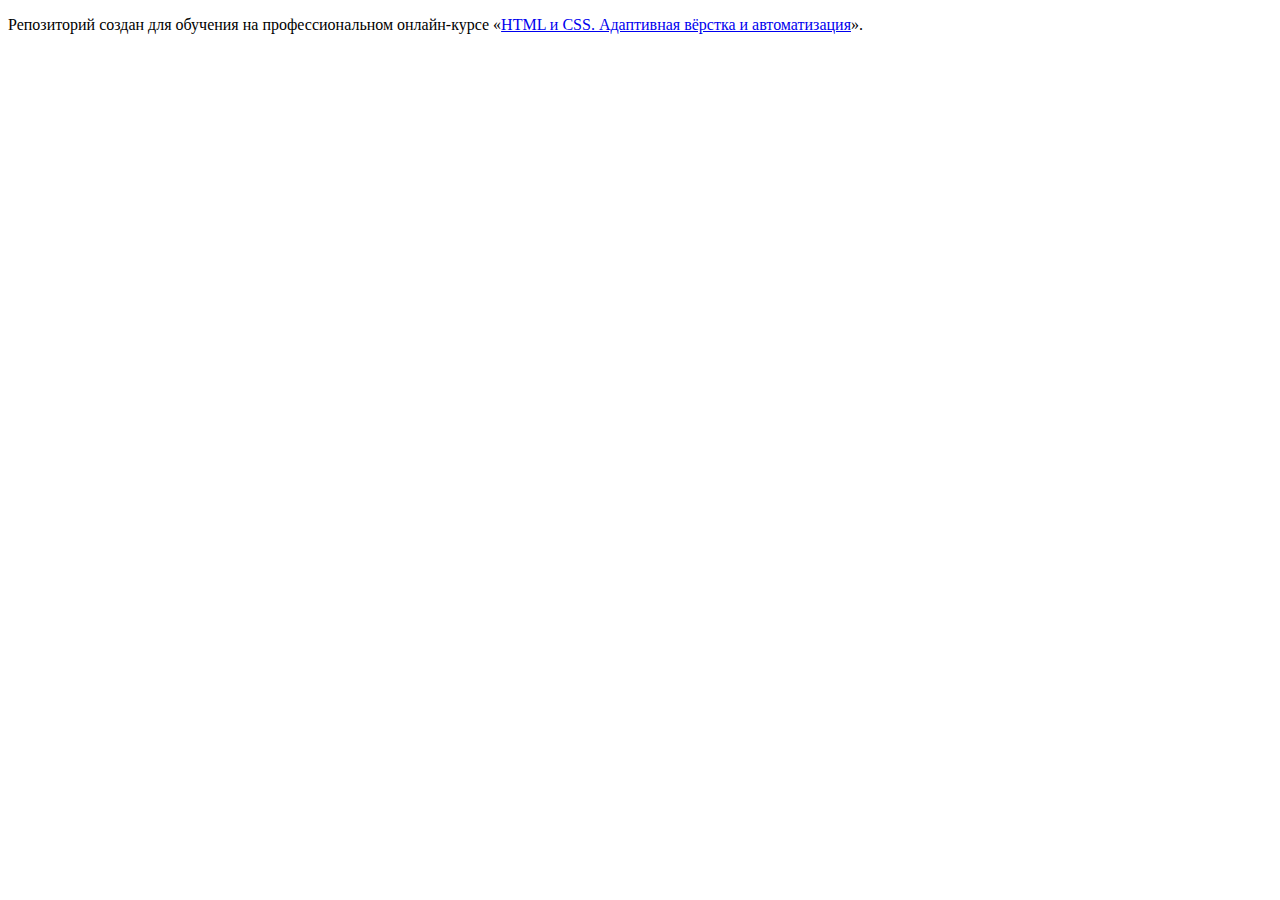
<file: 1/index.html>
<!DOCTYPE html>
<html lang="ru">
  <head>
    <meta charset="utf-8">
    <title>HTML Academy: Погнали</title>
    <base href="https://htmlacademy-adaptive.github.io/1422495-pognali-25/1/">
</head>
  <body>

    <p>Репозиторий создан для обучения на профессиональном онлайн‑курсе «<a href="https://htmlacademy.ru/intensive/adaptive">HTML и CSS. Адаптивная вёрстка и автоматизация</a>».</p>

  </body>
</html>
</file>
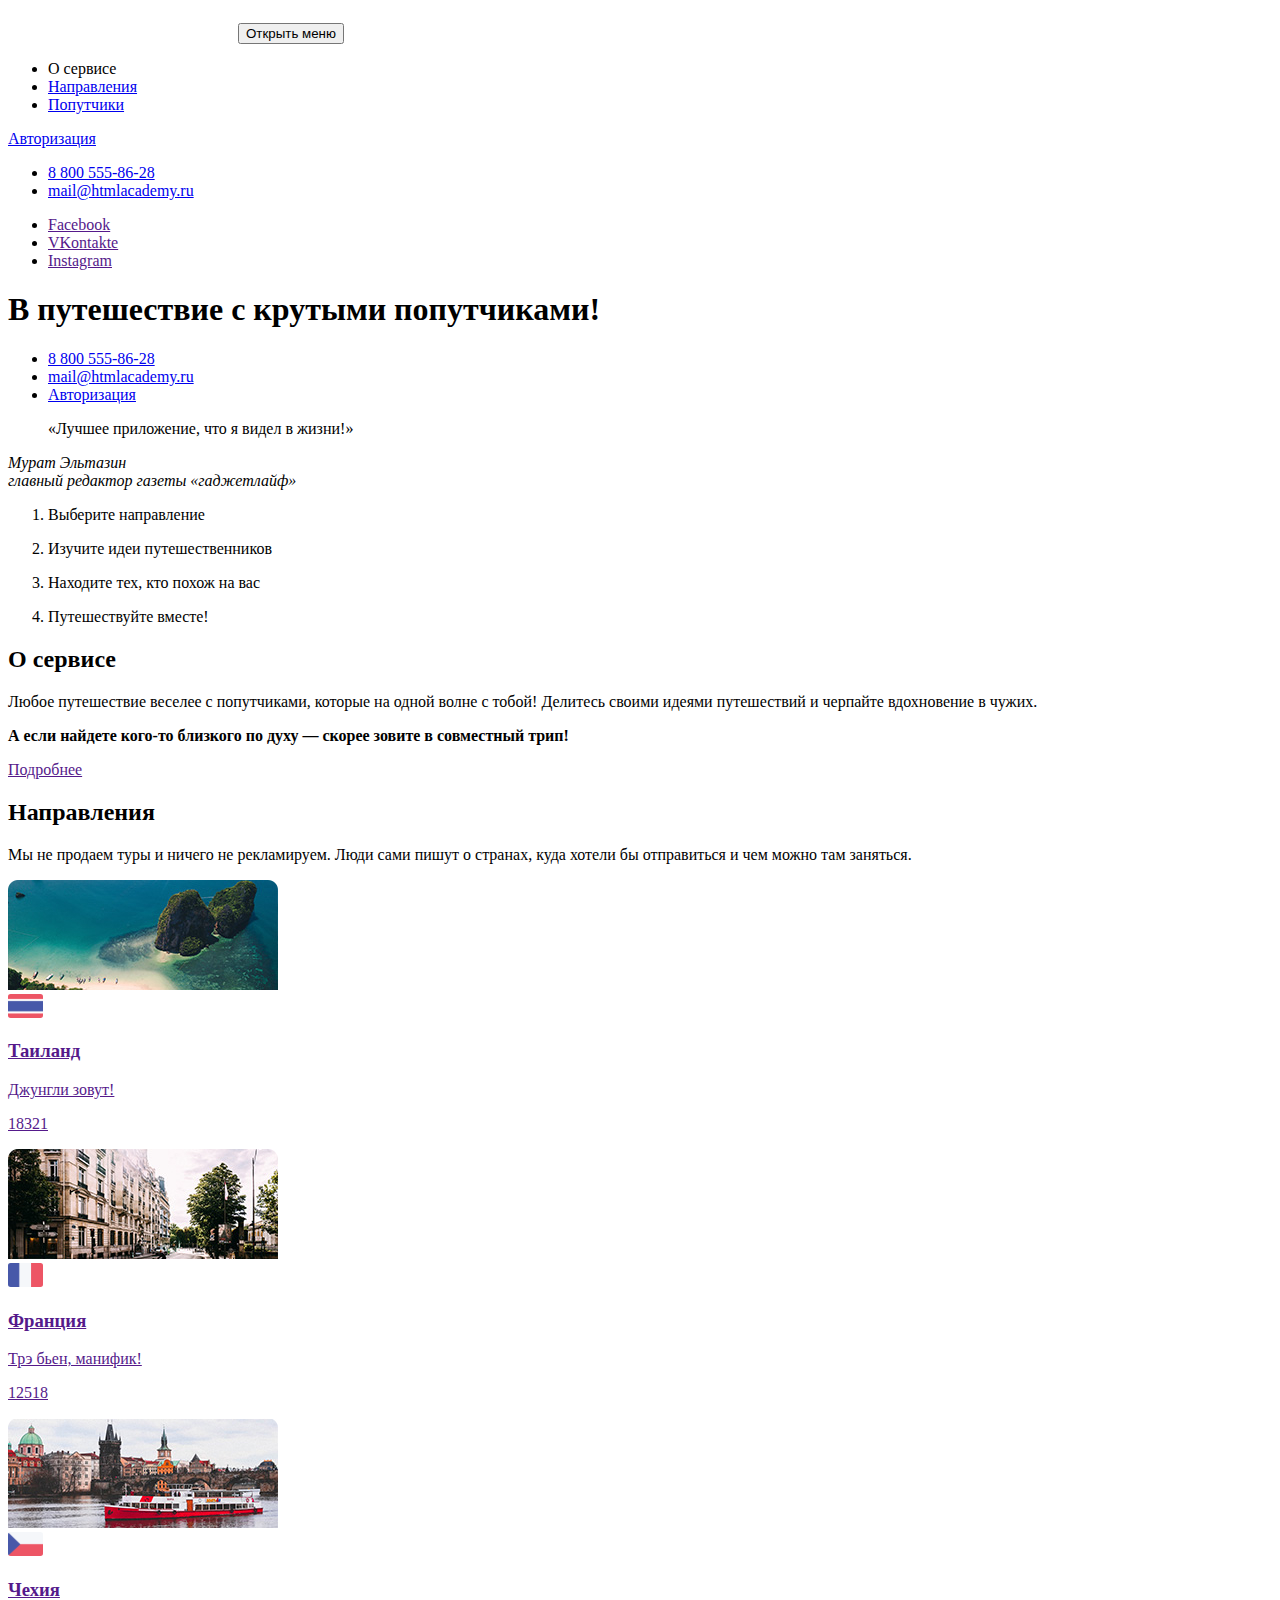
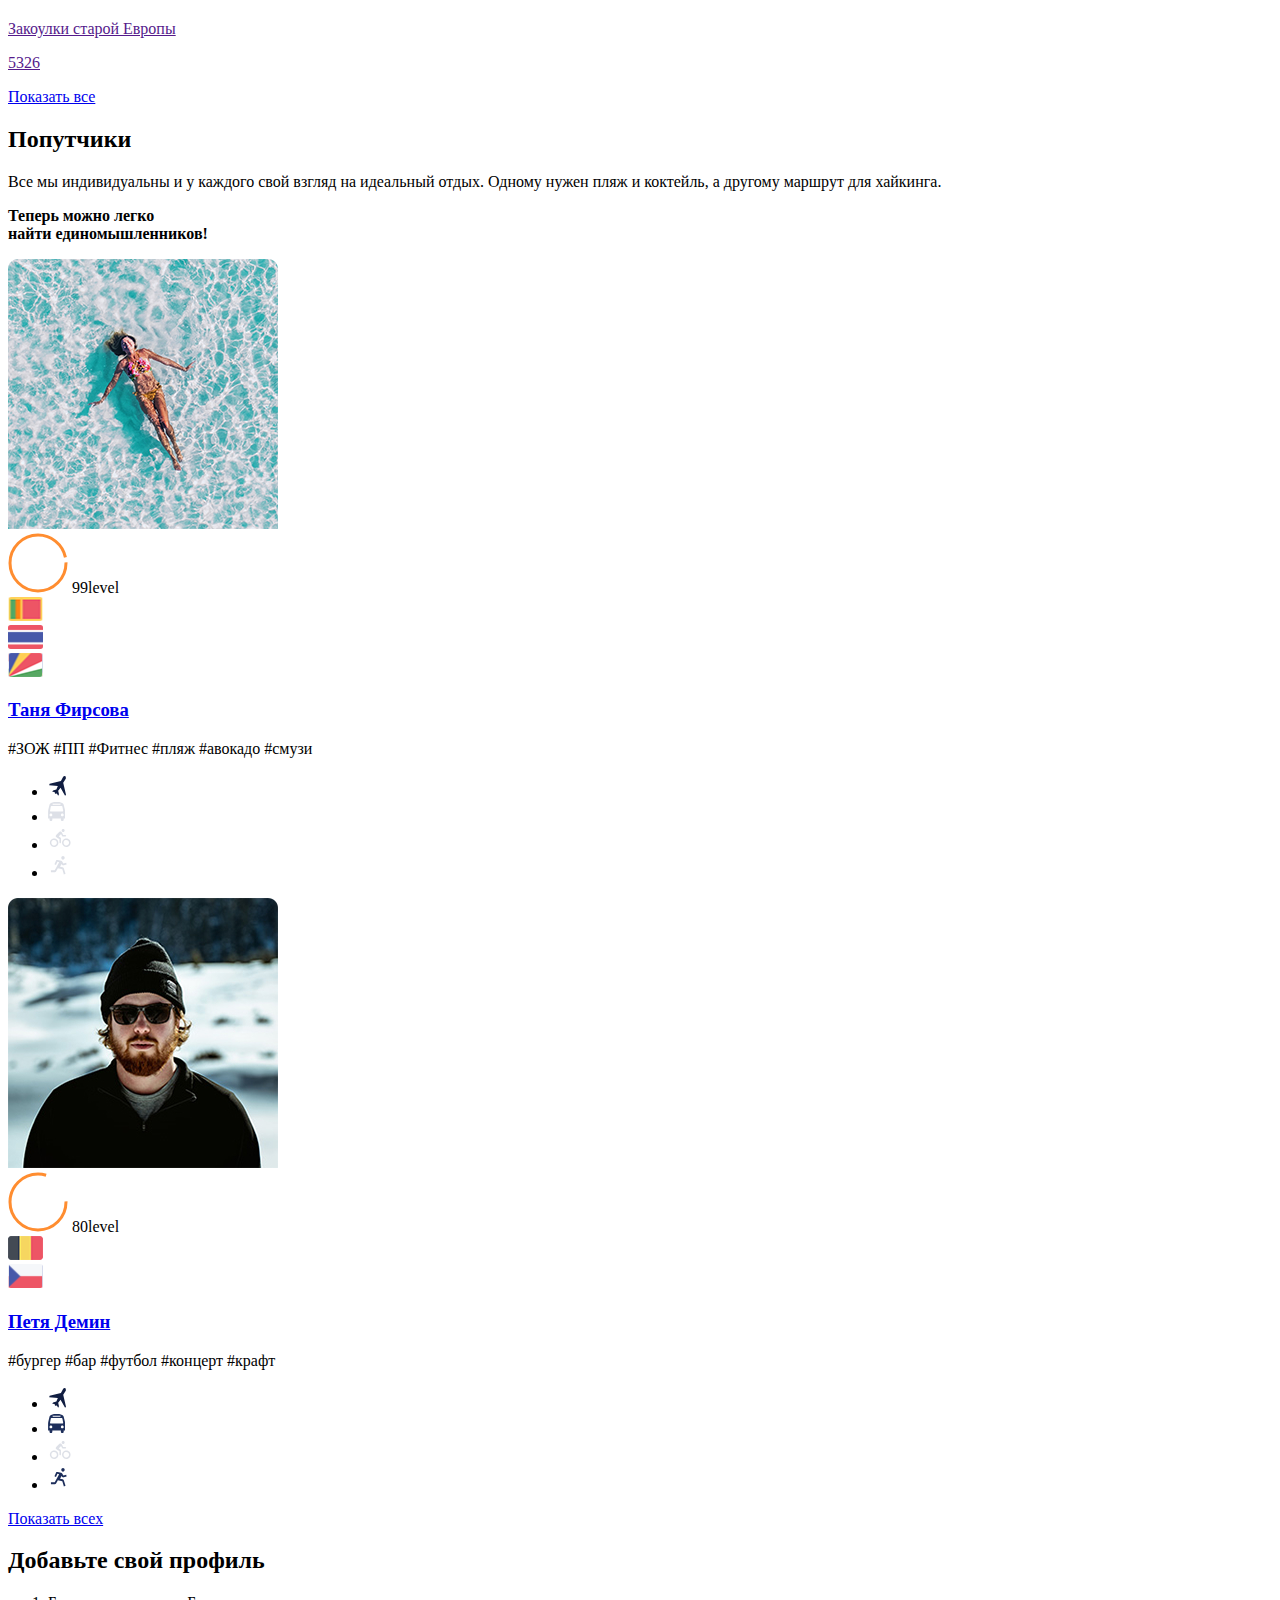
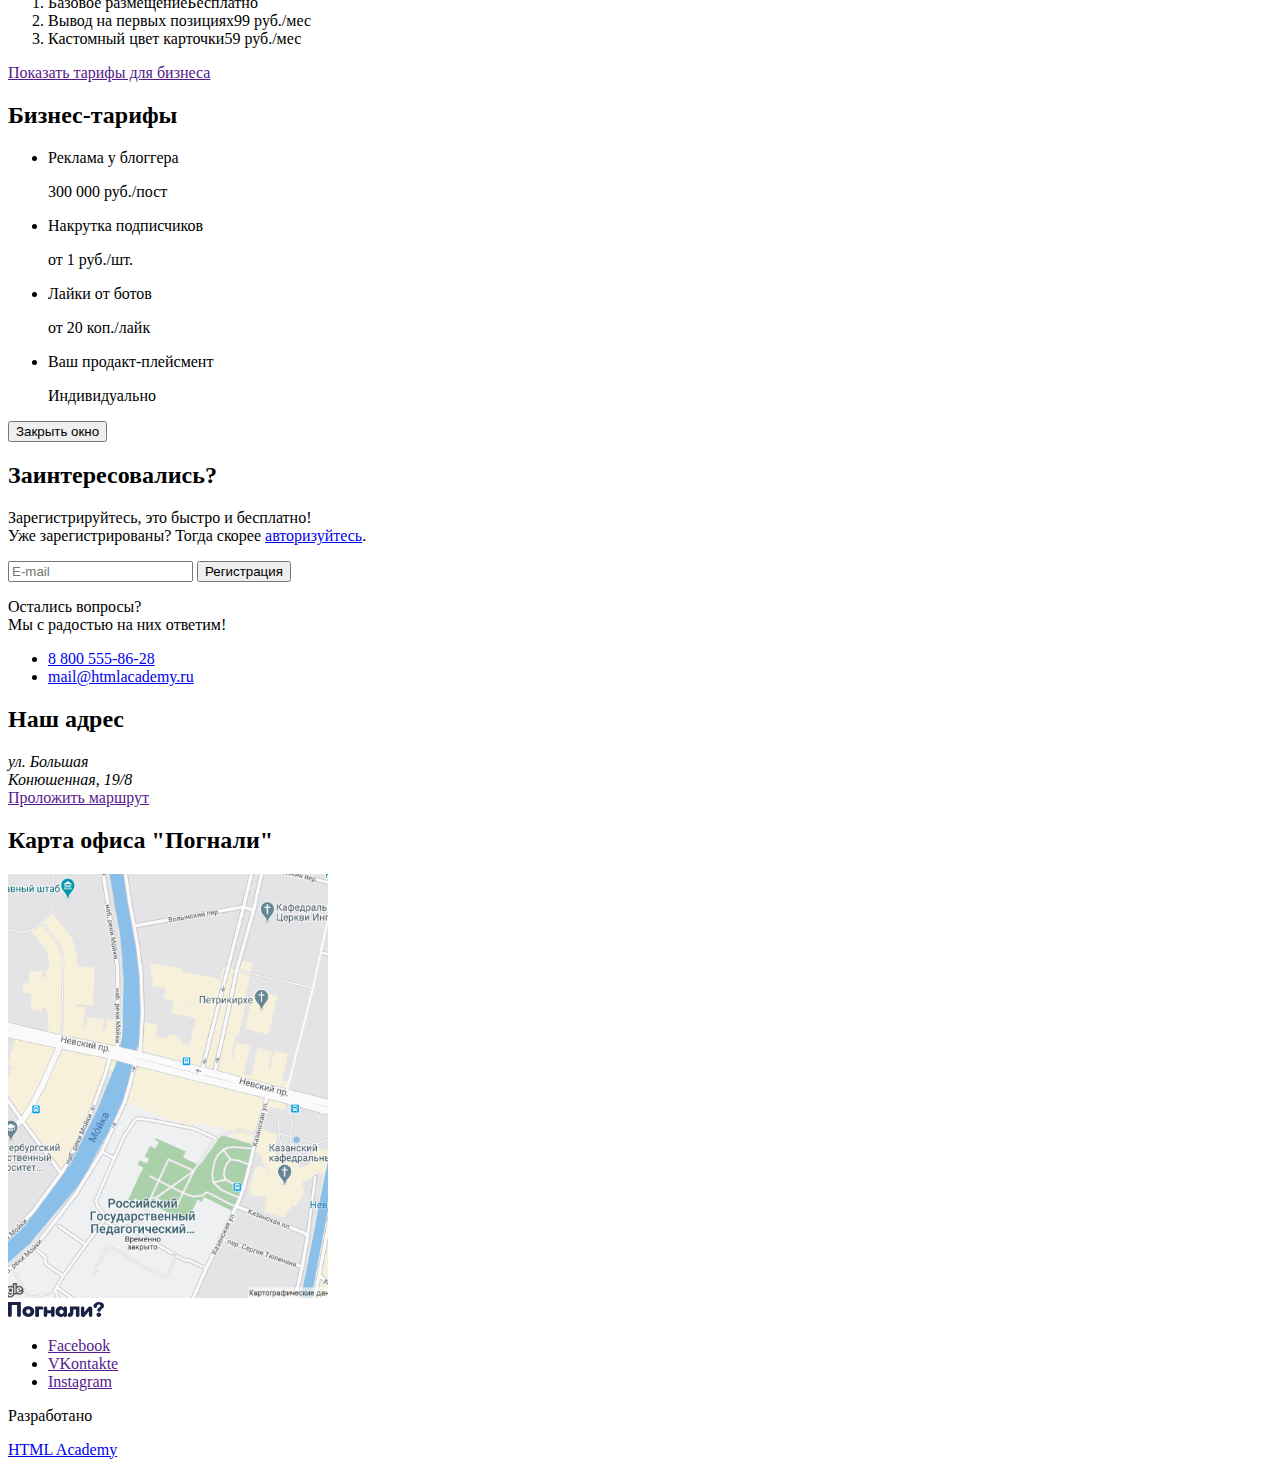
<file: 3/index.html>
<!DOCTYPE html>
<html lang="ru">

<head>
  <meta charset="utf-8">
  <title>HTML Academy: Погнали</title>
  <base href="https://htmlacademy-adaptive.github.io/1422495-pognali-25/3/">
</head>

<body>
  <header class="main-header">
    <nav class="page-nav page-nav--main">
      <div class="container">
        <div class="page-nav__wrapper">
          <div class="page-nav__logo-wrapper">
            <a class="main-header__logo">
              <img src="img/logo_mobile.svg" width="226" height="30" alt="Погнали?">
            </a>
            <button class="page-nav__toggle" type="button">
              <span class="visually-hidden">Открыть меню</span>
            </button>
          </div>
          <div class="page-nav__menu-wrapper">
            <ul class="page-nav__list">
              <li class="page-nav__list-item">
                <a class="page-nav__list-link">О сервисе</a>
              </li>
              <li class="page-nav__list-item">
                <a class="page-nav__list-link" href="form.html">Направления</a>
              </li>
              <li class="page-nav__list-item">
                <a class="page-nav__list-link" href="catalog.html">Попутчики</a>
              </li>
            </ul>
          </div>
          <div class="page-nav__button-wrapper">
            <a class="button button--rounded page-nav__auth-button" href="#">Авторизация</a>
          </div>
          <div class="page-nav__contacts-wrapper">
            <ul class="contacts page-nav__contacts">
              <li class="contacts__item">
                <a class="contact-url contact-url--telephone" href="tel:+88005558628">8 800 555-86-28</a>
              </li>
              <li class="contacts__item">
                <a class="contact-url contact-url--email" href="mailto:mail@htmlacademy.ru">mail@htmlacademy.ru</a>
              </li>
            </ul>
            <ul class="social page-nav__social">
              <li class="social__item">
                <a class="social-link social-link--fb" href="" target="_blank" aria-label="Facebook"><span
                    class="visually-hidden">Facebook</span></a>
              </li>
              <li class="social__item">
                <a class="social-link social-link--vk" href="" target="_blank" aria-label="Vkontakte"><span
                    class="visually-hidden">VKontakte</span></a>
              </li>
              <li class="social__item">
                <a class="social-link social-link--instagram" href="" target="_blank" aria-label="Instagram"><span
                    class="visually-hidden">Instagram</span></a>
              </li>
            </ul>
          </div>
        </div>
      </div>
    </nav>
    <section class="promo">
      <div class="container container--promo">
        <div class="promo__main-content-wrapper">
          <div class="page-header__title-wrapper page-header__title-wrapper--main">
            <h1 class="heading heading--h1 heading--centered page-header__title page-header__title--main">
              В путешествие с крутыми попутчиками!
            </h1>
          </div>
          <ul class="promo__contacts-list">
            <li class="promo__contacts-item">
              <a class="contact-button contact-button--telephone" href="tel:88005558628">8 800 555-86-28</a>
            </li>
            <li class="promo__contacts-item">
              <a class="contact-button contact-button--email" href="mailto:mail@htmlacademy.ru">mail@htmlacademy.ru</a>
            </li>
            <li class="promo__contacts-item">
              <a class="button button--rounded button--promo" href="#">Авторизация</a>
            </li>
          </ul>
          <div class="promo__quote-wrapper">
            <blockquote class="promo__quote">
              «Лучшее приложение, что я видел в жизни!»
            </blockquote>
            <cite class="promo__quote-author">Мурат Эльтазин<br>
              главный редактор газеты «гаджетлайф»</cite>
          </div>
        </div>
        <div class="promo__instruction-wrapper">
          <ol class="promo__instruction-list">
            <li class="promo__instruction-item" data-number="1">
              <p class="promo__instruction-text">Выберите направление</p>
            </li>
            <li class="promo__instruction-item" data-number="2">
              <p class="promo__instruction-text">
                Изучите идеи путешественников
              </p>
            </li>
            <li class="promo__instruction-item" data-number="3">
              <p class="promo__instruction-text">
                Находите тех, кто похож на вас
              </p>
            </li>
            <li class="promo__instruction-item" data-number="4">
              <p class="promo__instruction-text">Путешествуйте вместе!</p>
            </li>
          </ol>
        </div>
      </div>
    </section>
  </header>
  <main class="main-container">
    <section class="about-us">
      <div class="container container--about-us">
        <div class="about-us__content-wrapper">
          <h2 class="heading heading--h2">О сервисе</h2>
          <p class="text text--white">
            Любое путешествие веселее с попутчиками, которые на одной волне с
            тобой! Делитесь своими идеями путешествий и черпайте вдохновение в
            чужих.
          </p>
          <p class="text text--white text--bold about-us__bold-text">
            <b>А если найдете кого-то близкого по духу — скорее зовите в
              совместный трип!</b>
          </p>
          <a class="button button--squared about-us__button" href="">Подробнее</a>
        </div>
      </div>
    </section>
    <section class="directions">
      <div class="container">
        <div class="directions__common-wrapper">
          <div class="directions__content-wrapper">
            <h2 class="heading heading--h2 directions__heading">
              Направления
            </h2>
            <p class="text">
              Мы не продаем туры и ничего не рекламируем. Люди сами пишут о
              странах, куда хотели бы отправиться и чем можно там заняться.
            </p>
          </div>
          <div class="directions__item-wrapper">
            <section class="directions-card directions__item">
              <a class="directions-card__link-wrapper" href="">
                <img class="directions-card__image" src="img/thailand-mobile 1.jpg">
                <div class="directions-card__content-wrapper">
                  <div class="country-flag country-flag--directions country-flag--big  directions-card__flag">
                    <img class="country-flag__picture" src="img/Thailand 1.svg" alt="Флаг Таиланда" width="35"
                      height="24">
                  </div>
                  <div class="directions-card__info-wrapper">
                    <div class="directions-card__title-wrapper">
                      <h3 class="directions-card__title">Таиланд</h3>
                      <p class="directions-card__description">
                        Джунгли зовут!
                      </p>
                    </div>
                    <p class="directions-card__users">18321</p>
                  </div>
                </div>
              </a>
            </section>
            <section class="directions-card directions__item">
              <a class="directions-card__link-wrapper" href="">
                <img class="directions-card__image" src="img/france-mobile 1.jpg">
                <div class="directions-card__content-wrapper">
                  <div class="country-flag country-flag--directions country-flag--big directions-card__flag">
                    <img class="country-flag__picture" src="img/France 1.svg" alt="Флаг Франции" width="35" height="24">
                  </div>
                  <div class="directions-card__info-wrapper">
                    <div class="directions-card__title-wrapper">
                      <h3 class="directions-card__title">Франция</h3>
                      <p class="directions-card__description">
                        Трэ бьен, манифик!
                      </p>
                    </div>
                    <p class="directions-card__users">12518</p>
                  </div>
                </div>
              </a>
            </section>
            <section class="directions-card directions__item">
              <a class="directions-card__link-wrapper" href="">
                <img class="directions-card__image" src="img/czech-mobile 1.jpg">
                <div class="directions-card__content-wrapper">
                  <div class="country-flag country-flag--directions country-flag--big directions-card__flag">
                    <img class="country-flag__picture" src="img/Czech 1.svg" alt="Флаг Чехии" width="35" height="24">
                  </div>
                  <div class="directions-card__info-wrapper">
                    <div class="directions-card__title-wrapper">
                      <h3 class="directions-card__title">Чехия</h3>
                      <p class="directions-card__description">
                        Закоулки старой Европы
                      </p>
                    </div>
                    <p class="directions-card__users">5326</p>
                  </div>
                </div>
              </a>
            </section>
          </div>
          <div class="directions__button-wrapper">
            <a class="button button--squared" href="form.html">Показать все</a>
          </div>
        </div>
      </div>
    </section>
    <section class="teammates teammates--upped">
      <div class="container">
        <div class="teammates__common-wrapper">
          <div class="teammates__content-wrapper">
            <h2 class="heading heading--h2 teammates__heading">Попутчики</h2>
            <p class="text text--white teammates__text">
              Все мы индивидуальны и у каждого свой взгляд на идеальный отдых.
              Одному нужен пляж и коктейль, а другому маршрут для хайкинга.
            </p>
            <p class="text text--white text--bold teammates__bold-text">
              <b>Теперь можно легко <br>
                найти единомышленников!</b>
            </p>
          </div>
          <div class="teammates__preview-wrapper">
            <section class="teammates-preview teammates__item">
              <img class="teammates-preview__image" src="img/Firsova.jpg">
              <div class="teammates-preview__level">
                <svg class="teammates-preview__level-percent" width="60" height="60" viewBox="0 0 60 60">
                  <circle r="28" cx="30" cy="30" fill="transparent" stroke="#ff8d30" stroke-width="3"
                    stroke-dasharray="170px 5px"></circle>
                </svg>
                <span class="teammates-preview__level-number">99</span><span
                  class="teammates-preview__level-description">level</span>
              </div>
              <div class="teammates-preview__content">
                <div class="teammates-preview__flags-wrapper">
                  <div class="country-flag country-flag--lk teammates-preview__flag">
                    <img class="country-flag__picture" src="img/Sri-Lanka 1.svg" alt="Флаг Шри-Ланки" width="35"
                      height="24">
                  </div>
                  <div class="country-flag country-flag--th teammates-preview__flag">
                    <img class="country-flag__picture" src="img/Thailand 1.svg" alt="Флаг Таиланда" width="35"
                      height="24">
                  </div>
                  <div class="country-flag country-flag--sc teammates-preview__flag">
                    <img class="country-flag__picture" src="img/Seychelles 1.svg" alt="Флаг Сейшел" width="35"
                      height="24">
                  </div>
                </div>
                <a class="teammates-preview__link-wrapper" href="#">
                  <h3 class="teammates-preview__name">
                    <span class="teammates-preview__status teammates-preview__status--offline">Таня Фирсова</span>
                  </h3>
                </a>
                <p class="teammates-preview__hashtags">
                  #ЗОЖ #ПП #Фитнес #пляж #авокадо #смузи
                </p>
                <ul class="teammates-preview__transport-wrapper">
                  <li class="teammates-preview__transport teammates-preview__transport--active">
                    <img src="img/icon_plane.svg" alt="Самолетом">
                  </li>
                  <li class="teammates-preview__transport">
                    <img src="img/icon_bus.svg" alt="Автобусом">
                  </li>
                  <li class="teammates-preview__transport">
                    <img src="img/icon_bicycle.svg" alt="На велосипеде">
                  </li>
                  <li class="teammates-preview__transport">
                    <img src="img/icon_run.svg" alt="Пешком">
                  </li>
                </ul>
              </div>
            </section>
          </div>
          <section class="teammates-preview teammates__item">
            <img class="teammates-preview__image" src="img/Demin.jpg">
            <div class="teammates-preview__level">
              <svg class="teammates-preview__level-percent" width="60" height="60" viewBox="0 0 60 60">
                <circle r="28" cx="30" cy="30" fill="transparent" stroke="#ff8d30" stroke-width="3"
                  stroke-dasharray="140px 35px"></circle>
              </svg>
              <span class="teammates-preview__level-number">80</span><span
                class="teammates-preview__level-description">level</span>
            </div>
            <div class="teammates-preview__content">
              <div class="teammates-preview__flags-wrapper">
                <div class="country-flag country-flag--be teammates-preview__flag">
                  <img class="country-flag__picture" src="img/Belgium 50%.svg" alt="Флаг Бельгии" width="35"
                    height="24">
                </div>
                <div class="country-flag country-flag--cz teammates-preview__flag">
                  <img class="country-flag__picture" src="img/Czech 2.svg" alt="Флаг Чехии" width="35" height="24">
                </div>
              </div>
              <a class="teammates-preview__link-wrapper" href="#">
                <h3 class="teammates-preview__name">
                  <span class="teammates-preview__status teammates-preview__status--online">Петя Демин</span>
                </h3>
              </a>
              <p class="teammates-preview__hashtags">
                #бургер #бар #футбол #концерт #крафт
              </p>
              <ul class="teammates-preview__transport-wrapper">
                <li class="teammates-preview__transport teammates-preview__transport--active">
                  <img src="img/icon_plane.svg" alt="Самолетом">
                </li>
                <li class="teammates-preview__transport">
                  <img src="img/icon_bus2.svg" alt="Автобусом">
                </li>
                <li class="teammates-preview__transport">
                  <img src="img/icon_bicycle.svg" alt="На велосипеде">
                </li>
                <li class="teammates-preview__transport">
                  <img src="img/icon_run2.svg" alt="Пешком">
                </li>
              </ul>
            </div>
          </section>
        </div>
      </div>
      <div class="teammates__button-wrapper">
        <a class="button button--squared teammates__button" href="catalog.html">Показать всех</a>
      </div>
    </section>
    <section class="add-profile">
      <div class="container">
        <div class="add-profile__common-wrapper">
          <div class="add-profile__heading-wrapper">
            <h2 class="heading heading--h2 add-profile__heading">
              Добавьте свой профиль
            </h2>
          </div>
          <div class="add-profile__image-block"></div>
          <div class="add-profile__options-wrapper">
            <ol class="add-profile__options-list">
              <li class="add-profile__options-item" data-number="1">
                <span class="add-profile__option-name">Базовое размещение</span><span
                  class="add-profile__option-price">Бесплатно</span>
              </li>
              <li class="add-profile__options-item" data-number="2">
                <span class="add-profile__option-name">Вывод на первых позициях</span><span
                  class="add-profile__option-price">99 руб./мес</span>
              </li>
              <li class="add-profile__options-item" data-number="3">
                <span class="add-profile__option-name">Кастомный цвет карточки</span><span
                  class="add-profile__option-price">59 руб./мес</span>
              </li>
            </ol>
          </div>
          <div class="add-profile__button-wrapper">
            <a class="add-profile__business-link" href="">Показать тарифы для бизнеса</a>
          </div>
        </div>
      </div>
      <div class="business-popup add-profile__business-popup">
        <h2 class="heading heading--h2 business-popup__heading">
          Бизнес-тарифы
        </h2>
        <ul class="business-popup__list">
          <li class="business-popup__item">
            <p class="business-popup__service">Реклама у блоггера</p>
            <p class="business-popup__price">300 000 руб./пост</p>
          </li>
          <li class="business-popup__item">
            <p class="business-popup__service">Накрутка подписчиков</p>
            <p class="business-popup__price">от 1 руб./шт.</p>
          </li>
          <li class="business-popup__item">
            <p class="business-popup__service">Лайки от ботов</p>
            <p class="business-popup__price">от 20 коп./лайк</p>
          </li>
          <li class="business-popup__item">
            <p class="business-popup__service">Ваш продакт-плейсмент</p>
            <p class="business-popup__price">Индивидуально</p>
          </li>
        </ul>
        <button class="business-popup__close-button" type="button">
          Закрыть окно
        </button>
      </div>
    </section>
    <section class="registration registration--upped">
      <div class="container">
        <h2 class="heading heading--h2 registration__title">
          Заинтересовались?
        </h2>
        <p class="text text--white registration__text">
          Зарегистрируйтесь, это быстро и бесплатно! <br>
          Уже зарегистрированы? Тогда скорее
          <a class="registration__text-url" href="#">авторизуйтесь</a>.
        </p>
        <form class="registration__form" method="POST" action="https://echo.htmlacademy.ru">
          <input class="registration__email" type="email" name="email" placeholder="E-mail"
            aria-label="Введите ваш E-mail">
          <button class="button button--registration registration__submit" type="submit">
            Регистрация
          </button>
        </form>
        <p class="text text--white registration__text registration__text--bottom">
          Остались вопросы? <br class="registration__text-br">Мы с радостью
          на них ответим!
        </p>
        <ul class="contacts registration__contacts">
          <li class="contacts__item contacts__item--bottom">
            <a class="contact-info--telephone" href="tel:+88005558628">8 800 555-86-28</a>
          </li>
          <li class="contacts__item contacts__item--bottom">
            <a class="contact-info--email" href="mailto:mail@htmlacademy.ru">mail@htmlacademy.ru</a>
          </li>
        </ul>
      </div>
    </section>
    <section class="location location--upped">
      <div class="container">
        <h2 class="visually-hidden">Наш адрес</h2>
        <div class="location__content-wrapper">
          <address class="our-address location__address">
            ул. Большая<br>
            Конюшенная, 19/8
          </address>
          <a class="button button--squared button--bordered location__button" href="" target="_blank">Проложить
            маршрут</a>
        </div>
      </div>
    </section>
    <section class="map map--upped">
      <h2 class="visually-hidden">Карта офиса "Погнали"</h2>
      <img class="map__bg-wrapper" src="img/background_map.svg">
    </section>
  </main>

  <footer class="page-footer">
    <div class="container">
      <div class="page-footer__content-wrapper">
        <a class="logo page-footer__logo">
          <img class="logo__footer" src="img/logo-dark.svg">
        </a>
        <ul class="social page-footer__social-list">
          <li class="page-footer__social-item">
            <a class="social-button social-button--fb" href="" target="_blank"><span
                class="visually-hidden">Facebook</span></a>
          </li>
          <li class="page-footer__social-item">
            <a class="social-button social-button--vk" href="" target="_blank"><span
                class="visually-hidden">VKontakte</span></a>
          </li>
          <li class="page-footer__social-item">
            <a class="social-button social-button--instagram" href="" target="_blank"><span
                class="visually-hidden">Instagram</span></a>
          </li>
        </ul>
        <div class="page-footer__bottom-wrapper">
          <p class="page-footer__paragraph">Разработано</p>
          <a class="academy-logo page-footer__academy-logo" href="https://htmlacademy.ru/intensive/adaptive"
            target="_blank"><span class="visually-hidden">HTML Academy</span></a>
        </div>
      </div>
    </div>
  </footer>
</body>

</html>
</file>
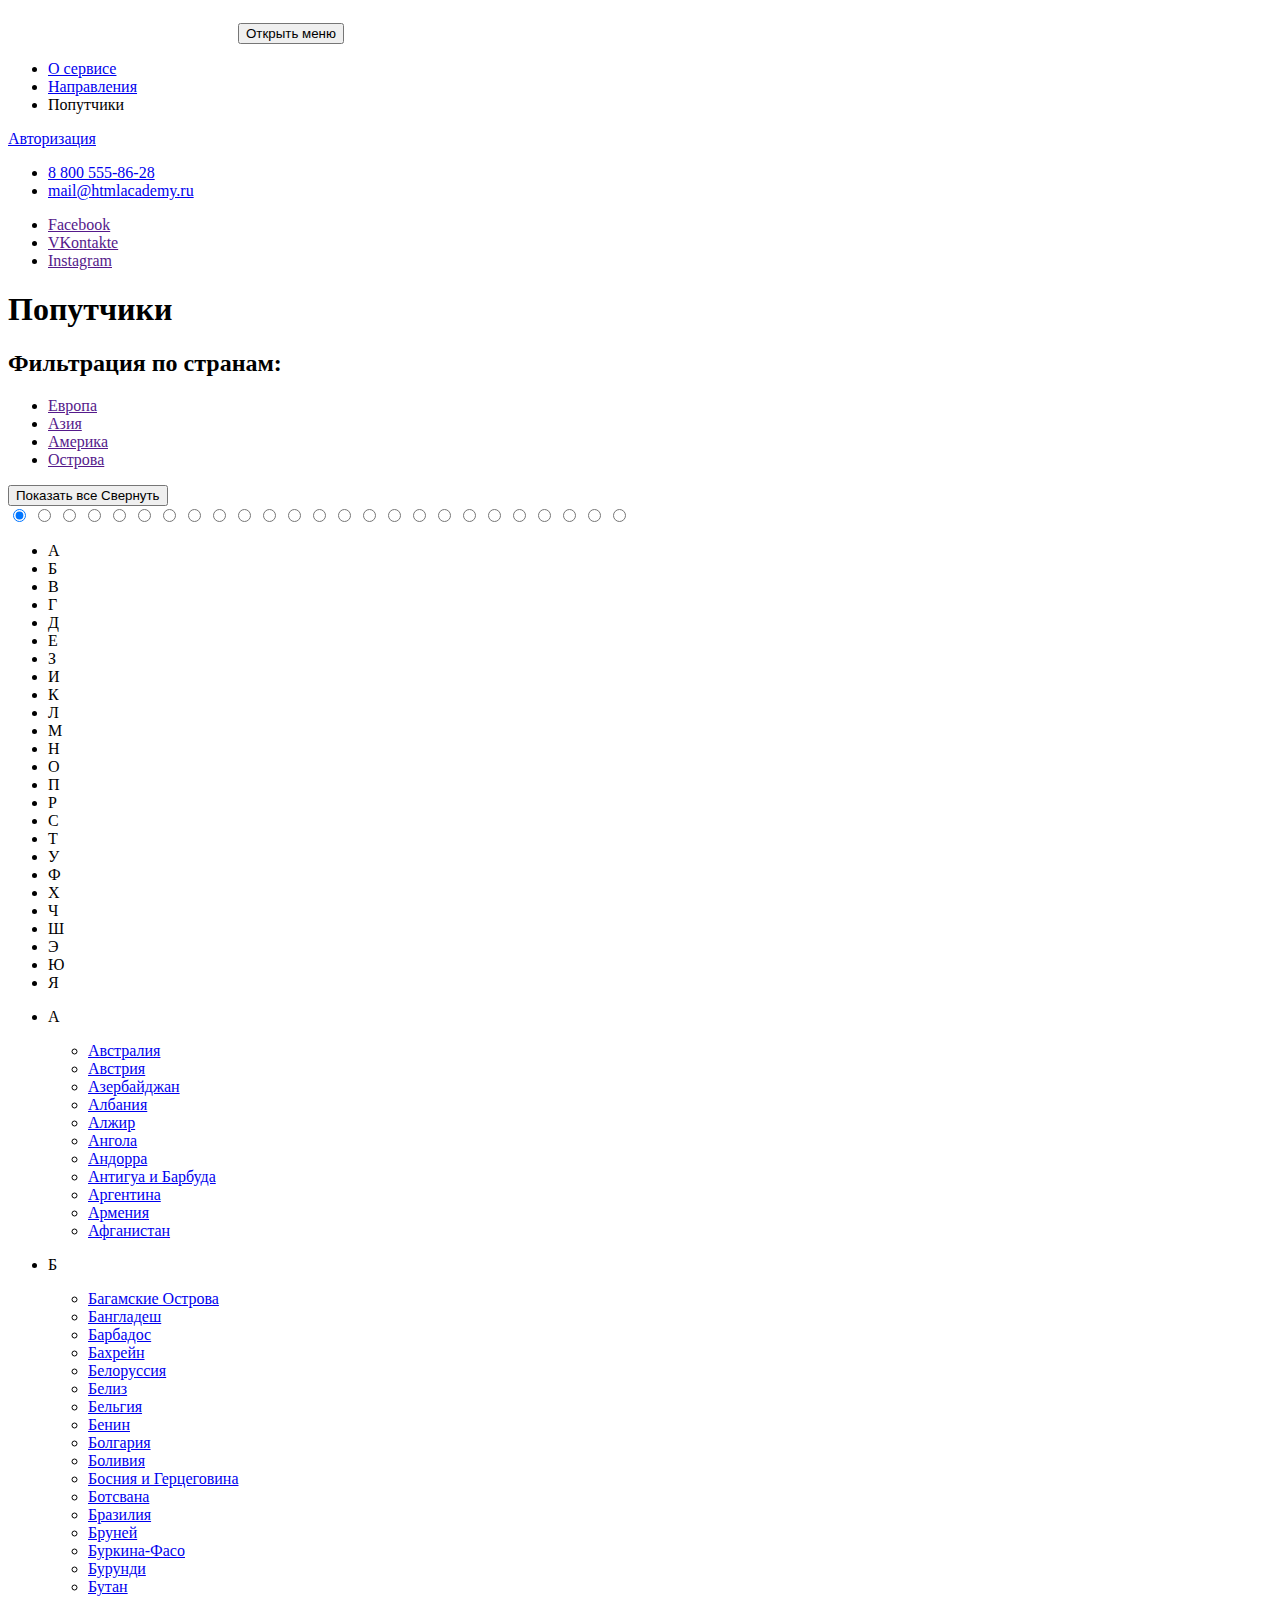
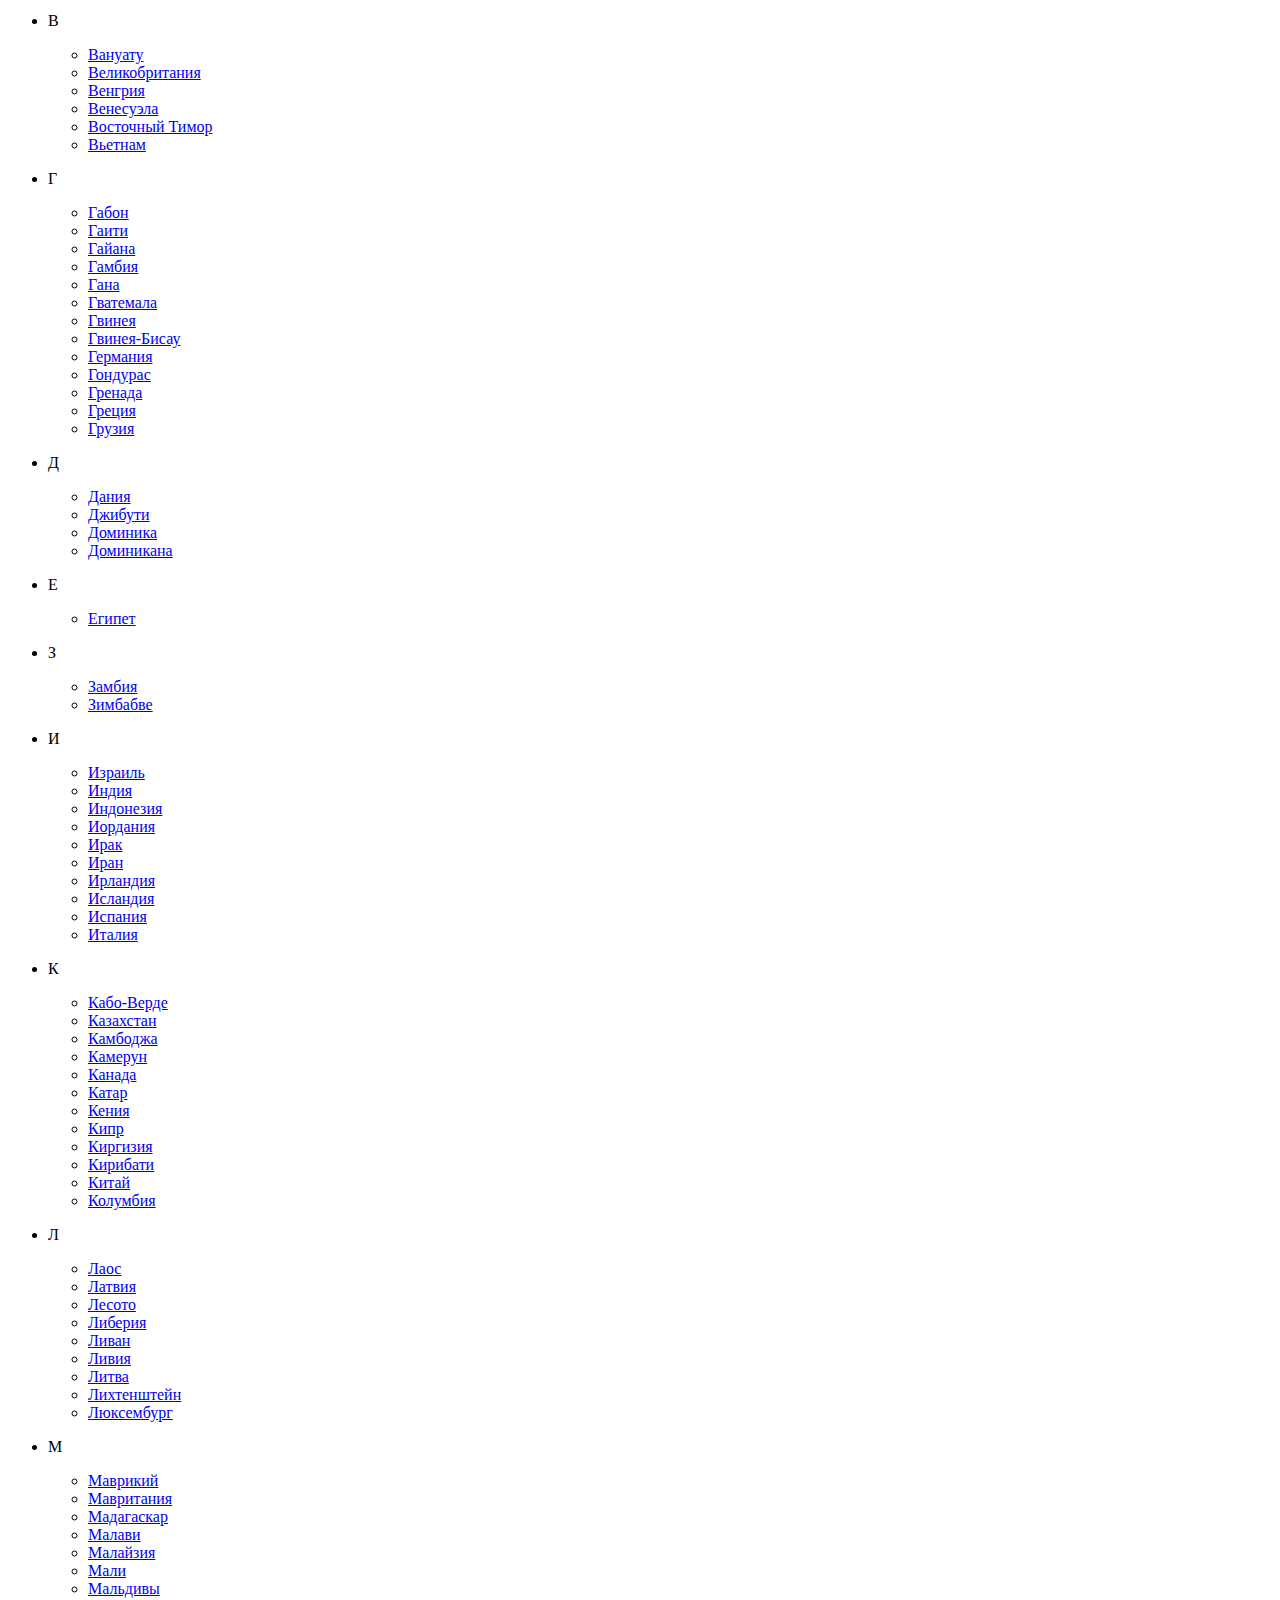
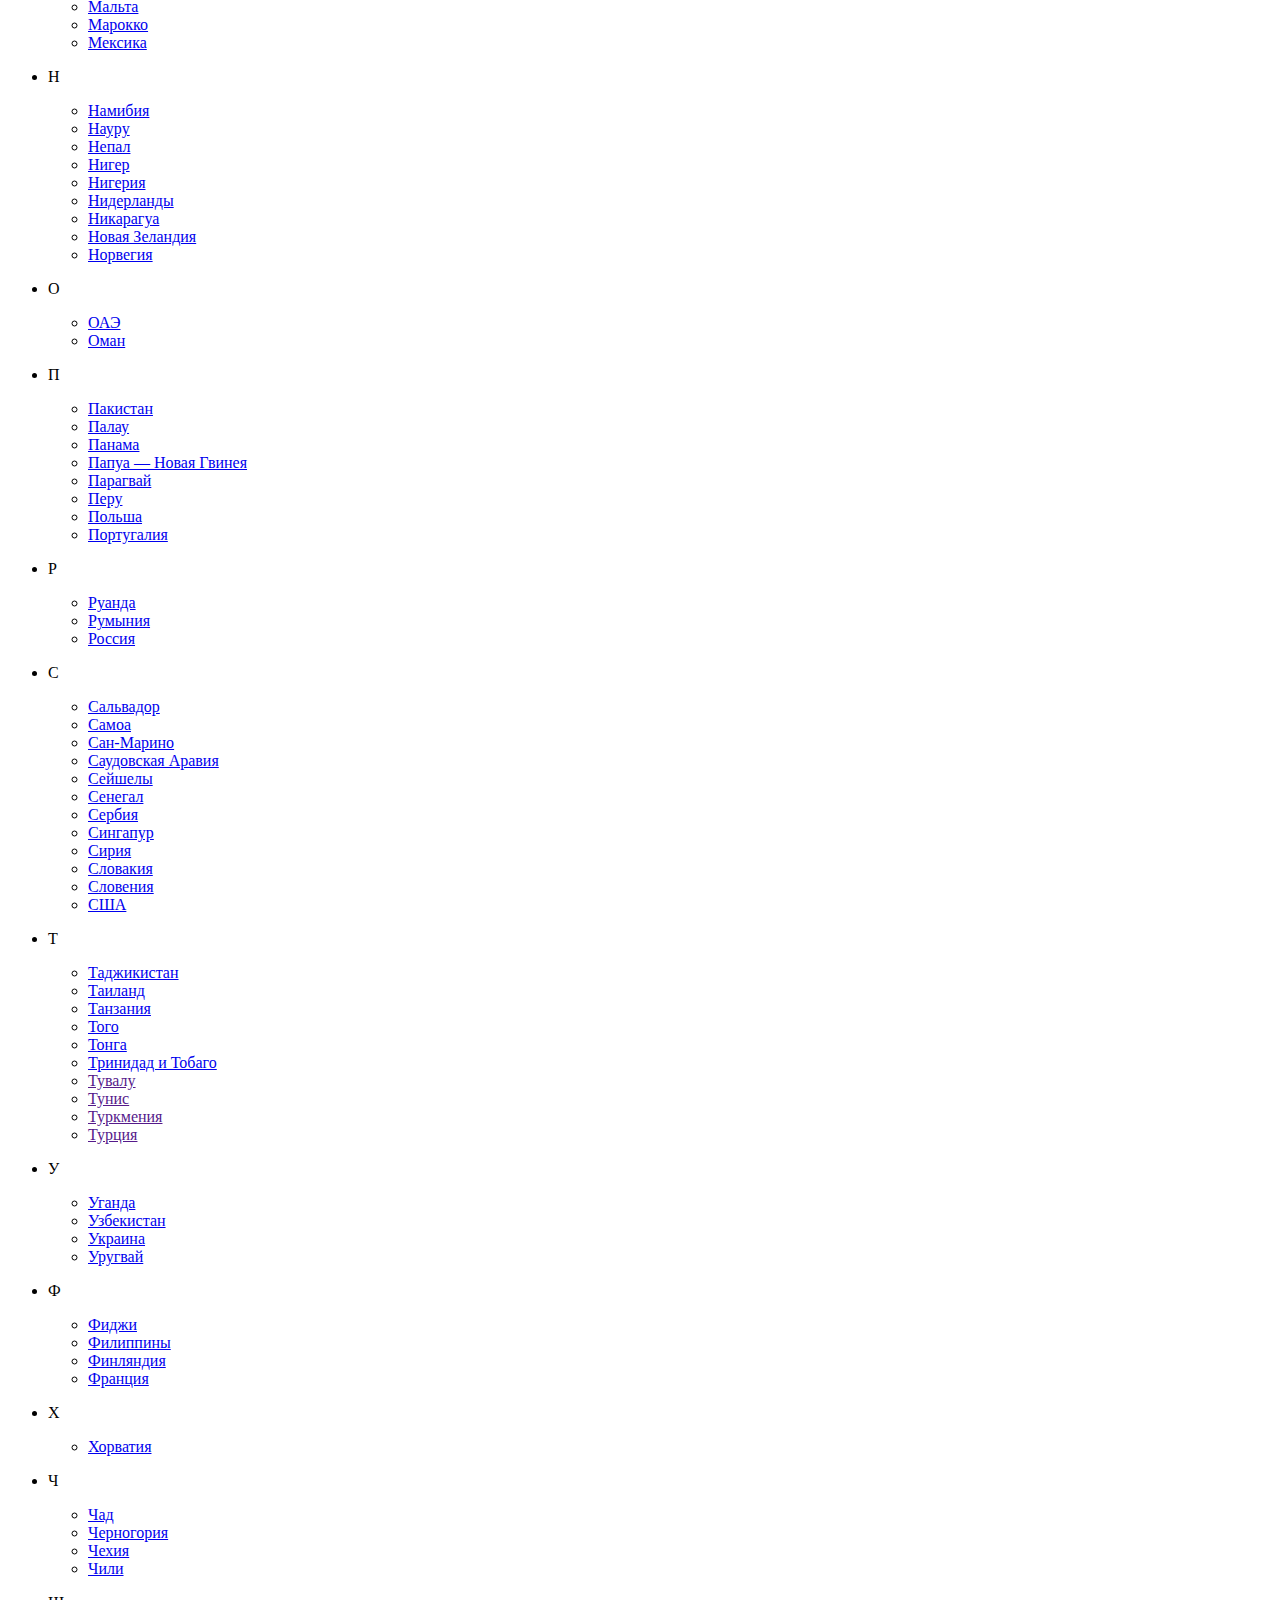
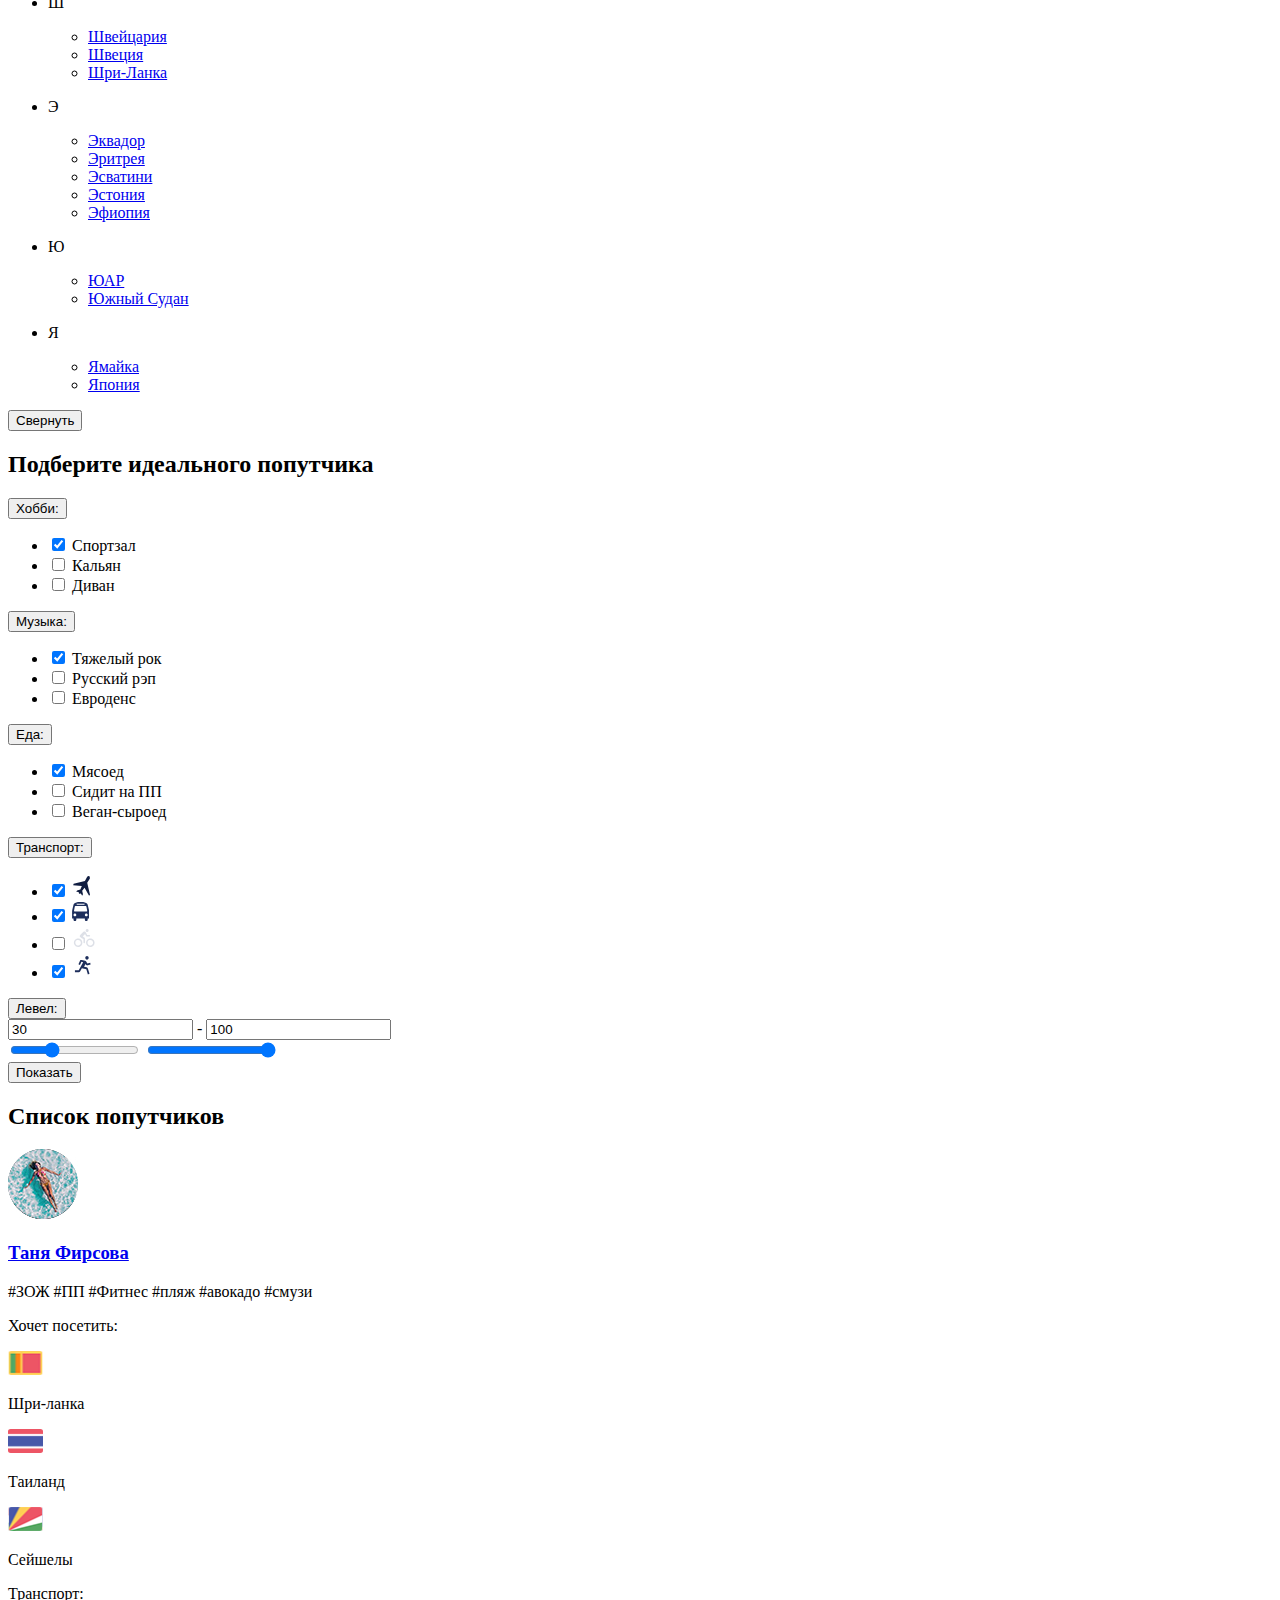
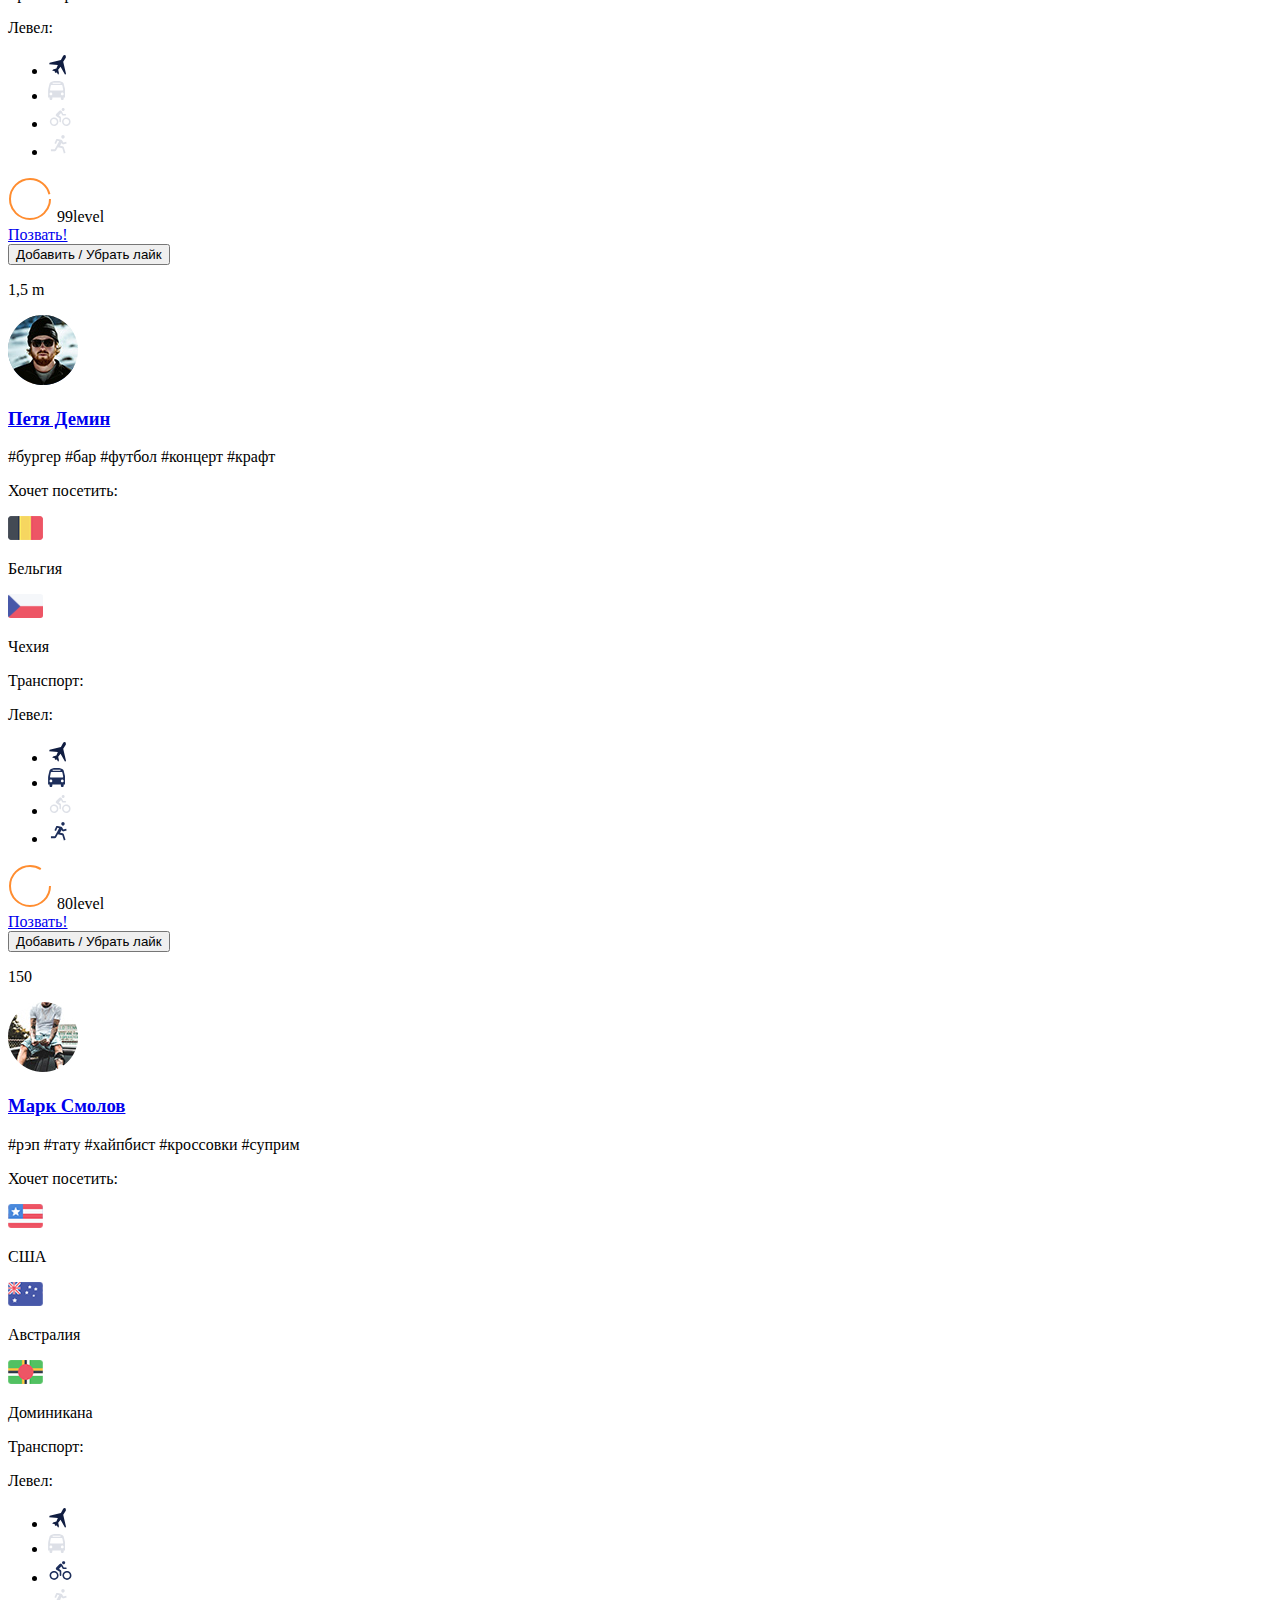
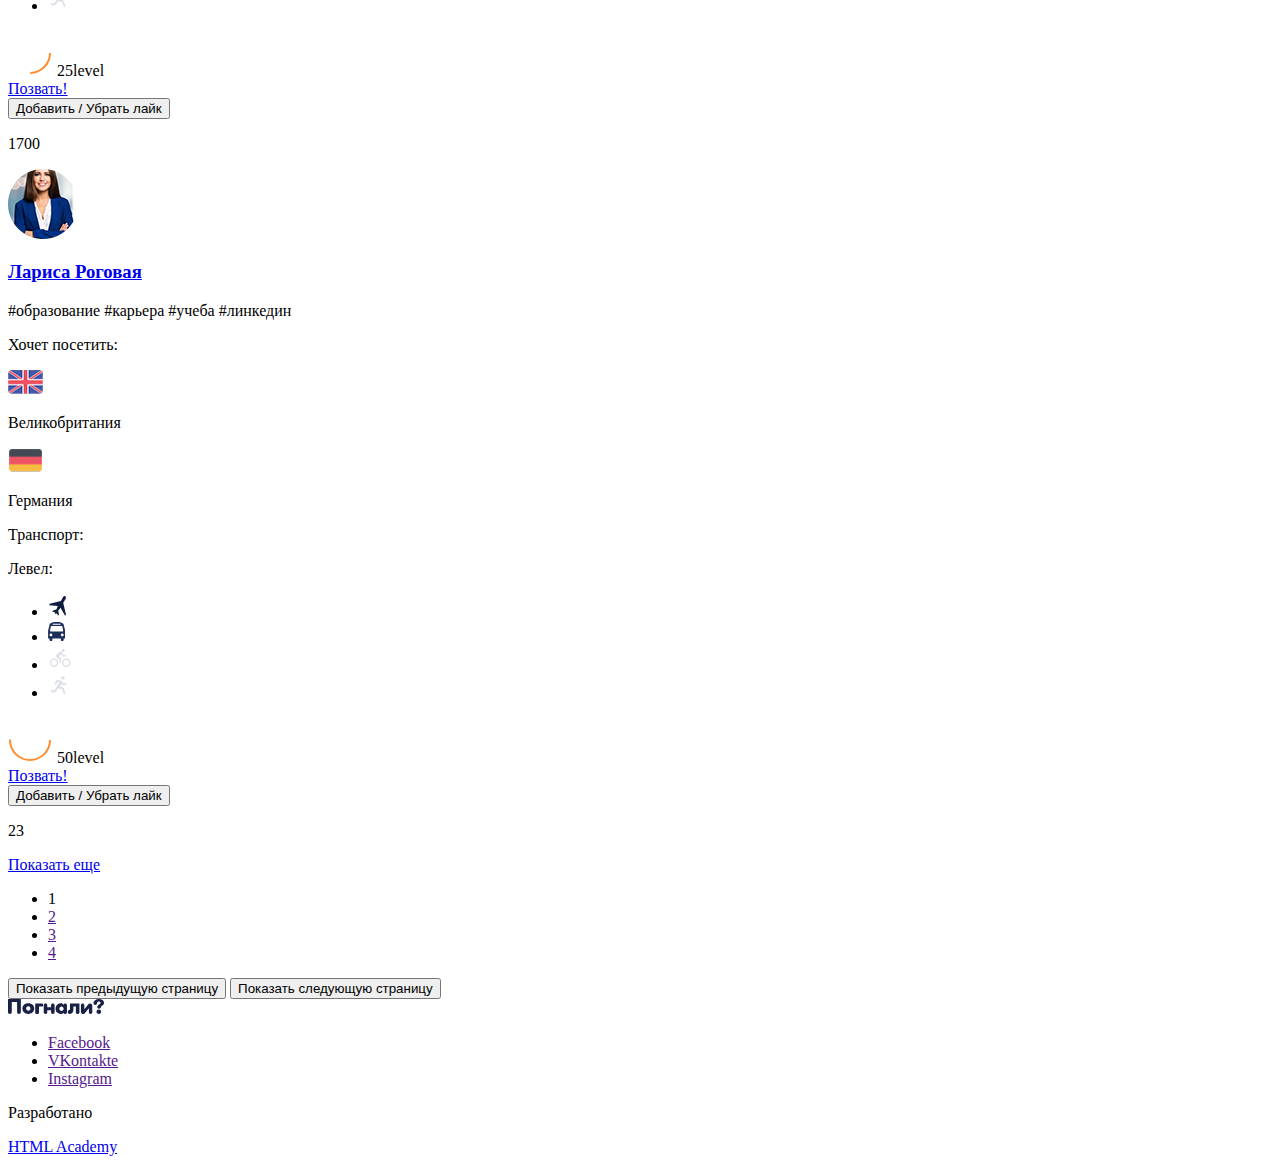
<file: 3/catalog.html>
<!DOCTYPE html>
<html lang="ru">

<head>
  <meta charset="utf-8">
  <title>HTML Academy: Погнали -- Попутчики</title>
  <base href="https://htmlacademy-adaptive.github.io/1422495-pognali-25/3/">
</head>

<body class="page">
  <header class="main-header">
    <nav class="page-nav page-nav--main">
      <div class="container">
        <div class="page-nav__wrapper">
          <div class="page-nav__logo-wrapper">
            <a class="main-header__logo">
              <img src="img/logo_mobile.svg" width="226" height="30" alt="Погнали?">
            </a>
            <button class="page-nav__toggle" type="button">
              <span class="visually-hidden">Открыть меню</span>
            </button>
          </div>
          <div class="page-nav__menu-wrapper">
            <ul class="page-nav__list">
              <li class="page-nav__list-item">
                <a class="page-nav__list-link" href="index.html">О сервисе</a>
              </li>
              <li class="page-nav__list-item">
                <a class="page-nav__list-link" href="form.html">Направления</a>
              </li>
              <li class="page-nav__list-item">
                <a class="page-nav__list-link">Попутчики</a>
              </li>
            </ul>
          </div>
          <div class="page-nav__button-wrapper">
            <a class="button button--rounded page-nav__auth-button" href="#">Авторизация</a>
          </div>
          <div class="page-nav__contacts-wrapper">
            <ul class="contacts page-nav__contacts">
              <li class="contacts__item">
                <a class="contact-url contact-url--telephone" href="tel:+88005558628">8 800 555-86-28</a>
              </li>
              <li class="contacts__item">
                <a class="contact-url contact-url--email" href="mailto:mail@htmlacademy.ru">mail@htmlacademy.ru</a>
              </li>
            </ul>
            <ul class="social page-nav__social">
              <li class="social__item">
                <a class="social-link social-link--fb" href="" target="_blank" aria-label="Facebook"><span
                    class="visually-hidden">Facebook</span></a>
              </li>
              <li class="social__item">
                <a class="social-link social-link--vk" href="" target="_blank" aria-label="Vkontakte"><span
                    class="visually-hidden">VKontakte</span></a>
              </li>
              <li class="social__item">
                <a class="social-link social-link--instagram" href="" target="_blank" aria-label="Instagram"><span
                    class="visually-hidden">Instagram</span></a>
              </li>
            </ul>
          </div>
        </div>
      </div>
    </nav>
    <div class="page-header__title-wrapper page-header__title-wrapper--main">
      <h1 class="heading heading--h1 heading--underline page-header__title">
        Попутчики
      </h1>
    </div>
  </header>
  <main class="page-main">
    <section class="filter">
      <div class="container">
        <div class="filter__wrapper">
          <h2 class="filter__title">
            Фильтрация по странам<span class="filter__title-dots">:</span>
          </h2>
          <ul class="filter__region-list">
            <li class="filter__region-list-item">
              <a href="" class="filter__region-link filter__region-link--active">Европа</a>
            </li>
            <li class="filter__region-list-item">
              <a href="" class="filter__region-link">Азия</a>
            </li>
            <li class="filter__region-list-item">
              <a href="" class="filter__region-link">Америка</a>
            </li>
            <li class="filter__region-list-item">
              <a href="" class="filter__region-link">Острова</a>
            </li>
          </ul>
          <div class="filter__toggler-wrapper">
            <button class="filter__toggler filter__toggler--open" type="button" aria-label="Показать все или свернуть">
              <span class="filter__toggler-text filter__toggler-text--open">Показать все</span>
              <span class="filter__toggler-text filter__toggler-text--close">Свернуть</span>
            </button>
          </div>
        </div>
        <div class="filter__inner">
          <div class="filter__inner-content-wrapper">
            <input class="visually-hidden filter__letter-toggler filter__letter-toggler--1" type="radio" name="letter"
              id="letter-1" checked="">
            <input class="visually-hidden filter__letter-toggler filter__letter-toggler--2" type="radio" name="letter"
              id="letter-2">
            <input class="visually-hidden filter__letter-toggler filter__letter-toggler--3" type="radio" name="letter"
              id="letter-3">
            <input class="visually-hidden filter__letter-toggler filter__letter-toggler--4" type="radio" name="letter"
              id="letter-4">
            <input class="visually-hidden filter__letter-toggler filter__letter-toggler--5" type="radio" name="letter"
              id="letter-5">
            <input class="visually-hidden filter__letter-toggler filter__letter-toggler--6" type="radio" name="letter"
              id="letter-6">
            <input class="visually-hidden filter__letter-toggler filter__letter-toggler--7" type="radio" name="letter"
              id="letter-7">
            <input class="visually-hidden filter__letter-toggler filter__letter-toggler--8" type="radio" name="letter"
              id="letter-8">
            <input class="visually-hidden filter__letter-toggler filter__letter-toggler--9" type="radio" name="letter"
              id="letter-9">
            <input class="visually-hidden filter__letter-toggler filter__letter-toggler--10" type="radio" name="letter"
              id="letter-10">
            <input class="visually-hidden filter__letter-toggler filter__letter-toggler--11" type="radio" name="letter"
              id="letter-11">
            <input class="visually-hidden filter__letter-toggler filter__letter-toggler--12" type="radio" name="letter"
              id="letter-12">
            <input class="visually-hidden filter__letter-toggler filter__letter-toggler--13" type="radio" name="letter"
              id="letter-13">
            <input class="visually-hidden filter__letter-toggler filter__letter-toggler--14" type="radio" name="letter"
              id="letter-14">
            <input class="visually-hidden filter__letter-toggler filter__letter-toggler--15" type="radio" name="letter"
              id="letter-15">
            <input class="visually-hidden filter__letter-toggler filter__letter-toggler--16" type="radio" name="letter"
              id="letter-16">
            <input class="visually-hidden filter__letter-toggler filter__letter-toggler--17" type="radio" name="letter"
              id="letter-17">
            <input class="visually-hidden filter__letter-toggler filter__letter-toggler--18" type="radio" name="letter"
              id="letter-18">
            <input class="visually-hidden filter__letter-toggler filter__letter-toggler--19" type="radio" name="letter"
              id="letter-19">
            <input class="visually-hidden filter__letter-toggler filter__letter-toggler--20" type="radio" name="letter"
              id="letter-20">
            <input class="visually-hidden filter__letter-toggler filter__letter-toggler--21" type="radio" name="letter"
              id="letter-21">
            <input class="visually-hidden filter__letter-toggler filter__letter-toggler--22" type="radio" name="letter"
              id="letter-22">
            <input class="visually-hidden filter__letter-toggler filter__letter-toggler--23" type="radio" name="letter"
              id="letter-23">
            <input class="visually-hidden filter__letter-toggler filter__letter-toggler--24" type="radio" name="letter"
              id="letter-24">
            <input class="visually-hidden filter__letter-toggler filter__letter-toggler--25" type="radio" name="letter"
              id="letter-25">
            <ul class="filter__letters-list">
              <li class="filter__letters-list-item">
                <label class="filter__letter-button" for="letter-1">А</label>
              </li>
              <li class="filter__letters-list-item">
                <label class="filter__letter-button" for="letter-2">Б</label>
              </li>
              <li class="filter__letters-list-item">
                <label class="filter__letter-button" for="letter-3">В</label>
              </li>
              <li class="filter__letters-list-item">
                <label class="filter__letter-button" for="letter-4">Г</label>
              </li>
              <li class="filter__letters-list-item">
                <label class="filter__letter-button" for="letter-5">Д</label>
              </li>
              <li class="filter__letters-list-item">
                <label class="filter__letter-button" for="letter-6">Е</label>
              </li>
              <li class="filter__letters-list-item">
                <label class="filter__letter-button" for="letter-7">З</label>
              </li>
              <li class="filter__letters-list-item">
                <label class="filter__letter-button" for="letter-8">И</label>
              </li>
              <li class="filter__letters-list-item">
                <label class="filter__letter-button" for="letter-9">К</label>
              </li>
              <li class="filter__letters-list-item">
                <label class="filter__letter-button" for="letter-10">Л</label>
              </li>
              <li class="filter__letters-list-item">
                <label class="filter__letter-button" for="letter-11">М</label>
              </li>
              <li class="filter__letters-list-item">
                <label class="filter__letter-button" for="letter-12">Н</label>
              </li>
              <li class="filter__letters-list-item">
                <label class="filter__letter-button" for="letter-13">О</label>
              </li>
              <li class="filter__letters-list-item">
                <label class="filter__letter-button" for="letter-14">П</label>
              </li>
              <li class="filter__letters-list-item">
                <label class="filter__letter-button" for="letter-15">Р</label>
              </li>
              <li class="filter__letters-list-item">
                <label class="filter__letter-button" for="letter-16">С</label>
              </li>
              <li class="filter__letters-list-item">
                <label class="filter__letter-button" for="letter-17">Т</label>
              </li>
              <li class="filter__letters-list-item">
                <label class="filter__letter-button" for="letter-18">У</label>
              </li>
              <li class="filter__letters-list-item">
                <label class="filter__letter-button" for="letter-19">Ф</label>
              </li>
              <li class="filter__letters-list-item">
                <label class="filter__letter-button" for="letter-20">Х</label>
              </li>
              <li class="filter__letters-list-item">
                <label class="filter__letter-button" for="letter-21">Ч</label>
              </li>
              <li class="filter__letters-list-item">
                <label class="filter__letter-button" for="letter-22">Ш</label>
              </li>
              <li class="filter__letters-list-item">
                <label class="filter__letter-button" for="letter-23">Э</label>
              </li>
              <li class="filter__letters-list-item">
                <label class="filter__letter-button" for="letter-24">Ю</label>
              </li>
              <li class="filter__letters-list-item">
                <label class="filter__letter-button" for="letter-25">Я</label>
              </li>
            </ul>
            <ul class="filter__all-countries">
              <li class="filter__all-countries-item">
                <p class="filter__country-letter">А</p>
                <ul class="filter__countries-list filter__countries-list--1">
                  <li class="filter__countries-list-item">
                    <a href="#" class="filter__country-link">Австралия
                    </a>
                  </li>
                  <li class="filter__countries-list-item">
                    <a href="#" class="filter__country-link">Австрия
                    </a>
                  </li>
                  <li class="filter__countries-list-item">
                    <a href="#" class="filter__country-link">Азербайджан
                    </a>
                  </li>
                  <li class="filter__countries-list-item">
                    <a href="#" class="filter__country-link">Албания
                    </a>
                  </li>
                  <li class="filter__countries-list-item">
                    <a href="#" class="filter__country-link">Алжир
                    </a>
                  </li>
                  <li class="filter__countries-list-item">
                    <a href="#" class="filter__country-link">Ангола
                    </a>
                  </li>
                  <li class="filter__countries-list-item">
                    <a href="#" class="filter__country-link">Андорра
                    </a>
                  </li>
                  <li class="filter__countries-list-item">
                    <a href="#" class="filter__country-link">Антигуа и Барбуда
                    </a>
                  </li>
                  <li class="filter__countries-list-item">
                    <a href="#" class="filter__country-link">Аргентина
                    </a>
                  </li>
                  <li class="filter__countries-list-item">
                    <a href="#" class="filter__country-link">Армения
                    </a>
                  </li>
                  <li class="filter__countries-list-item">
                    <a href="#" class="filter__country-link">Афганистан
                    </a>
                  </li>
                </ul>
              </li>
              <li class="filter__all-countries-item">
                <p class="filter__country-letter">Б</p>
                <ul class="filter__countries-list filter__countries-list--2">
                  <li class="filter__countries-list-item">
                    <a href="#" class="filter__country-link">Багамские Острова</a>
                  </li>
                  <li class="filter__countries-list-item">
                    <a href="#" class="filter__country-link">Бангладеш</a>
                  </li>
                  <li class="filter__countries-list-item">
                    <a href="#" class="filter__country-link">Барбадос</a>
                  </li>
                  <li class="filter__countries-list-item">
                    <a href="#" class="filter__country-link">Бахрейн</a>
                  </li>
                  <li class="filter__countries-list-item">
                    <a href="#" class="filter__country-link">Белоруссия</a>
                  </li>
                  <li class="filter__countries-list-item">
                    <a href="#" class="filter__country-link">Белиз</a>
                  </li>
                  <li class="filter__countries-list-item">
                    <a href="#" class="filter__country-link">Бельгия</a>
                  </li>
                  <li class="filter__countries-list-item">
                    <a href="#" class="filter__country-link">Бенин</a>
                  </li>
                  <li class="filter__countries-list-item">
                    <a href="#" class="filter__country-link">Болгария</a>
                  </li>
                  <li class="filter__countries-list-item">
                    <a href="#" class="filter__country-link">Боливия</a>
                  </li>
                  <li class="filter__countries-list-item">
                    <a href="#" class="filter__country-link">Босния и Герцеговина</a>
                  </li>
                  <li class="filter__countries-list-item">
                    <a href="#" class="filter__country-link">Ботсвана</a>
                  </li>
                  <li class="filter__countries-list-item">
                    <a href="#" class="filter__country-link">Бразилия</a>
                  </li>
                  <li class="filter__countries-list-item">
                    <a href="#" class="filter__country-link">Бруней</a>
                  </li>
                  <li class="filter__countries-list-item">
                    <a href="#" class="filter__country-link">Буркина-Фасо</a>
                  </li>
                  <li class="filter__countries-list-item">
                    <a href="#" class="filter__country-link">Бурунди</a>
                  </li>
                  <li class="filter__countries-list-item">
                    <a href="#" class="filter__country-link">Бутан</a>
                  </li>
                </ul>
              </li>
              <li class="filter__all-countries-item">
                <p class="filter__country-letter">В</p>
                <ul class="filter__countries-list filter__countries-list--3">
                  <li class="filter__countries-list-item">
                    <a href="#" class="filter__country-link">Вануату</a>
                  </li>
                  <li class="filter__countries-list-item">
                    <a href="#" class="filter__country-link">Великобритания</a>
                  </li>
                  <li class="filter__countries-list-item">
                    <a href="#" class="filter__country-link">Венгрия</a>
                  </li>
                  <li class="filter__countries-list-item">
                    <a href="#" class="filter__country-link">Венесуэла</a>
                  </li>
                  <li class="filter__countries-list-item">
                    <a href="#" class="filter__country-link">Восточный Тимор</a>
                  </li>
                  <li class="filter__countries-list-item">
                    <a href="#" class="filter__country-link">Вьетнам</a>
                  </li>
                </ul>
              </li>
              <li class="filter__all-countries-item">
                <p class="filter__country-letter">Г</p>
                <ul class="filter__countries-list filter__countries-list--4">
                  <li class="filter__countries-list-item">
                    <a href="#" class="filter__country-link">Габон</a>
                  </li>
                  <li class="filter__countries-list-item">
                    <a href="#" class="filter__country-link">Гаити</a>
                  </li>
                  <li class="filter__countries-list-item">
                    <a href="#" class="filter__country-link">Гайана</a>
                  </li>
                  <li class="filter__countries-list-item">
                    <a href="#" class="filter__country-link">Гамбия</a>
                  </li>
                  <li class="filter__countries-list-item">
                    <a href="#" class="filter__country-link">Гана</a>
                  </li>
                  <li class="filter__countries-list-item">
                    <a href="#" class="filter__country-link">Гватемала</a>
                  </li>
                  <li class="filter__countries-list-item">
                    <a href="#" class="filter__country-link">Гвинея</a>
                  </li>
                  <li class="filter__countries-list-item">
                    <a href="#" class="filter__country-link">Гвинея-Бисау</a>
                  </li>
                  <li class="filter__countries-list-item">
                    <a href="#" class="filter__country-link">Германия</a>
                  </li>
                  <li class="filter__countries-list-item">
                    <a href="#" class="filter__country-link">Гондурас</a>
                  </li>
                  <li class="filter__countries-list-item">
                    <a href="#" class="filter__country-link">Гренада</a>
                  </li>
                  <li class="filter__countries-list-item">
                    <a href="#" class="filter__country-link">Греция</a>
                  </li>
                  <li class="filter__countries-list-item">
                    <a href="#" class="filter__country-link">Грузия</a>
                  </li>
                </ul>
              </li>
              <li class="filter__all-countries-item">
                <p class="filter__country-letter">Д</p>
                <ul class="filter__countries-list filter__countries-list--5">
                  <li class="filter__countries-list-item">
                    <a href="#" class="filter__country-link">Дания</a>
                  </li>
                  <li class="filter__countries-list-item">
                    <a href="#" class="filter__country-link">Джибути</a>
                  </li>
                  <li class="filter__countries-list-item">
                    <a href="#" class="filter__country-link">Доминика</a>
                  </li>
                  <li class="filter__countries-list-item">
                    <a href="#" class="filter__country-link">Доминикана</a>
                  </li>
                </ul>
              </li>
              <li class="filter__all-countries-item">
                <p class="filter__country-letter">Е</p>
                <ul class="filter__countries-list filter__countries-list--6">
                  <li class="filter__countries-list-item">
                    <a href="#" class="filter__country-link">Египет</a>
                  </li>
                </ul>
              </li>
              <li class="filter__all-countries-item">
                <p class="filter__country-letter">З</p>
                <ul class="filter__countries-list filter__countries-list--7">
                  <li class="filter__countries-list-item">
                    <a href="#" class="filter__country-link">Замбия</a>
                  </li>
                  <li class="filter__countries-list-item">
                    <a href="#" class="filter__country-link">Зимбабве</a>
                  </li>
                </ul>
              </li>
              <li class="filter__all-countries-item">
                <p class="filter__country-letter">И</p>
                <ul class="filter__countries-list filter__countries-list--8">
                  <li class="filter__countries-list-item">
                    <a href="#" class="filter__country-link">Израиль</a>
                  </li>
                  <li class="filter__countries-list-item">
                    <a href="#" class="filter__country-link">Индия</a>
                  </li>
                  <li class="filter__countries-list-item">
                    <a href="#" class="filter__country-link">Индонезия</a>
                  </li>
                  <li class="filter__countries-list-item">
                    <a href="#" class="filter__country-link">Иордания</a>
                  </li>
                  <li class="filter__countries-list-item">
                    <a href="#" class="filter__country-link">Ирак</a>
                  </li>
                  <li class="filter__countries-list-item">
                    <a href="#" class="filter__country-link">Иран</a>
                  </li>
                  <li class="filter__countries-list-item">
                    <a href="#" class="filter__country-link">Ирландия</a>
                  </li>
                  <li class="filter__countries-list-item">
                    <a href="#" class="filter__country-link">Исландия</a>
                  </li>
                  <li class="filter__countries-list-item">
                    <a href="#" class="filter__country-link">Испания</a>
                  </li>
                  <li class="filter__countries-list-item">
                    <a href="#" class="filter__country-link">Италия</a>
                  </li>
                </ul>
              </li>
              <li class="filter__all-countries-item">
                <p class="filter__country-letter">К</p>
                <ul class="filter__countries-list filter__countries-list--9">
                  <li class="filter__countries-list-item">
                    <a href="#" class="filter__country-link">Кабо-Верде</a>
                  </li>
                  <li class="filter__countries-list-item">
                    <a href="#" class="filter__country-link">Казахстан</a>
                  </li>
                  <li class="filter__countries-list-item">
                    <a href="#" class="filter__country-link">Камбоджа</a>
                  </li>
                  <li class="filter__countries-list-item">
                    <a href="#" class="filter__country-link">Камерун</a>
                  </li>
                  <li class="filter__countries-list-item">
                    <a href="#" class="filter__country-link">Канада</a>
                  </li>
                  <li class="filter__countries-list-item">
                    <a href="#" class="filter__country-link">Катар</a>
                  </li>
                  <li class="filter__countries-list-item">
                    <a href="#" class="filter__country-link">Кения</a>
                  </li>
                  <li class="filter__countries-list-item">
                    <a href="#" class="filter__country-link">Кипр</a>
                  </li>
                  <li class="filter__countries-list-item">
                    <a href="#" class="filter__country-link">Киргизия</a>
                  </li>
                  <li class="filter__countries-list-item">
                    <a href="#" class="filter__country-link">Кирибати</a>
                  </li>
                  <li class="filter__countries-list-item">
                    <a href="#" class="filter__country-link">Китай</a>
                  </li>
                  <li class="filter__countries-list-item">
                    <a href="#" class="filter__country-link">Колумбия</a>
                  </li>
                </ul>
              </li>
              <li class="filter__all-countries-item">
                <p class="filter__country-letter">Л</p>
                <ul class="filter__countries-list filter__countries-list--10">
                  <li class="filter__countries-list-item">
                    <a href="#" class="filter__country-link">Лаос</a>
                  </li>
                  <li class="filter__countries-list-item">
                    <a href="#" class="filter__country-link">Латвия</a>
                  </li>
                  <li class="filter__countries-list-item">
                    <a href="#" class="filter__country-link">Лесото</a>
                  </li>
                  <li class="filter__countries-list-item">
                    <a href="#" class="filter__country-link">Либерия</a>
                  </li>
                  <li class="filter__countries-list-item">
                    <a href="#" class="filter__country-link">Ливан</a>
                  </li>
                  <li class="filter__countries-list-item">
                    <a href="#" class="filter__country-link">Ливия</a>
                  </li>
                  <li class="filter__countries-list-item">
                    <a href="#" class="filter__country-link">Литва</a>
                  </li>
                  <li class="filter__countries-list-item">
                    <a href="#" class="filter__country-link">Лихтенштейн</a>
                  </li>
                  <li class="filter__countries-list-item">
                    <a href="#" class="filter__country-link">Люксембург</a>
                  </li>
                </ul>
              </li>
              <li class="filter__all-countries-item">
                <p class="filter__country-letter">М</p>
                <ul class="filter__countries-list filter__countries-list--11">
                  <li class="filter__countries-list-item">
                    <a href="#" class="filter__country-link">Маврикий</a>
                  </li>
                  <li class="filter__countries-list-item">
                    <a href="#" class="filter__country-link">Мавритания</a>
                  </li>
                  <li class="filter__countries-list-item">
                    <a href="#" class="filter__country-link">Мадагаскар</a>
                  </li>
                  <li class="filter__countries-list-item">
                    <a href="#" class="filter__country-link">Малави</a>
                  </li>
                  <li class="filter__countries-list-item">
                    <a href="#" class="filter__country-link">Малайзия</a>
                  </li>
                  <li class="filter__countries-list-item">
                    <a href="#" class="filter__country-link">Мали</a>
                  </li>
                  <li class="filter__countries-list-item">
                    <a href="#" class="filter__country-link">Мальдивы</a>
                  </li>
                  <li class="filter__countries-list-item">
                    <a href="#" class="filter__country-link">Мальта</a>
                  </li>
                  <li class="filter__countries-list-item">
                    <a href="#" class="filter__country-link">Марокко</a>
                  </li>
                  <li class="filter__countries-list-item">
                    <a href="#" class="filter__country-link">Мексика</a>
                  </li>
                </ul>
              </li>
              <li class="filter__all-countries-item">
                <p class="filter__country-letter">Н</p>
                <ul class="filter__countries-list filter__countries-list--12">
                  <li class="filter__countries-list-item">
                    <a href="#" class="filter__country-link">Намибия</a>
                  </li>
                  <li class="filter__countries-list-item">
                    <a href="#" class="filter__country-link">Науру</a>
                  </li>
                  <li class="filter__countries-list-item">
                    <a href="#" class="filter__country-link">Непал</a>
                  </li>
                  <li class="filter__countries-list-item">
                    <a href="#" class="filter__country-link">Нигер</a>
                  </li>
                  <li class="filter__countries-list-item">
                    <a href="#" class="filter__country-link">Нигерия</a>
                  </li>
                  <li class="filter__countries-list-item">
                    <a href="#" class="filter__country-link">Нидерланды</a>
                  </li>
                  <li class="filter__countries-list-item">
                    <a href="#" class="filter__country-link">Никарагуа</a>
                  </li>
                  <li class="filter__countries-list-item">
                    <a href="#" class="filter__country-link">Новая Зеландия</a>
                  </li>
                  <li class="filter__countries-list-item">
                    <a href="#" class="filter__country-link">Норвегия</a>
                  </li>
                </ul>
              </li>
              <li class="filter__all-countries-item">
                <p class="filter__country-letter">О</p>
                <ul class="filter__countries-list filter__countries-list--13">
                  <li class="filter__countries-list-item">
                    <a href="#" class="filter__country-link">ОАЭ</a>
                  </li>
                  <li class="filter__countries-list-item">
                    <a href="#" class="filter__country-link">Оман</a>
                  </li>
                </ul>
              </li>
              <li class="filter__all-countries-item">
                <p class="filter__country-letter">П</p>
                <ul class="filter__countries-list filter__countries-list--14">
                  <li class="filter__countries-list-item">
                    <a href="##" class="filter__country-link">Пакистан</a>
                  </li>
                  <li class="filter__countries-list-item">
                    <a href="#" class="filter__country-link">Палау</a>
                  </li>
                  <li class="filter__countries-list-item">
                    <a href="#" class="filter__country-link">Панама</a>
                  </li>
                  <li class="filter__countries-list-item">
                    <a href="#" class="filter__country-link">Папуа — Новая Гвинея</a>
                  </li>
                  <li class="filter__countries-list-item">
                    <a href="#" class="filter__country-link">Парагвай</a>
                  </li>
                  <li class="filter__countries-list-item">
                    <a href="#" class="filter__country-link">Перу</a>
                  </li>
                  <li class="filter__countries-list-item">
                    <a href="#" class="filter__country-link">Польша</a>
                  </li>
                  <li class="filter__countries-list-item">
                    <a href="#" class="filter__country-link">Португалия</a>
                  </li>
                </ul>
              </li>
              <li class="filter__all-countries-item">
                <p class="filter__country-letter">Р</p>
                <ul class="filter__countries-list filter__countries-list--15">
                  <li class="filter__countries-list-item">
                    <a href="#" class="filter__country-link">Руанда</a>
                  </li>
                  <li class="filter__countries-list-item">
                    <a href="#" class="filter__country-link">Румыния</a>
                  </li>
                  <li class="filter__countries-list-item">
                    <a href="#" class="filter__country-link">Россия</a>
                  </li>
                </ul>
              </li>
              <li class="filter__all-countries-item">
                <p class="filter__country-letter">С</p>
                <ul class="filter__countries-list filter__countries-list--16">
                  <li class="filter__countries-list-item">
                    <a href="#" class="filter__country-link">Сальвадор</a>
                  </li>
                  <li class="filter__countries-list-item">
                    <a href="#" class="filter__country-link">Самоа</a>
                  </li>
                  <li class="filter__countries-list-item">
                    <a href="#" class="filter__country-link">Сан-Марино</a>
                  </li>
                  <li class="filter__countries-list-item">
                    <a href="#" class="filter__country-link">Саудовская Аравия</a>
                  </li>
                  <li class="filter__countries-list-item">
                    <a href="#" class="filter__country-link">Сейшелы</a>
                  </li>
                  <li class="filter__countries-list-item">
                    <a href="#" class="filter__country-link">Сенегал</a>
                  </li>
                  <li class="filter__countries-list-item">
                    <a href="#" class="filter__country-link">Сербия</a>
                  </li>
                  <li class="filter__countries-list-item">
                    <a href="#" class="filter__country-link">Сингапур</a>
                  </li>
                  <li class="filter__countries-list-item">
                    <a href="#" class="filter__country-link">Сирия</a>
                  </li>
                  <li class="filter__countries-list-item">
                    <a href="#" class="filter__country-link">Словакия</a>
                  </li>
                  <li class="filter__countries-list-item">
                    <a href="#" class="filter__country-link">Словения</a>
                  </li>
                  <li class="filter__countries-list-item">
                    <a href="#" class="filter__country-link">США</a>
                  </li>
                </ul>
              </li>
              <li class="filter__all-countries-item">
                <p class="filter__country-letter">Т</p>
                <ul class="filter__countries-list filter__countries-list--17">
                  <li class="filter__countries-list-item">
                    <a href="#" class="filter__country-link">Таджикистан</a>
                  </li>
                  <li class="filter__countries-list-item">
                    <a href="#" class="filter__country-link">Таиланд</a>
                  </li>
                  <li class="filter__countries-list-item">
                    <a href="#" class="filter__country-link">Танзания</a>
                  </li>
                  <li class="filter__countries-list-item">
                    <a href="#" class="filter__country-link">Того</a>
                  </li>
                  <li class="filter__countries-list-item">
                    <a href="#" class="filter__country-link">Тонга</a>
                  </li>
                  <li class="filter__countries-list-item">
                    <a href="#" class="filter__country-link">Тринидад и Тобаго</a>
                  </li>
                  <li class="filter__countries-list-item">
                    <a href="" class="filter__country-link">Тувалу</a>
                  </li>
                  <li class="filter__countries-list-item">
                    <a href="" class="filter__country-link">Тунис</a>
                  </li>
                  <li class="filter__countries-list-item">
                    <a href="" class="filter__country-link">Туркмения</a>
                  </li>
                  <li class="filter__countries-list-item">
                    <a href="" class="filter__country-link">Турция</a>
                  </li>
                </ul>
              </li>
              <li class="filter__all-countries-item">
                <p class="filter__country-letter">У</p>
                <ul class="filter__countries-list filter__countries-list--18">
                  <li class="filter__countries-list-item">
                    <a href="#" class="filter__country-link">Уганда</a>
                  </li>
                  <li class="filter__countries-list-item">
                    <a href="#" class="filter__country-link">Узбекистан</a>
                  </li>
                  <li class="filter__countries-list-item">
                    <a href="#" class="filter__country-link">Украина</a>
                  </li>
                  <li class="filter__countries-list-item">
                    <a href="#" class="filter__country-link">Уругвай</a>
                  </li>
                </ul>
              </li>
              <li class="filter__all-countries-item">
                <p class="filter__country-letter">Ф</p>
                <ul class="filter__countries-list filter__countries-list--19">
                  <li class="filter__countries-list-item">
                    <a href="#" class="filter__country-link">Фиджи</a>
                  </li>
                  <li class="filter__countries-list-item">
                    <a href="#" class="filter__country-link">Филиппины</a>
                  </li>
                  <li class="filter__countries-list-item">
                    <a href="#" class="filter__country-link">Финляндия</a>
                  </li>
                  <li class="filter__countries-list-item">
                    <a href="#" class="filter__country-link">Франция</a>
                  </li>
                </ul>
              </li>
              <li class="filter__all-countries-item">
                <p class="filter__country-letter">Х</p>
                <ul class="filter__countries-list filter__countries-list--20">
                  <li class="filter__countries-list-item">
                    <a href="#" class="filter__country-link">Хорватия</a>
                  </li>
                </ul>
              </li>
              <li class="filter__all-countries-item">
                <p class="filter__country-letter">Ч</p>
                <ul class="filter__countries-list filter__countries-list--21">
                  <li class="filter__countries-list-item">
                    <a href="#" class="filter__country-link">Чад</a>
                  </li>
                  <li class="filter__countries-list-item">
                    <a href="#" class="filter__country-link">Черногория</a>
                  </li>
                  <li class="filter__countries-list-item">
                    <a href="#" class="filter__country-link">Чехия</a>
                  </li>
                  <li class="filter__countries-list-item">
                    <a href="#" class="filter__country-link">Чили</a>
                  </li>
                </ul>
              </li>
              <li class="filter__all-countries-item">
                <p class="filter__country-letter">Ш</p>
                <ul class="filter__countries-list filter__countries-list--22">
                  <li class="filter__countries-list-item">
                    <a href="#" class="filter__country-link">Швейцария</a>
                  </li>
                  <li class="filter__countries-list-item">
                    <a href="#" class="filter__country-link">Швеция</a>
                  </li>
                  <li class="filter__countries-list-item">
                    <a href="#" class="filter__country-link">Шри-Ланка</a>
                  </li>
                </ul>
              </li>
              <li class="filter__all-countries-item">
                <p class="filter__country-letter">Э</p>
                <ul class="filter__countries-list filter__countries-list--23">
                  <li class="filter__countries-list-item">
                    <a href="#" class="filter__country-link">Эквадор</a>
                  </li>
                  <li class="filter__countries-list-item">
                    <a href="#" class="filter__country-link">Эритрея</a>
                  </li>
                  <li class="filter__countries-list-item">
                    <a href="#" class="filter__country-link">Эсватини</a>
                  </li>
                  <li class="filter__countries-list-item">
                    <a href="#" class="filter__country-link">Эстония</a>
                  </li>
                  <li class="filter__countries-list-item">
                    <a href="#" class="filter__country-link">Эфиопия</a>
                  </li>
                </ul>
              </li>
              <li class="filter__all-countries-item">
                <p class="filter__country-letter">Ю</p>
                <ul class="filter__countries-list filter__countries-list--24">
                  <li class="filter__countries-list-item">
                    <a href="#" class="filter__country-link">ЮАР</a>
                  </li>
                  <li class="filter__countries-list-item">
                    <a href="#" class="filter__country-link">Южный Судан</a>
                  </li>
                </ul>
              </li>
              <li class="filter__all-countries-item">
                <p class="filter__country-letter">Я</p>
                <ul class="filter__countries-list filter__countries-list--25">
                  <li class="filter__countries-list-item">
                    <a href="#" class="filter__country-link">Ямайка</a>
                  </li>
                  <li class="filter__countries-list-item">
                    <a href="#" class="filter__country-link">Япония</a>
                  </li>
                </ul>
              </li>
            </ul>
          </div>
          <div class="filter__inner-button-wrapper">
            <button class="button button--rounded button--violet filter__inner-button-close">
              <span class="filter__inner-button-cross">Свернуть</span>
            </button>
          </div>
        </div>
      </div>
    </section>

    <div class="container container--catalog">
      <div class="catalog-wrapper">
        <section class="find-teammate">
          <form class="teammate-search-form find-teammate__form" action="https://echo.htmlacademy.ru" method="GET">
            <div class="teammate-search-form__content-wrapper">
              <h2 class="heading heading--h2 teammate-search-form__title">
                Подберите идеального попутчика
              </h2>
              <div class="accordion">
                <div class="accordion__item-wrapper">
                  <button class="accordion__item" type="button">
                    <span class="accordion__title accordion__title--collapse">
                      Хобби<span class="accordion__title-dots">:</span>
                    </span>
                  </button>
                  <ul class="accordion__list">
                    <li class="accordion__list-item">
                      <input class="visually-hidden" type="checkbox" name="gym" id="gym" checked="">
                      <label class="accordion__checkbox" for="gym">Спортзал</label>
                    </li>
                    <li class="accordion__list-item">
                      <input class="visually-hidden" type="checkbox" name="hookah" id="hookah">
                      <label class="accordion__checkbox" for="hookah">Кальян</label>
                    </li>
                    <li class="accordion__list-item">
                      <input class="visually-hidden" type="checkbox" name="sofa" id="sofa">
                      <label class="accordion__checkbox" for="sofa">Диван</label>
                    </li>
                  </ul>
                </div>
                <div class="accordion__item-wrapper">
                  <button class="accordion__item" type="button">
                    <span class="accordion__title accordion__title--collapse">
                      Музыка<span class="accordion__title-dots">:</span>
                    </span>
                  </button>
                  <ul class="accordion__list">
                    <li class="accordion__list-item">
                      <input class="visually-hidden" type="checkbox" name="hard-rock" id="hard-rock" checked="">
                      <label class="accordion__checkbox" for="hard-rock">Тяжелый рок</label>
                    </li>
                    <li class="accordion__list-item">
                      <input class="visually-hidden" type="checkbox" name="russian-rap" id="russian-rap">
                      <label class="accordion__checkbox" for="russian-rap">Русский рэп</label>
                    </li>
                    <li class="accordion__list-item">
                      <input class="visually-hidden" type="checkbox" name="eurodance" id="eurodance">
                      <label class="accordion__checkbox" for="eurodance">Евроденс</label>
                    </li>
                  </ul>
                </div>
                <div class="accordion__item-wrapper">
                  <button class="accordion__item" type="button">
                    <span class="accordion__title accordion__title--collapse">
                      Еда<span class="accordion__title-dots">:</span>
                    </span>
                  </button>
                  <ul class="accordion__list">
                    <li class="accordion__list-item">
                      <input class="visually-hidden" type="checkbox" name="meat" id="meat" checked="">
                      <label class="accordion__checkbox" for="meat">Мясоед</label>
                    </li>
                    <li class="accordion__list-item">
                      <input class="visually-hidden" type="checkbox" name="healty" id="healty">
                      <label class="accordion__checkbox" for="healty">Сидит на ПП</label>
                    </li>
                    <li class="accordion__list-item">
                      <input class="visually-hidden" type="checkbox" name="vegan" id="vegan">
                      <label class="accordion__checkbox" for="vegan">Веган-сыроед</label>
                    </li>
                  </ul>
                </div>
                <div class="accordion__item-wrapper accordion__item-wrapper--transport">
                  <button class="accordion__item accordion__item--transport" type="button">
                    <span class="accordion__title accordion__title--collapse">
                      Транспорт<span class="accordion__title-dots">:</span>
                    </span>
                  </button>
                  <ul class="accordion__list accordion__list--transport">
                    <li class="accordion__transport-item" data-tooltip="Самолетом">
                      <input class="visually-hidden" type="checkbox" name="plane" id="plane" checked="">
                      <label class="transport-type accordion__transport-checkbox" for="plane">
                        <img src="img/icon_plane.svg" alt="Самолетом">
                      </label>
                    </li>
                    <li class="accordion__transport-item" data-tooltip="Автобусом">
                      <input class="visually-hidden" type="checkbox" name="bus" id="bus" checked="">
                      <label class="transport-type accordion__transport-checkbox" for="bus">
                        <img src="img/icon_bus2.svg" alt="Автобусом">
                      </label>
                    </li>
                    <li class="accordion__transport-item" data-tooltip="На велосипеде">
                      <input class="visually-hidden" type="checkbox" name="bike" id="bike">
                      <label class="transport-type accordion__transport-checkbox" for="bike">
                        <img src="img/icon_bicycle.svg" alt="На велосипеде">
                      </label>
                    </li>
                    <li class="accordion__transport-item" data-tooltip="Пешком">
                      <input class="visually-hidden" type="checkbox" name="feet" id="feet" checked="">
                      <label class="transport-type accordion__transport-checkbox" for="feet">
                        <img src="img/icon_run2.svg" alt="Пешком">
                      </label>
                    </li>
                  </ul>
                </div>
                <div class="accordion__item-wrapper accordion__item-wrapper--level">
                  <button class="accordion__item accordion__item--level" type="button">
                    <span class="accordion__title accordion__title--collapse">
                      Левел<span class="accordion__title-dots">:</span>
                    </span>
                  </button>
                  <div class="accordion__level-wrapper">
                    <div class="accordion__inputs-wrapper">
                      <input class="accordion__level-input accordion__level-input--min" type="text" value="30"
                        name="level" id="i1" aria-label="Минимальный уровень">
                      <span class="accordion__level-between">-</span>
                      <input class="accordion__level-input" type="text" value="100" name="level" id="i2"
                        aria-label="Максимальный уровень">
                    </div>
                    <div class="accordion__range-wrapper">
                      <div class="accordion__range-bar"></div>
                      <input type="range" class="accordion__range-toggle accordion__range-toggle--min" min="0" max="100"
                        value="30" id="r1" oninput="fun1()">
                      <input type="range" class="accordion__range-toggle accordion__range-toggle--max" min="0" max="100"
                        value="100" id="r2" oninput="fun2()">
                    </div>
                  </div>
                </div>
              </div>
            </div>
            <div class="teammate-search-form__button-wrapper">
              <button class="button button--rounded button--white teammate-search-form__button" type="submit">
                Показать
              </button>
            </div>
          </form>
        </section>

        <section class="teammates-catalog">
          <h2 class="visually-hidden">Список попутчиков</h2>
          <div class="teammates-catalog__item-wrapper">
            <section class="teammates-card teammates-catalog__item">
              <a class="teammates-card__image-wrapper" href="#">
                <img src="img/firsova3.jpg">
              </a>
              <div class="teammates-card__info-wrapper">
                <a class="teammates-card__name-link" href="#">
                  <h3 class="teammates-card__name teammates-card__name--offline">
                    Таня Фирсова
                  </h3>
                </a>
                <p class="teammates-card__hashtags">
                  #ЗОЖ #ПП #Фитнес #пляж #авокадо #смузи
                </p>
              </div>
              <div class="teammates-card__wishlist">
                <p class="teammates-card__title teammates-card__title--wishlist">
                  Хочет посетить:
                </p>
                <div class="teammates-card__all-countries">
                  <div class="teammates-card__wishlist-wrapper">
                    <div class="country-flag teammates-card__flag" data-tooltip="Шри-ланка">
                      <img class="country-flag__picture" src="img/Sri-Lanka 1.svg" alt="Флаг Шри-Ланки" width="35"
                        height="24">
                    </div>
                    <p class="teammates-card__wishlist-description">
                      Шри-ланка
                    </p>
                  </div>
                  <div class="teammates-card__wishlist-wrapper">
                    <div class="country-flag teammates-card__flag" data-tooltip="Таиланд">
                      <img class="country-flag__picture" src="img/Thailand 1.svg" alt="Флаг Таиланда" width="35"
                        height="24">
                    </div>
                    <p class="teammates-card__wishlist-description">
                      Таиланд
                    </p>
                  </div>
                  <div class="teammates-card__wishlist-wrapper">
                    <div class="country-flag teammates-card__flag" data-tooltip="Сейшелы">
                      <img class="country-flag__picture" src="img/Seychelles 1.svg" alt="Флаг Сейшел" width="35"
                        height="24">
                    </div>
                    <p class="teammates-card__wishlist-description">
                      Сейшелы
                    </p>
                  </div>
                </div>
              </div>
              <div class="teammates-card__titles">
                <p class="teammates-card__title teammates-card__title--transport">
                  Транспорт:
                </p>
                <p class="teammates-card__title teammates-card__title--level">
                  Левел:
                </p>
              </div>
              <div class="teammates-card__transport-and-level">
                <ul class="teammates-card__transport-wrapper">
                  <li class="teammates-card__transport teammates-card__transport--active" data-tooltip="Самолетом">
                    <img src="img/icon_plane.svg" alt="Самолетом">
                  </li>
                  <li class="teammates-card__transport" data-tooltip="Автобусом">
                    <img src="img/icon_bus.svg" alt="Автобусом">
                  </li>
                  <li class="teammates-card__transport" data-tooltip="На велосипеде">
                    <img src="img/icon_bicycle.svg" alt="На велосипеде">
                  </li>
                  <li class="teammates-card__transport" data-tooltip="Пешком">
                    <img src="img/icon_run.svg" alt="Пешком">
                  </li>
                </ul>
                <div class="teammates-card__level">
                  <svg class="teammates-card__level-percent" width="45" height="45" viewBox="0 0 45 45">
                    <circle r="20" cx="22" cy="22" fill="transparent" stroke="#ff8d30" stroke-width="2"
                      stroke-dasharray="120px 5px"></circle>
                  </svg>
                  <span class="teammates-card__level-number">99</span><span
                    class="teammates-card__level-description">level</span>
                </div>
              </div>
              <div class="teammates-card__button-and-like">
                <div class="teammates-card__button-wrapper">
                  <a class="button button--rounded teammates-card__button" href="#">Позвать!</a>
                </div>
                <div class="teammates-card__like-wrapper">
                  <button class="teammates-card__like teammates-card__like--active" type="button">
                    Добавить / Убрать лайк
                  </button>
                  <p class="teammates-card__likes-number">
                    1,5 m
                  </p>
                </div>
              </div>
            </section>
            <section class="teammates-card teammates-catalog__item">
              <a class="teammates-card__image-wrapper" href="#">
                <img src="img/demin3.jpg" alt="Демин">
              </a>
              <div class="teammates-card__info-wrapper">
                <a class="teammates-card__name-link" href="#">
                  <h3 class="teammates-card__name teammates-card__name--offline">
                    Петя Демин
                  </h3>
                </a>
                <p class="teammates-card__hashtags">
                  #бургер #бар #футбол #концерт #крафт
                </p>
              </div>
              <div class="teammates-card__wishlist">
                <p class="teammates-card__title teammates-card__title--wishlist">
                  Хочет посетить:
                </p>
                <div class="teammates-card__all-countries">
                  <div class="teammates-card__wishlist-wrapper">
                    <div class="country-flag teammates-card__flag" data-tooltip="Бельгия">
                      <img class="country-flag__picture" src="img/Belgium 50%.svg" alt="Флаг Бельгии" width="35"
                        height="24">
                    </div>
                    <p class="teammates-card__wishlist-description">
                      Бельгия
                    </p>
                  </div>
                  <div class="teammates-card__wishlist-wrapper">
                    <div class="country-flag teammates-card__flag" data-tooltip="Чехия">
                      <img class="country-flag__picture" src="img/Czech 1.svg" alt="Флаг Чехии" width="35" height="24">
                    </div>
                    <p class="teammates-card__wishlist-description">
                      Чехия
                    </p>
                  </div>
                </div>
              </div>
              <div class="teammates-card__titles">
                <p class="teammates-card__title teammates-card__title--transport">
                  Транспорт:
                </p>
                <p class="teammates-card__title teammates-card__title--level">
                  Левел:
                </p>
              </div>
              <div class="teammates-card__transport-and-level">
                <ul class="teammates-card__transport-wrapper">
                  <li class="teammates-card__transport teammates-card__transport--active" data-tooltip="Самолетом">
                    <img src="img/icon_plane.svg" alt="Самолетом">
                  </li>
                  <li class="teammates-card__transport teammates-card__transport--active" data-tooltip="Автобусом">
                    <img src="img/icon_bus2.svg" alt="Автобусом">
                  </li>
                  <li class="teammates-card__transport" data-tooltip="На велосипеде">
                    <img src="img/icon_bicycle.svg" alt="На велосипеде">
                  </li>
                  <li class="teammates-card__transport teammates-card__transport--active" data-tooltip="Пешком">
                    <img src="img/icon_run2.svg" alt="Пешком">
                  </li>
                </ul>
                <div class="teammates-card__level">
                  <svg class="teammates-card__level-percent" width="45" height="45" viewBox="0 0 45 45">
                    <circle r="20" cx="22" cy="22" fill="transparent" stroke="#ff8d30" stroke-width="2"
                      stroke-dasharray="105px 20px"></circle>
                  </svg>
                  <span class="teammates-card__level-number">80</span><span
                    class="teammates-card__level-description">level</span>
                </div>
              </div>
              <div class="teammates-card__button-and-like">
                <div class="teammates-card__button-wrapper">
                  <a class="button button--rounded teammates-card__button" href="#">Позвать!</a>
                </div>
                <div class="teammates-card__like-wrapper">
                  <button class="teammates-card__like" type="button">
                    Добавить / Убрать лайк
                  </button>
                  <p class="teammates-card__likes-number">
                    150
                  </p>
                </div>
              </div>
            </section>
            <section class="teammates-card teammates-catalog__item">
              <a class="teammates-card__image-wrapper" href="#">
                <img src="img/smolov3.jpg" alt="Смолов">
              </a>
              <div class="teammates-card__info-wrapper">
                <a class="teammates-card__name-link" href="#">
                  <h3 class="teammates-card__name teammates-card__name--offline">
                    Марк Смолов
                  </h3>
                </a>
                <p class="teammates-card__hashtags">
                  #рэп #тату #хайпбист #кроссовки #суприм
                </p>
              </div>
              <div class="teammates-card__wishlist">
                <p class="teammates-card__title teammates-card__title--wishlist">
                  Хочет посетить:
                </p>
                <div class="teammates-card__all-countries">
                  <div class="teammates-card__wishlist-wrapper">
                    <div class="country-flag teammates-card__flag" data-tooltip="США">
                      <img class="country-flag__picture" src="img/United-States-of-America 50% 1.svg" alt="Флаг США"
                        width="35" height="24">
                    </div>
                    <p class="teammates-card__wishlist-description">
                      США
                    </p>
                  </div>
                  <div class="teammates-card__wishlist-wrapper">
                    <div class="country-flag teammates-card__flag" data-tooltip="Австралия">
                      <img class="country-flag__picture" src="img/Australia 50% 1.svg" alt="Флаг Австралии" width="35"
                        height="24">
                    </div>
                    <p class="teammates-card__wishlist-description">
                      Австралия
                    </p>
                  </div>
                  <div class="teammates-card__wishlist-wrapper">
                    <div class="country-flag teammates-card__flag" data-tooltip="Доминикана">
                      <img class="country-flag__picture" src="img/Dominica 50% 1.svg" alt="Флаг Доминиканы" width="35"
                        height="24">
                    </div>
                    <p class="teammates-card__wishlist-description">
                      Доминикана
                    </p>
                  </div>
                </div>
              </div>
              <div class="teammates-card__titles">
                <p class="teammates-card__title teammates-card__title--transport">
                  Транспорт:
                </p>
                <p class="teammates-card__title teammates-card__title--level">
                  Левел:
                </p>
              </div>
              <div class="teammates-card__transport-and-level">
                <ul class="teammates-card__transport-wrapper">
                  <li class="teammates-card__transport teammates-card__transport--active" data-tooltip="Самолетом">
                    <img src="img/icon_plane.svg" alt="Самолетом">
                  </li>
                  <li class="teammates-card__transport" data-tooltip="Автобусом">
                    <img src="img/icon_bus.svg" alt="Автобусом">
                  </li>
                  <li class="teammates-card__transport teammates-card__transport--active" data-tooltip="На велосипеде">
                    <img src="img/icon_bicycle2.svg" alt="На велосипеде">
                  </li>
                  <li class="teammates-card__transport" data-tooltip="Пешком">
                    <img src="img/icon_run.svg" alt="Пешком">
                  </li>
                </ul>
                <div class="teammates-card__level">
                  <svg class="teammates-card__level-percent" width="45" height="45" viewBox="0 0 45 45">
                    <circle r="20" cx="22" cy="22" fill="transparent" stroke="#ff8d30" stroke-width="2"
                      stroke-dasharray="31px 94px"></circle>
                  </svg>
                  <span class="teammates-card__level-number">25</span><span
                    class="teammates-card__level-description">level</span>
                </div>
              </div>
              <div class="teammates-card__button-and-like">
                <div class="teammates-card__button-wrapper">
                  <a class="button button--rounded teammates-card__button" href="#">Позвать!</a>
                </div>
                <div class="teammates-card__like-wrapper">
                  <button class="teammates-card__like" type="button">
                    Добавить / Убрать лайк
                  </button>
                  <p class="teammates-card__likes-number">
                    1700
                  </p>
                </div>
              </div>
            </section>
            <section class="teammates-card teammates-catalog__item">
              <a class="teammates-card__image-wrapper" href="#">
                <img src="img/rogovaya3.jpg" alt="Роговая">
              </a>
              <div class="teammates-card__info-wrapper">
                <a class="teammates-card__name-link" href="#">
                  <h3 class="teammates-card__name teammates-card__name--online">
                    Лариса Роговая
                  </h3>
                </a>
                <p class="teammates-card__hashtags">
                  #образование #карьера #учеба #линкедин
                </p>
              </div>
              <div class="teammates-card__wishlist">
                <p class="teammates-card__title teammates-card__title--wishlist">
                  Хочет посетить:
                </p>
                <div class="teammates-card__all-countries">
                  <div class="teammates-card__wishlist-wrapper">
                    <div class="country-flag teammates-card__flag" data-tooltip="Великобритания">
                      <img class="country-flag__picture" src="img/United-Kingdom 1.svg" alt="Флаг Великобритании"
                        width="35" height="24">
                    </div>
                    <p class="teammates-card__wishlist-description">
                      Великобритания
                    </p>
                  </div>
                  <div class="teammates-card__wishlist-wrapper">
                    <div class="country-flag teammates-card__flag" data-tooltip="Германия">
                      <img class="country-flag__picture" src="img/Germany 1.svg" alt="Флаг Германии" width="35"
                        height="24">
                    </div>
                    <p class="teammates-card__wishlist-description">
                      Германия
                    </p>
                  </div>
                </div>
              </div>
              <div class="teammates-card__titles">
                <p class="teammates-card__title teammates-card__title--transport">
                  Транспорт:
                </p>
                <p class="teammates-card__title teammates-card__title--level">
                  Левел:
                </p>
              </div>
              <div class="teammates-card__transport-and-level">
                <ul class="teammates-card__transport-wrapper">
                  <li class="teammates-card__transport teammates-card__transport--active" data-tooltip="Самолетом">
                    <img src="img/icon_plane.svg" alt="Самолетом">
                  </li>
                  <li class="teammates-card__transport teammates-card__transport--active" data-tooltip="Автобусом">
                    <img src="img/icon_bus2.svg" alt="Автобусом">
                  </li>
                  <li class="teammates-card__transport" data-tooltip="На велосипеде">
                    <img src="img/icon_bicycle.svg" alt="На велосипеде">
                  </li>
                  <li class="teammates-card__transport" data-tooltip="Пешком">
                    <img src="img/icon_run.svg" alt="Пешком">
                  </li>
                </ul>
                <div class="teammates-card__level">
                  <svg class="teammates-card__level-percent" width="45" height="45" viewBox="0 0 45 45">
                    <circle r="20" cx="22" cy="22" fill="transparent" stroke="#ff8d30" stroke-width="2"
                      stroke-dasharray="63px 62px"></circle>
                  </svg>
                  <span class="teammates-card__level-number">50</span><span
                    class="teammates-card__level-description">level</span>
                </div>
              </div>
              <div class="teammates-card__button-and-like">
                <div class="teammates-card__button-wrapper">
                  <a class="button button--rounded teammates-card__button" href="#">Позвать!</a>
                </div>
                <div class="teammates-card__like-wrapper">
                  <button class="teammates-card__like" type="button">
                    Добавить / Убрать лайк
                  </button>
                  <p class="teammates-card__likes-number">
                    23
                  </p>
                </div>
              </div>
            </section>
          </div>
          <a class="teammates-catalog__button-show-all" href="#"><span class="teammates-catalog__button-text">Показать
              еще</span></a>
          <div class="teammates-catalog__pagination">
            <ul class="teammates-catalog__pages-list">
              <li class="teammates-catalog__pages-item">
                <a class="teammates-catalog__page-link teammates-catalog__page-link--active">1</a>
              </li>
              <li class="teammates-catalog__pages-item">
                <a class="teammates-catalog__page-link" href="">2</a>
              </li>
              <li class="teammates-catalog__pages-item">
                <a class="teammates-catalog__page-link" href="">3</a>
              </li>
              <li class="teammates-catalog__pages-item">
                <a class="teammates-catalog__page-link" href="">4</a>
              </li>
            </ul>
            <div class="teammates-catalog__controls-wrapper">
              <button type="button"
                class="teammates-catalog__control-button teammates-catalog__control-button--prev"><span
                  class="visually-hidden">Показать предыдущую страницу</span></button>
              <button type="button"
                class="teammates-catalog__control-button teammates-catalog__control-button--next"><span
                  class="visually-hidden">Показать следующую страницу</span></button>
            </div>
          </div>
        </section>
      </div>
    </div>
  </main>
  <footer class="page-footer">
    <div class="container">
      <div class="page-footer__content-wrapper">
        <a class="logo page-footer__logo">
          <img class="logo__footer" src="img/logo-dark.svg">
        </a>
        <ul class="social page-footer__social-list">
          <li class="page-footer__social-item">
            <a class="social-button social-button--fb" href="" target="_blank"><span
                class="visually-hidden">Facebook</span></a>
          </li>
          <li class="page-footer__social-item">
            <a class="social-button social-button--vk" href="" target="_blank"><span
                class="visually-hidden">VKontakte</span></a>
          </li>
          <li class="page-footer__social-item">
            <a class="social-button social-button--instagram" href="" target="_blank"><span
                class="visually-hidden">Instagram</span></a>
          </li>
        </ul>
        <div class="page-footer__bottom-wrapper">
          <p class="page-footer__paragraph">Разработано</p>
          <a class="academy-logo page-footer__academy-logo" href="https://htmlacademy.ru/intensive/adaptive"
            target="_blank"><span class="visually-hidden">HTML Academy</span></a>
        </div>
      </div>
    </div>
  </footer>
  <script type="text/javascript" src="js/script.js"></script>
</body>

</html>
</file>
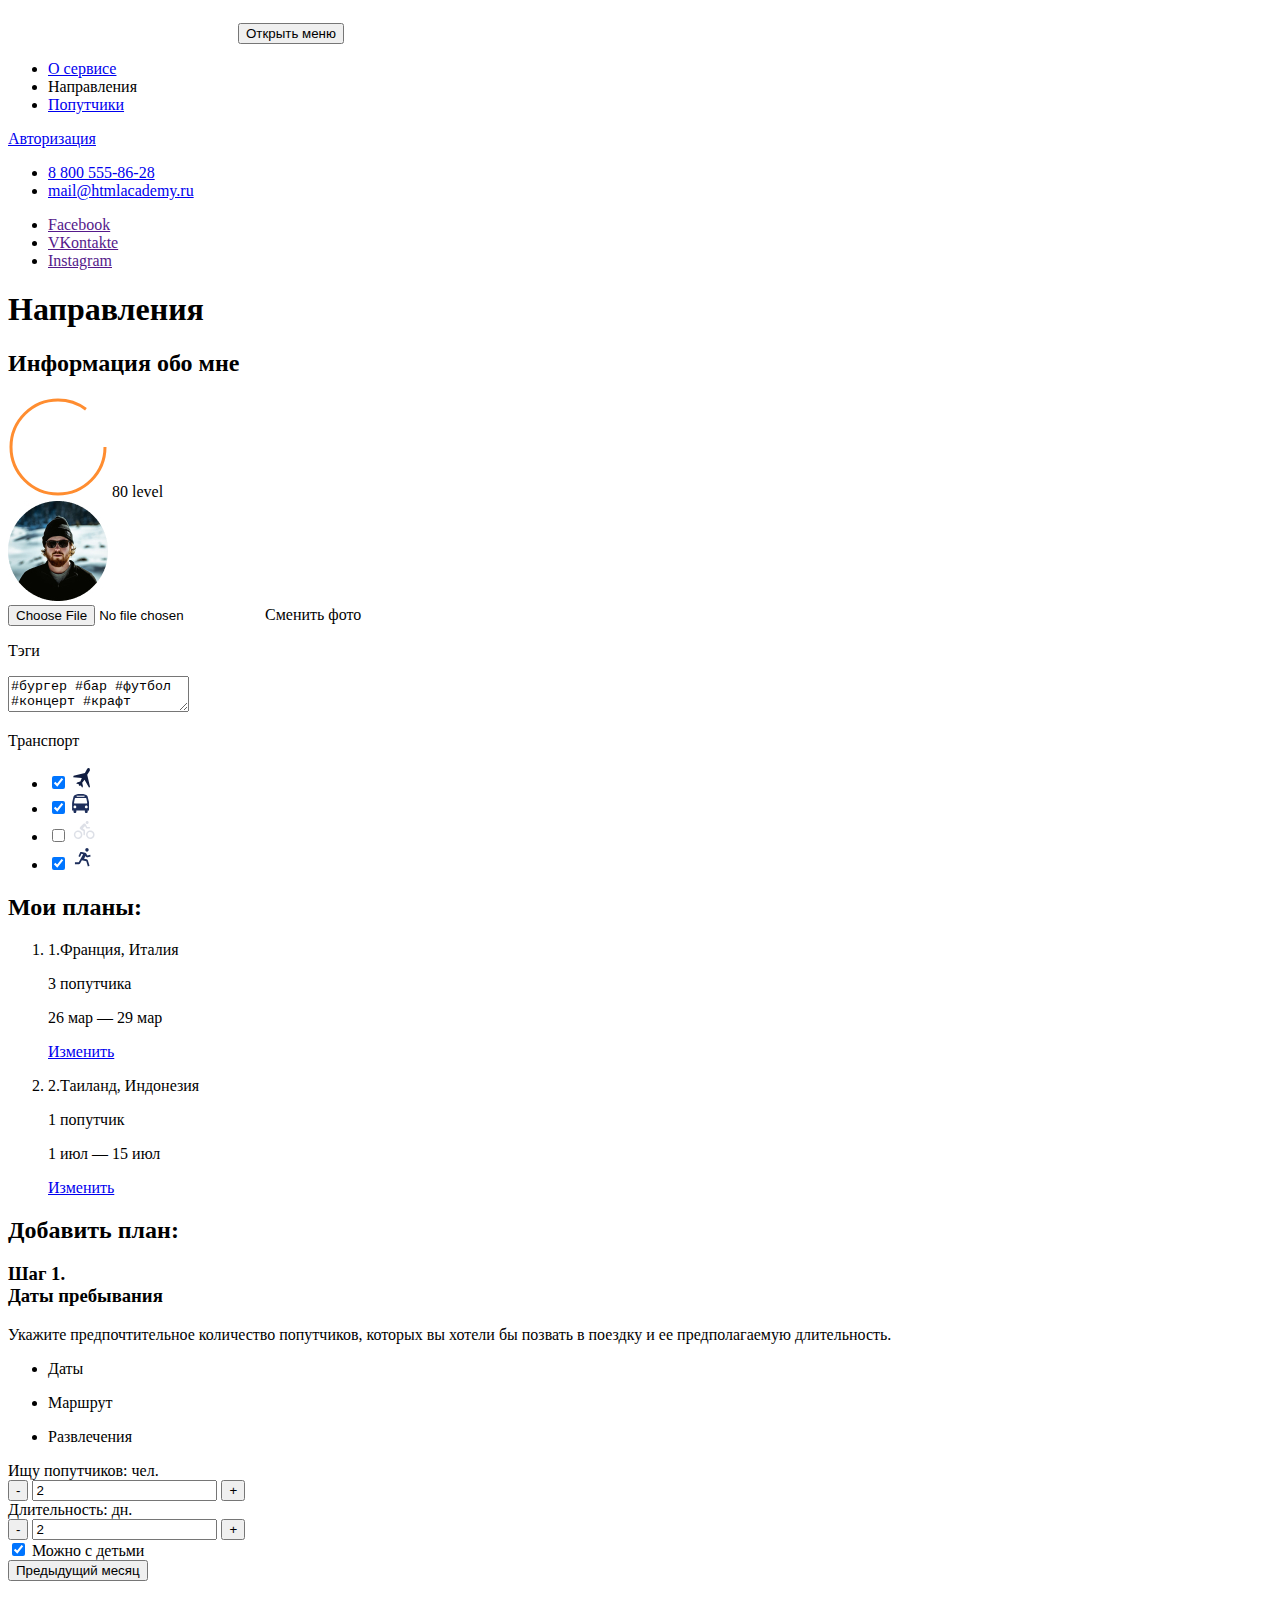
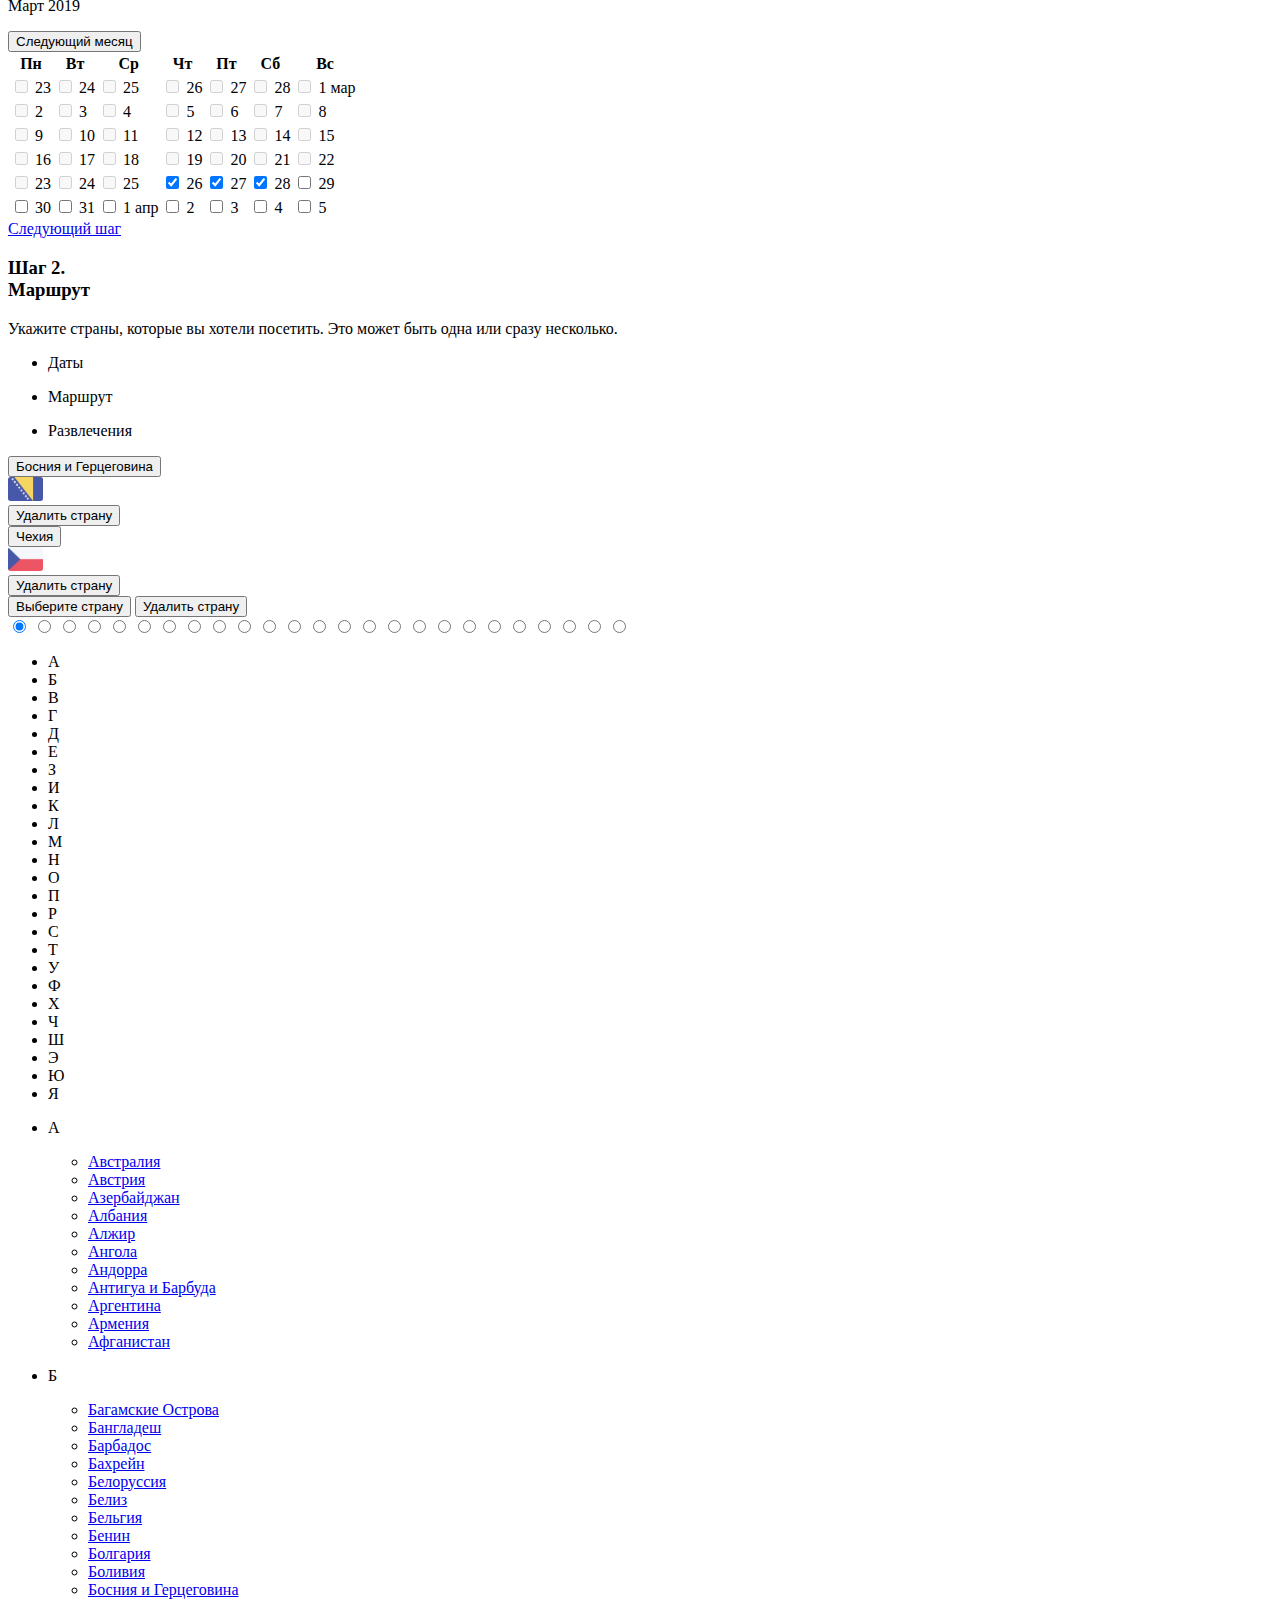
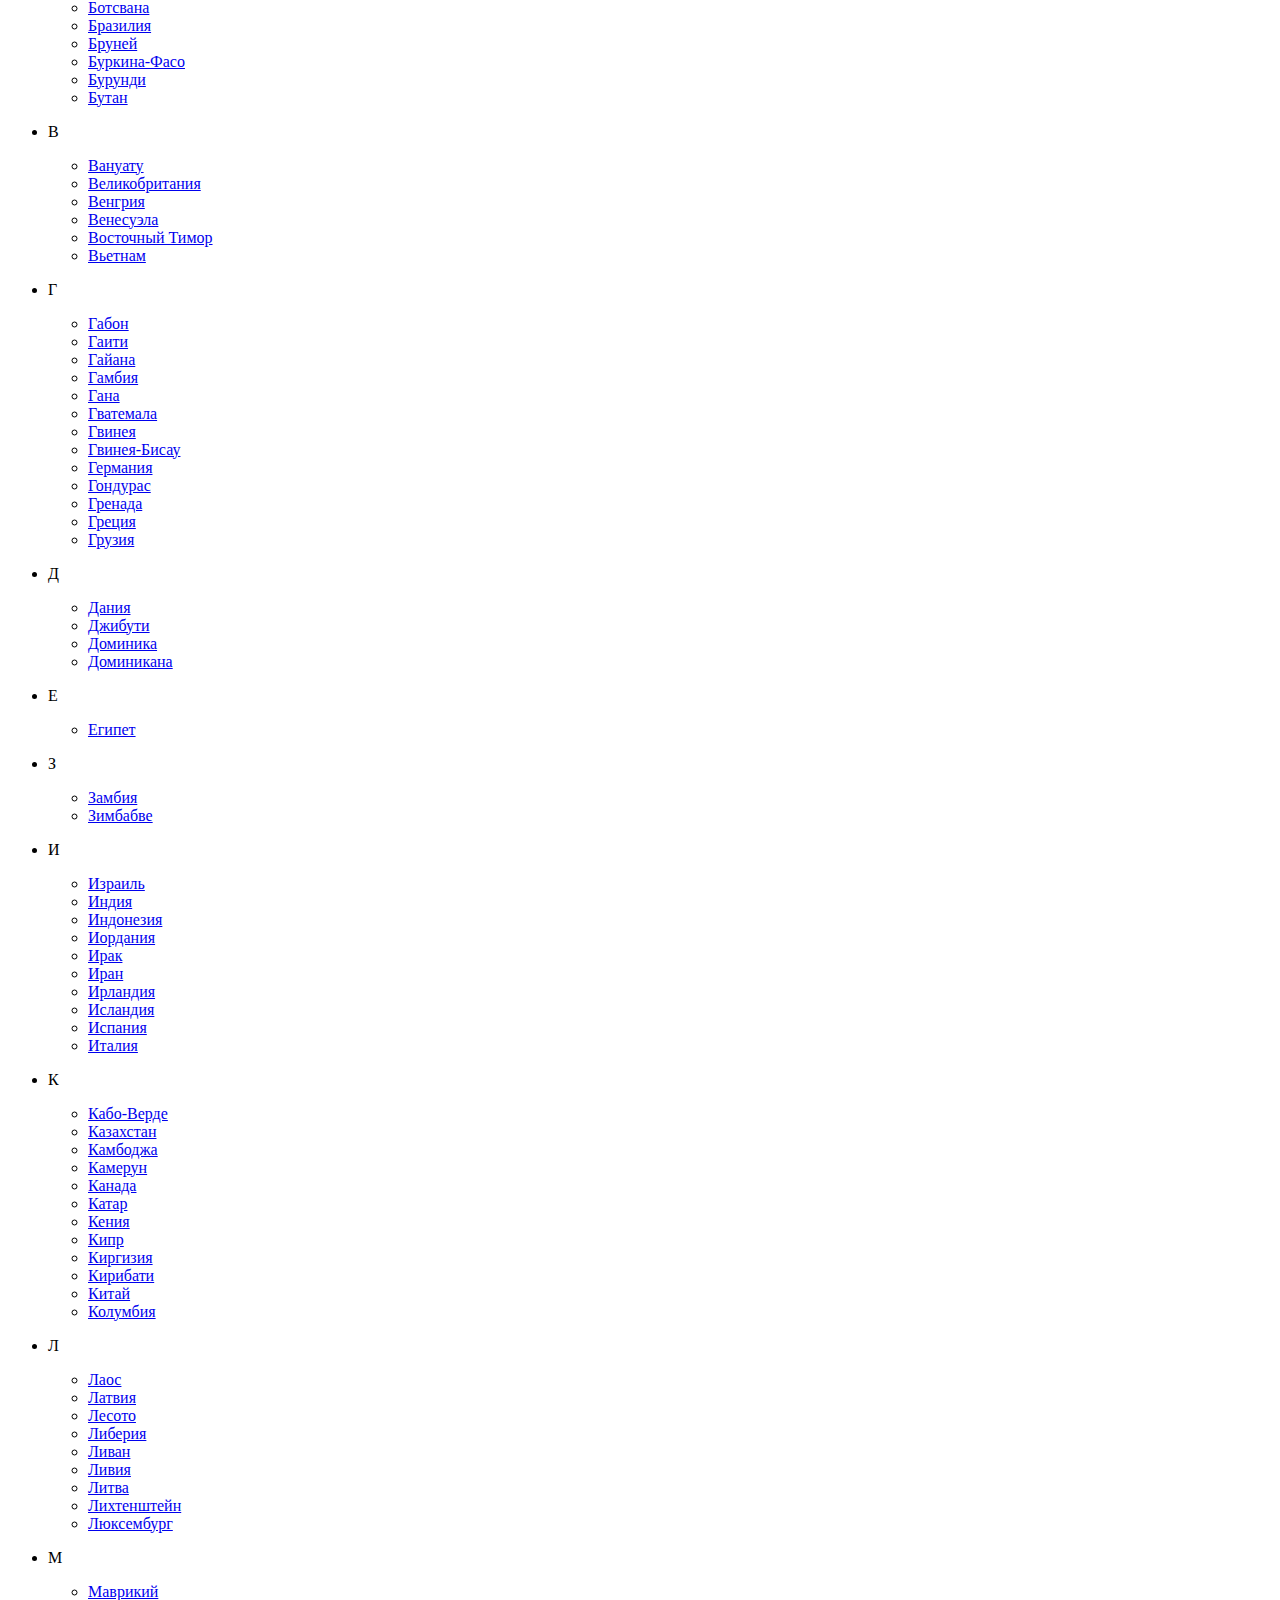
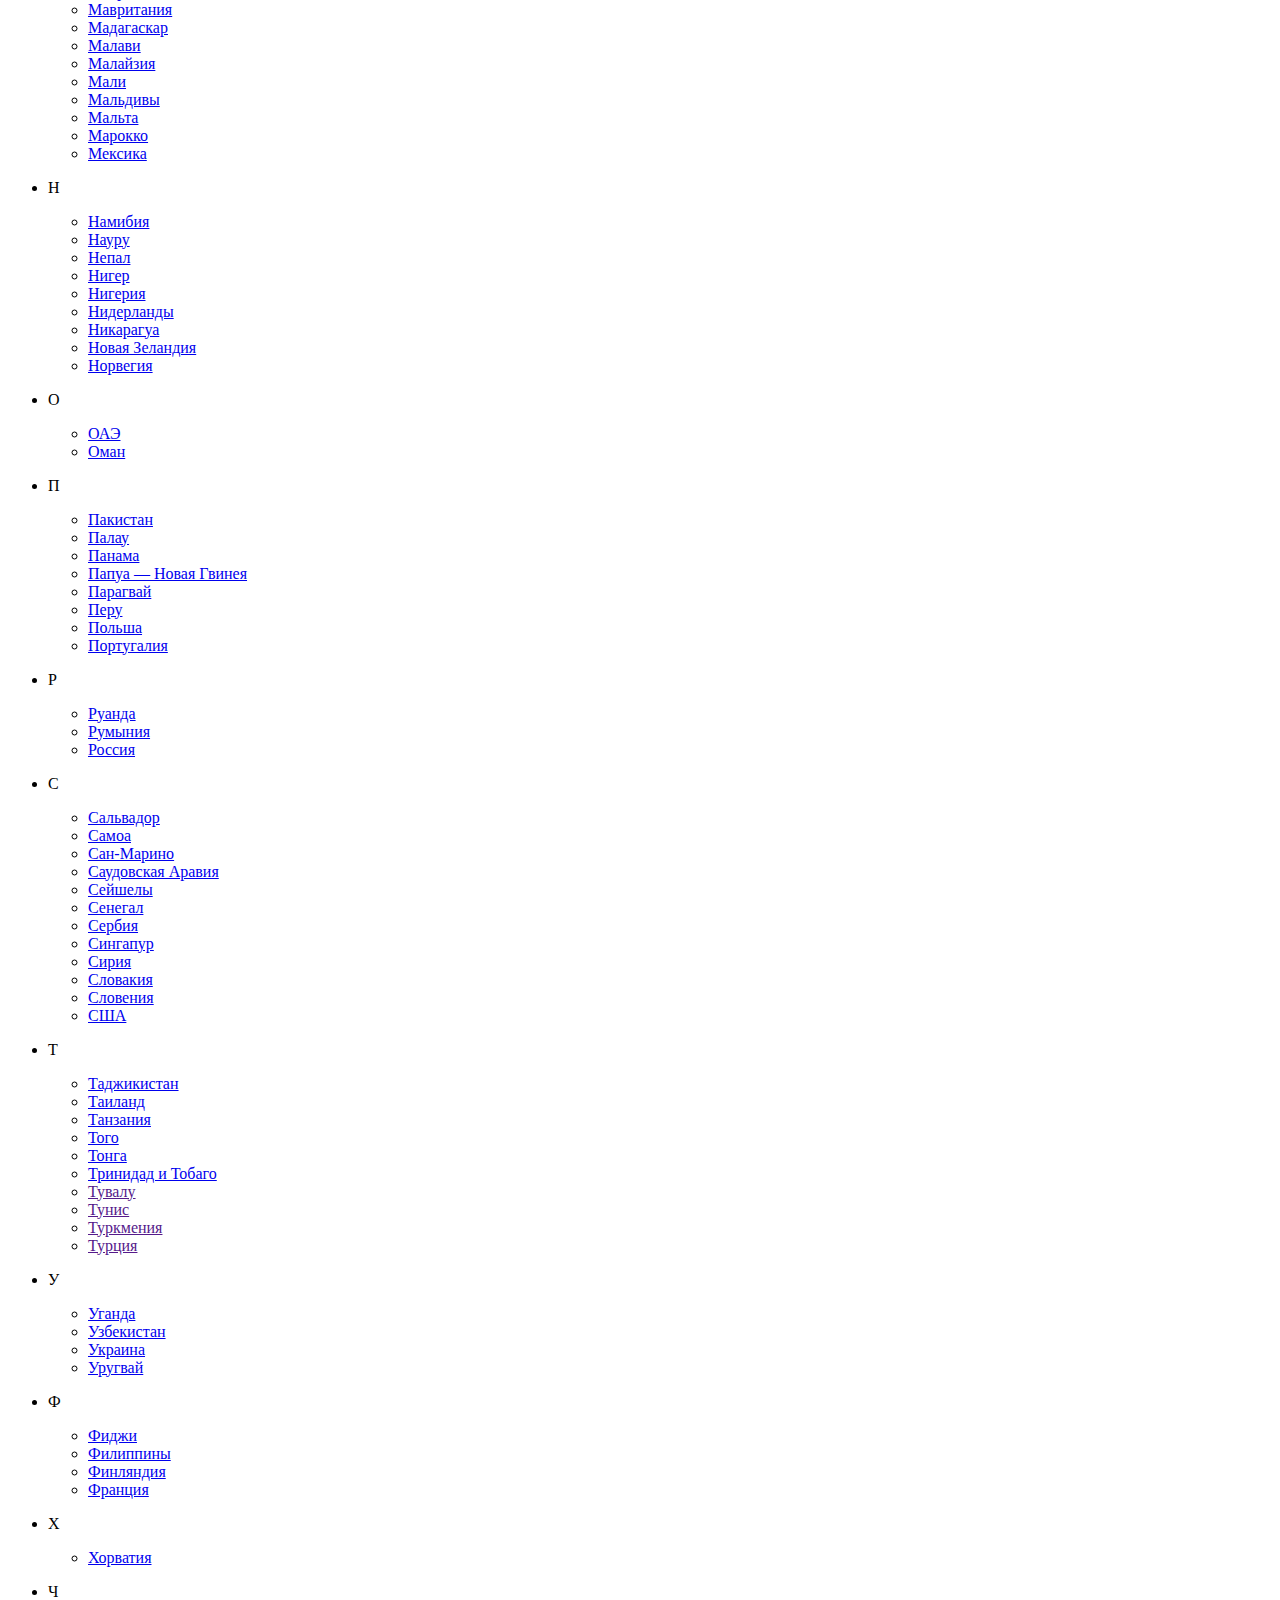
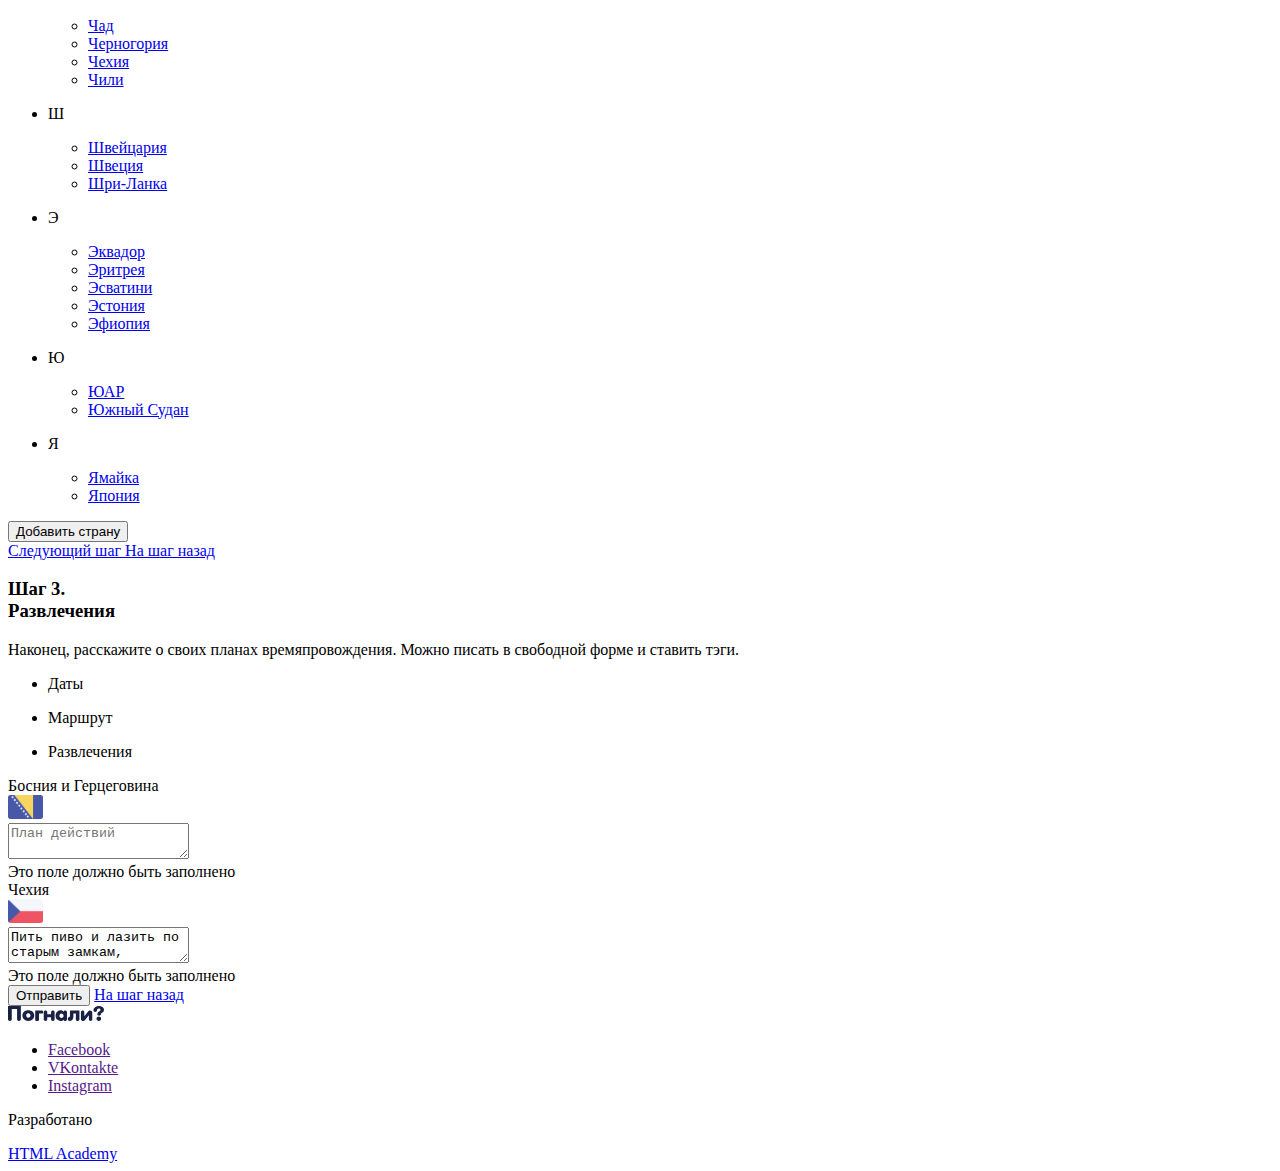
<file: 3/form.html>
<!DOCTYPE html>
<html lang="ru">

<head>
  <meta charset="utf-8">
  <title>HTML Academy: Погнали</title>
  <base href="https://htmlacademy-adaptive.github.io/1422495-pognali-25/3/">
</head>

<body class="page">
  <header class="main-header">
    <nav class="page-nav page-nav--main">
      <div class="container">
        <div class="page-nav__wrapper">
          <div class="page-nav__logo-wrapper">
            <a class="main-header__logo">
              <img src="img/logo_mobile.svg" width="226" height="30" alt="Погнали?">
            </a>
            <button class="page-nav__toggle" type="button">
              <span class="visually-hidden">Открыть меню</span>
            </button>
          </div>
          <div class="page-nav__menu-wrapper">
            <ul class="page-nav__list">
              <li class="page-nav__list-item">
                <a class="page-nav__list-link" href="index.html">О сервисе</a>
              </li>
              <li class="page-nav__list-item">
                <a class="page-nav__list-link">Направления</a>
              </li>
              <li class="page-nav__list-item">
                <a class="page-nav__list-link" href="catalog.html">Попутчики</a>
              </li>
            </ul>
          </div>
          <div class="page-nav__button-wrapper">
            <a class="button button--rounded page-nav__auth-button" href="#">Авторизация</a>
          </div>
          <div class="page-nav__contacts-wrapper">
            <ul class="contacts page-nav__contacts">
              <li class="contacts__item">
                <a class="contact-url contact-url--telephone" href="tel:+88005558628">8 800 555-86-28</a>
              </li>
              <li class="contacts__item">
                <a class="contact-url contact-url--email" href="mailto:mail@htmlacademy.ru">mail@htmlacademy.ru</a>
              </li>
            </ul>
            <ul class="social page-nav__social">
              <li class="social__item">
                <a class="social-link social-link--fb" href="" target="_blank" aria-label="Facebook"><span
                    class="visually-hidden">Facebook</span></a>
              </li>
              <li class="social__item">
                <a class="social-link social-link--vk" href="" target="_blank" aria-label="Vkontakte"><span
                    class="visually-hidden">VKontakte</span></a>
              </li>
              <li class="social__item">
                <a class="social-link social-link--instagram" href="" target="_blank" aria-label="Instagram"><span
                    class="visually-hidden">Instagram</span></a>
              </li>
            </ul>
          </div>
        </div>
      </div>
    </nav>
    <div class="page-header__title-wrapper page-header__title-wrapper--main">
      <h1 class="heading heading--h1 heading--underline page-header__title">
        Направления
      </h1>
    </div>
  </header>
  <main>
    <form class="directions-form" method="POST" action="https://echo.htmlacademy.ru">
      <section class="user-information">
        <div class="container">
          <h2 class="visually-hidden">Информация обо мне</h2>
          <div class="user-information__common-wrapper">
            <div class="user-information__top">
              <div class="user-information__level">
                <svg class="user-information__level-percent" width="100" height="100" viewBox="0 0 100 100">
                  <circle r="47" cx="50" cy="50" fill="transparent" stroke="#ff8d30" stroke-width="3"
                    stroke-dasharray="251px 63px"></circle>
                </svg>
                <span class="user-information__level-number">80</span>
                <span class="user-information__level-description">level</span>
              </div>
              <div class="user-information__image">
                <img src="img/demin-desktop 1.jpg" alt="Фото профиля">
              </div>
            </div>
            <div class="user-information__upload-photo">
              <input class="visually-hidden" type="file" accept="image/*" name="user-photo" id="upload-photo">
              <label class="button button--rounded button--violet user-information__button" for="upload-photo">Сменить
                фото</label>
            </div>
            <div class="user-information__wrapper">
              <p class="user-information__title user-information__title--tags">
                Тэги
              </p>
              <textarea class="user-information__textfield" placeholder="Хэштеги о себе">
#бургер #бар #футбол #концерт #крафт</textarea>
            </div>
            <div class="user-information__wrapper user-information__wrapper--transport">
              <p class="user-information__title">Транспорт</p>
              <ul class="user-information__transport-wrapper">
                <li class="user-information__transport-item" data-tooltip="Авиаперелет">
                  <input class="visually-hidden" type="checkbox" name="plane" id="plane" checked="">
                  <label class="transport-type user-information__transport-type" for="plane">
                    <img src="img/icon_plane.svg" alt="Самолетом">
                  </label>
                </li>
                <li class="user-information__transport-item" data-tooltip="Автотранспорт">
                  <input class="visually-hidden" type="checkbox" name="bus" id="bus" checked="">
                  <label class="transport-type user-information__transport-type" for="bus">
                    <img src="img/icon_bus2.svg" alt="Автобусом">
                  </label>
                </li>
                <li class="user-information__transport-item" data-tooltip="Велосипед">
                  <input class="visually-hidden" type="checkbox" name="bike" id="bike">
                  <label class="transport-type user-information__transport-type" for="bike">
                    <img src="img/icon_bicycle.svg" alt="На велосипеде">
                  </label>
                </li>
                <li class="user-information__transport-item" data-tooltip="Пешком">
                  <input class="visually-hidden" type="checkbox" name="feet" id="feet" checked="">
                  <label class="transport-type user-information__transport-type" for="feet">
                    <img src="img/icon_run2.svg" alt="Пешком">
                  </label>
                </li>
              </ul>
            </div>
          </div>
        </div>
      </section>
      <section class="user-plans">
        <div class="container">
          <div class="user-plans__content-wrapper">
            <div class="user-plans__heading-wrapper">
              <h2 class="heading heading--h2 heading--blue user-plans__heading">
                Мои планы:
              </h2>
            </div>
            <ol class="user-plans__list">
              <li class="plan-card user-plans__item">
                <p class="plan-card__title">
                  <span class="plan-card__number">1.</span>Франция, Италия
                </p>
                <div class="plan-card__details-wrapper">
                  <p class="plan-card__details plan-card__details--teammates">
                    3 попутчика
                  </p>
                  <p class="plan-card__details plan-card__details--dates">
                    26 мар — 29 мар
                  </p>
                  <a class="plan-card__edit" href="edit-plans.html">
                    Изменить
                  </a>
                </div>
              </li>
              <li class="plan-card user-plans__item">
                <p class="plan-card__title">
                  <span class="plan-card__number">2.</span>Таиланд, Индонезия
                </p>
                <div class="plan-card__details-wrapper">
                  <p class="plan-card__details plan-card__details--teammates">
                    1 попутчик
                  </p>
                  <p class="plan-card__details plan-card__details--dates">
                    1 июл — 15 июл
                  </p>
                  <a class="plan-card__edit" href="edit-plans.html">
                    Изменить
                  </a>
                </div>
              </li>
            </ol>
          </div>
        </div>
      </section>
      <section class="add-plan">
        <div class="container">
          <div class="add-plan__common-wrapper">
            <div class="add-plan__heading-wrapper">
              <h2 class="heading heading--h2 heading--blue add-plan__heading">
                Добавить план:
              </h2>
              <div class="add-plan__dots-indicators">
                <span class="add-plan__dot add-plan__dot--active"></span>
                <span class="add-plan__dot"></span>
                <span class="add-plan__dot"></span>
              </div>
            </div>
            <section class="plan-step add-plan__step" id="step-1">
              <div class="plan-step__top">
                <div class="plan-step__about">
                  <h3 class="plan-step__title">
                    Шаг 1. <br>Даты пребывания
                  </h3>
                  <p class="plan-step__description">
                    Укажите предпочтительное количество попутчиков, которых вы
                    хотели бы позвать в поездку и ее предполагаемую
                    длительность.
                  </p>
                </div>
                <ul class="markers-list">
                  <li class="markers-list__item markers-list__item--active">
                    <p class="markers-list__paragraph">
                      Даты
                    </p>
                  </li>
                  <li class="markers-list__item">
                    <p class="markers-list__paragraph">
                      Маршрут
                    </p>
                  </li>
                  <li class="markers-list__item">
                    <p class="markers-list__paragraph">
                      Развлечения
                    </p>
                  </li>
                </ul>
              </div>
              <div class="plan-step__form">
                <div class="plan-step__input-wrapper">
                  <div class="plan-step__label-row">
                    <label class="plan-step__label" for="teammates-quantity">Ищу попутчиков:</label>
                    <span class="plan-step__label-tip">чел.</span>
                    <div class="plan-step__number-input-wrapper">
                      <button class="plan-step__number-input-button plan-step__number-input-button--decrease"
                        type="button">-</button>
                      <input class="plan-step__number-input" type="number" id="teammates-quantity"
                        name="teammates-quantity" value="2" min="0">
                      <button class="plan-step__number-input-button plan-step__number-input-button--increase"
                        type="button">+</button>
                    </div>
                  </div>
                </div>
                <div class="plan-step__input-wrapper plan-step__input-wrapper--term">
                  <div class="plan-step__label-row">
                    <label class="plan-step__label" for="travel-term">Длительность:</label>
                    <span class="plan-step__label-tip">дн.</span>
                    <div class="plan-step__number-input-wrapper">
                      <button class="plan-step__number-input-button plan-step__number-input-button--decrease"
                        type="button">-</button>
                      <input class="plan-step__number-input" type="number" id="travel-term" name="travel-term" value="2"
                        min="1">
                      <button class="plan-step__number-input-button plan-step__number-input-button--increase"
                        type="button">+</button>
                    </div>
                  </div>
                </div>
                <div class="plan-step__input-wrapper plan-step__input-wrapper--checkbox">
                  <input class="visually-hidden" type="checkbox" name="with-kids" id="with-kids" checked="">
                  <label class="plan-step__custom-checkbox" for="with-kids">Можно с детьми</label>
                </div>
              </div>
              <div class="calendar plan-step__calendar">
                <div class="calendar__title-wrapper">
                  <button class="calendar__control calendar__control--prev" type="button">
                    <span class="visually-hidden">Предыдущий месяц</span>
                  </button>
                  <p class="calendar__title">Март 2019</p>
                  <button class="calendar__control calendar__control--next" type="button">
                    <span class="visually-hidden">Следующий месяц</span>
                  </button>
                </div>
                <table class="calendar__table">
                  <thead>
                    <tr>
                      <th class="calendar__day-of-week">
                        П<span class="calendar__day-second-letter">н</span>
                      </th>
                      <th class="calendar__day-of-week">
                        В<span class="calendar__day-second-letter">т</span>
                      </th>
                      <th class="calendar__day-of-week">
                        С<span class="calendar__day-second-letter">р</span>
                      </th>
                      <th class="calendar__day-of-week">
                        Ч<span class="calendar__day-second-letter">т</span>
                      </th>
                      <th class="calendar__day-of-week">
                        П<span class="calendar__day-second-letter">т</span>
                      </th>
                      <th class="calendar__day-of-week calendar__day-of-week--weekend">
                        С<span class="calendar__day-second-letter">б</span>
                      </th>
                      <th class="calendar__day-of-week calendar__day-of-week--weekend">
                        В<span class="calendar__day-second-letter">с</span>
                      </th>
                    </tr>
                  </thead>
                  <tbody class="calendar__table-body">
                    <tr class="calendar__table-row">
                      <td class="calendar__table-cell">
                        <input class="visually-hidden" type="checkbox" name="february-23" id="february-23" disabled="">
                        <label class="calendar__day-number" for="february-23">23</label>
                      </td>
                      <td class="calendar__table-cell">
                        <input class="visually-hidden" type="checkbox" name="february-24" id="february-24" disabled="">
                        <label class="calendar__day-number" for="february-24">24</label>
                      </td>
                      <td class="calendar__table-cell">
                        <input class="visually-hidden" type="checkbox" name="february-25" id="february-25" disabled="">
                        <label class="calendar__day-number" for="february-25">25</label>
                      </td>
                      <td class="calendar__table-cell">
                        <input class="visually-hidden" type="checkbox" name="february-26" id="february-26" disabled="">
                        <label class="calendar__day-number" for="february-26">26</label>
                      </td>
                      <td class="calendar__table-cell">
                        <input class="visually-hidden" type="checkbox" name="february-27" id="february-27" disabled="">
                        <label class="calendar__day-number" for="february-27">27</label>
                      </td>
                      <td class="calendar__table-cell">
                        <input class="visually-hidden" type="checkbox" name="february-28" id="february-28" disabled="">
                        <label class="calendar__day-number" for="february-28">28</label>
                      </td>
                      <td class="calendar__table-cell">
                        <input class="visually-hidden" type="checkbox" name="march-01" id="march-01" disabled="">
                        <label class="calendar__day-number" for="march-01">1<span
                            class="calendar__first-month-day">&nbsp;мар</span></label>
                      </td>
                    </tr>
                    <tr class="calendar__table-row">
                      <td class="calendar__table-cell">
                        <input class="visually-hidden" type="checkbox" name="march-02" id="march-02" disabled="">
                        <label class="calendar__day-number" for="march-02">2</label>
                      </td>
                      <td class="calendar__table-cell">
                        <input class="visually-hidden" type="checkbox" name="march-03" id="march-03" disabled="">
                        <label class="calendar__day-number" for="march-03">3</label>
                      </td>
                      <td class="calendar__table-cell">
                        <input class="visually-hidden" type="checkbox" name="march-04" id="march-04" disabled="">
                        <label class="calendar__day-number" for="march-04">4</label>
                      </td>
                      <td class="calendar__table-cell">
                        <input class="visually-hidden" type="checkbox" name="march-05" id="march-05" disabled="">
                        <label class="calendar__day-number" for="march-05">5</label>
                      </td>
                      <td class="calendar__table-cell">
                        <input class="visually-hidden" type="checkbox" name="march-06" id="march-06" disabled="">
                        <label class="calendar__day-number" for="march-06">6</label>
                      </td>
                      <td class="calendar__table-cell">
                        <input class="visually-hidden" type="checkbox" name="march-07" id="march-07" disabled="">
                        <label class="calendar__day-number" for="march-07">7</label>
                      </td>
                      <td class="calendar__table-cell">
                        <input class="visually-hidden" type="checkbox" name="march-08" id="march-08" disabled="">
                        <label class="calendar__day-number" for="march-08">8</label>
                      </td>
                    </tr>
                    <tr class="calendar__table-row">
                      <td class="calendar__table-cell">
                        <input class="visually-hidden" type="checkbox" name="march-09" id="march-09" disabled="">
                        <label class="calendar__day-number" for="march-09">9</label>
                      </td>
                      <td class="calendar__table-cell">
                        <input class="visually-hidden" type="checkbox" name="march-10" id="march-10" disabled="">
                        <label class="calendar__day-number" for="march-10">10</label>
                      </td>
                      <td class="calendar__table-cell">
                        <input class="visually-hidden" type="checkbox" name="march-11" id="march-11" disabled="">
                        <label class="calendar__day-number" for="march-11">11</label>
                      </td>
                      <td class="calendar__table-cell">
                        <input class="visually-hidden" type="checkbox" name="march-12" id="march-12" disabled="">
                        <label class="calendar__day-number" for="march-12">12</label>
                      </td>
                      <td class="calendar__table-cell">
                        <input class="visually-hidden" type="checkbox" name="march-13" id="march-13" disabled="">
                        <label class="calendar__day-number" for="march-13">13</label>
                      </td>
                      <td class="calendar__table-cell">
                        <input class="visually-hidden" type="checkbox" name="march-14" id="march-14" disabled="">
                        <label class="calendar__day-number" for="march-14">14</label>
                      </td>
                      <td class="calendar__table-cell">
                        <input class="visually-hidden" type="checkbox" name="march-15" id="march-15" disabled="">
                        <label class="calendar__day-number" for="march-15">15</label>
                      </td>
                    </tr>
                    <tr class="calendar__table-row">
                      <td class="calendar__table-cell">
                        <input class="visually-hidden" type="checkbox" name="march-16" id="march-16" disabled="">
                        <label class="calendar__day-number" for="march-16">16</label>
                      </td>
                      <td class="calendar__table-cell">
                        <input class="visually-hidden" type="checkbox" name="march-17" id="march-17" disabled="">
                        <label class="calendar__day-number" for="march-17">17</label>
                      </td>
                      <td class="calendar__table-cell">
                        <input class="visually-hidden" type="checkbox" name="march-18" id="march-18" disabled="">
                        <label class="calendar__day-number" for="march-18">18</label>
                      </td>
                      <td class="calendar__table-cell">
                        <input class="visually-hidden" type="checkbox" name="march-19" id="march-19" disabled="">
                        <label class="calendar__day-number" for="march-19">19</label>
                      </td>
                      <td class="calendar__table-cell">
                        <input class="visually-hidden" type="checkbox" name="march-20" id="march-20" disabled="">
                        <label class="calendar__day-number" for="march-20">20</label>
                      </td>
                      <td class="calendar__table-cell">
                        <input class="visually-hidden" type="checkbox" name="march-21" id="march-21" disabled="">
                        <label class="calendar__day-number" for="march-21">21</label>
                      </td>
                      <td class="calendar__table-cell">
                        <input class="visually-hidden" type="checkbox" name="march-22" id="march-22" disabled="">
                        <label class="calendar__day-number" for="march-22">22</label>
                      </td>
                    </tr>
                    <tr class="calendar__table-row">
                      <td class="calendar__table-cell">
                        <input class="visually-hidden" type="checkbox" name="march-23" id="march-23" disabled="">
                        <label class="calendar__day-number" for="march-23">23</label>
                      </td>
                      <td class="calendar__table-cell">
                        <input class="visually-hidden" type="checkbox" name="march-24" id="march-24" disabled="">
                        <label class="calendar__day-number" for="march-24">24</label>
                      </td>
                      <td class="calendar__table-cell">
                        <input class="visually-hidden" type="checkbox" name="march-25" id="march-25" disabled="">
                        <label class="calendar__day-number" for="march-25">25</label>
                      </td>
                      <td class="calendar__table-cell">
                        <input class="visually-hidden" type="checkbox" name="march-26" id="march-26" checked="">
                        <label class="calendar__day-number calendar__day-number--arrival" for="march-26">26</label>
                      </td>
                      <td class="calendar__table-cell">
                        <input class="visually-hidden" type="checkbox" name="march-27" id="march-27" checked="">
                        <label class="calendar__day-number" for="march-27">27</label>
                      </td>
                      <td class="calendar__table-cell">
                        <input class="visually-hidden" type="checkbox" name="march-28" id="march-28" checked="">
                        <label class="calendar__day-number calendar__day-number--departure" for="march-28">28</label>
                      </td>
                      <td class="calendar__table-cell">
                        <input class="visually-hidden" type="checkbox" name="march-29" id="march-29">
                        <label class="calendar__day-number" for="march-29">29</label>
                      </td>
                    </tr>
                    <tr class="calendar__table-row">
                      <td class="calendar__table-cell">
                        <input class="visually-hidden" type="checkbox" name="march-30" id="march-30">
                        <label class="calendar__day-number" for="march-30">30</label>
                      </td>
                      <td class="calendar__table-cell">
                        <input class="visually-hidden" type="checkbox" name="march-31" id="march-31">
                        <label class="calendar__day-number" for="march-31">31</label>
                      </td>
                      <td class="calendar__table-cell">
                        <input class="visually-hidden" type="checkbox" name="april-01" id="april-01">
                        <label class="calendar__day-number" for="april-01">1<span
                            class="calendar__first-month-day">&nbsp;апр</span></label>
                      </td>
                      <td class="calendar__table-cell">
                        <input class="visually-hidden" type="checkbox" name="april-02" id="april-02">
                        <label class="calendar__day-number" for="april-02">2</label>
                      </td>
                      <td class="calendar__table-cell">
                        <input class="visually-hidden" type="checkbox" name="april-03" id="april-03">
                        <label class="calendar__day-number" for="april-03">3</label>
                      </td>
                      <td class="calendar__table-cell">
                        <input class="visually-hidden" type="checkbox" name="april-04" id="april-04">
                        <label class="calendar__day-number" for="april-04">4</label>
                      </td>
                      <td class="calendar__table-cell">
                        <input class="visually-hidden" type="checkbox" name="april-05" id="april-05">
                        <label class="calendar__day-number" for="april-05">5</label>
                      </td>
                    </tr>
                  </tbody>
                </table>
              </div>
              <div class="plan-step__button-wrapper">
                <a class="button button--rounded plan-step__button-next" href="#step-2">
                  Следующий шаг
                </a>
              </div>
            </section>
            <section class="plan-step plan-step--small-padding add-plan__step" id="step-2">
              <div class="plan-step__top plan-step__top--countries">
                <div class="plan-step__about">
                  <h3 class="plan-step__title">
                    Шаг 2.<br>
                    Маршрут
                  </h3>
                  <p class="plan-step__description">
                    Укажите страны, которые вы хотели посетить. Это может быть
                    одна или сразу несколько.
                  </p>
                </div>
                <ul class="markers-list">
                  <li class="markers-list__item">
                    <p class="markers-list__paragraph">
                      <span class="markers-list__dot"></span><span class="markers-list__description">Даты</span>
                    </p>
                  </li>
                  <li class="markers-list__item markers-list__item--active">
                    <p class="markers-list__paragraph">
                      <span class="markers-list__dot"></span><span class="markers-list__description">Маршрут</span>
                    </p>
                  </li>
                  <li class="markers-list__item">
                    <p class="markers-list__paragraph">
                      <span class="markers-list__dot"></span><span class="markers-list__description">Развлечения</span>
                    </p>
                  </li>
                </ul>
              </div>
              <div class="plan-step__selects">
                <div class="plan-step__select-wrapper">
                  <button class="country-select country-select--chosen" type="button">
                    Босния и Герцеговина
                  </button>
                  <div class="plan-step__flag-wrapper plan-step__flag-wrapper--active">
                    <div class="country-flag country-flag--big" data-tooltip="Босния и Герцеговина">
                      <img class="country-flag__picture" src="img/Bosnia-and-Herzegovina 1.svg"
                        alt="Флаг Боснии и Герцеговины" width="35" height="24">
                    </div>
                  </div>
                  <button class="plan-step__delete-country" type="button">
                    <span class="visually-hidden">Удалить страну</span>
                  </button>
                </div>
                <div class="plan-step__select-wrapper">
                  <button class="country-select country-select--chosen" type="button">
                    Чехия
                  </button>
                  <div class="plan-step__flag-wrapper plan-step__flag-wrapper--active">
                    <div class="country-flag country-flag--big" data-tooltip="Чехия">
                      <img class="country-flag__picture" src="img/Czech 1.svg" alt="Флаг Чехии" width="35" height="24">
                    </div>
                  </div>
                  <button class="plan-step__delete-country" type="button">
                    <span class="visually-hidden">Удалить страну</span>
                  </button>
                </div>
                <div class="plan-step__select-wrapper">
                  <button class="country-select country-select--choose" type="button">
                    Выберите страну
                  </button>
                  <button class="plan-step__delete-country plan-step__delete-country--removable" type="button">
                    <span class="visually-hidden">Удалить страну</span>
                  </button>
                  <div class="chose-country plan-step__chose-country">
                    <div class="chose-country__inner-content-wrapper">
                      <input class="visually-hidden chose-country__letter-toggler chose-country__letter-toggler--1"
                        type="radio" name="country-letter" id="country-letter-1" checked="">
                      <input class="visually-hidden chose-country__letter-toggler chose-country__letter-toggler--2"
                        type="radio" name="country-letter" id="country-letter-2">
                      <input class="visually-hidden chose-country__letter-toggler chose-country__letter-toggler--3"
                        type="radio" name="country-letter" id="country-letter-3">
                      <input class="visually-hidden chose-country__letter-toggler chose-country__letter-toggler--4"
                        type="radio" name="country-letter" id="country-letter-4">
                      <input class="visually-hidden chose-country__letter-toggler chose-country__letter-toggler--5"
                        type="radio" name="country-letter" id="country-letter-5">
                      <input class="visually-hidden chose-country__letter-toggler chose-country__letter-toggler--6"
                        type="radio" name="country-letter" id="country-letter-6">
                      <input class="visually-hidden chose-country__letter-toggler chose-country__letter-toggler--7"
                        type="radio" name="country-letter" id="country-letter-7">
                      <input class="visually-hidden chose-country__letter-toggler chose-country__letter-toggler--8"
                        type="radio" name="country-letter" id="country-letter-8">
                      <input class="visually-hidden chose-country__letter-toggler chose-country__letter-toggler--9"
                        type="radio" name="country-letter" id="country-letter-9">
                      <input class="visually-hidden chose-country__letter-toggler chose-country__letter-toggler--10"
                        type="radio" name="country-letter" id="country-letter-10">
                      <input class="visually-hidden chose-country__letter-toggler chose-country__letter-toggler--11"
                        type="radio" name="country-letter" id="country-letter-11">
                      <input class="visually-hidden chose-country__letter-toggler chose-country__letter-toggler--12"
                        type="radio" name="country-letter" id="country-letter-12">
                      <input class="visually-hidden chose-country__letter-toggler chose-country__letter-toggler--13"
                        type="radio" name="country-letter" id="country-letter-13">
                      <input class="visually-hidden chose-country__letter-toggler chose-country__letter-toggler--14"
                        type="radio" name="country-letter" id="country-letter-14">
                      <input class="visually-hidden chose-country__letter-toggler chose-country__letter-toggler--15"
                        type="radio" name="country-letter" id="country-letter-15">
                      <input class="visually-hidden chose-country__letter-toggler chose-country__letter-toggler--16"
                        type="radio" name="country-letter" id="country-letter-16">
                      <input class="visually-hidden chose-country__letter-toggler chose-country__letter-toggler--17"
                        type="radio" name="country-letter" id="country-letter-17">
                      <input class="visually-hidden chose-country__letter-toggler chose-country__letter-toggler--18"
                        type="radio" name="country-letter" id="country-letter-18">
                      <input class="visually-hidden chose-country__letter-toggler chose-country__letter-toggler--19"
                        type="radio" name="country-letter" id="country-letter-19">
                      <input class="visually-hidden chose-country__letter-toggler chose-country__letter-toggler--20"
                        type="radio" name="country-letter" id="country-letter-20">
                      <input class="visually-hidden chose-country__letter-toggler chose-country__letter-toggler--21"
                        type="radio" name="country-letter" id="country-letter-21">
                      <input class="visually-hidden chose-country__letter-toggler chose-country__letter-toggler--22"
                        type="radio" name="country-letter" id="country-letter-22">
                      <input class="visually-hidden chose-country__letter-toggler chose-country__letter-toggler--23"
                        type="radio" name="country-letter" id="country-letter-23">
                      <input class="visually-hidden chose-country__letter-toggler chose-country__letter-toggler--24"
                        type="radio" name="country-letter" id="country-letter-24">
                      <input class="visually-hidden chose-country__letter-toggler chose-country__letter-toggler--25"
                        type="radio" name="country-letter" id="country-letter-25">
                      <ul class="chose-country__letters-list">
                        <li class="chose-country__letters-list-item">
                          <label class="chose-country__letter-button" for="country-letter-1">А</label>
                        </li>
                        <li class="chose-country__letters-list-item">
                          <label class="chose-country__letter-button" for="country-letter-2">Б</label>
                        </li>
                        <li class="chose-country__letters-list-item">
                          <label class="chose-country__letter-button" for="country-letter-3">В</label>
                        </li>
                        <li class="chose-country__letters-list-item">
                          <label class="chose-country__letter-button" for="country-letter-4">Г</label>
                        </li>
                        <li class="chose-country__letters-list-item">
                          <label class="chose-country__letter-button" for="country-letter-5">Д</label>
                        </li>
                        <li class="chose-country__letters-list-item">
                          <label class="chose-country__letter-button" for="country-letter-6">Е</label>
                        </li>
                        <li class="chose-country__letters-list-item">
                          <label class="chose-country__letter-button" for="country-letter-7">З</label>
                        </li>
                        <li class="chose-country__letters-list-item">
                          <label class="chose-country__letter-button" for="country-letter-8">И</label>
                        </li>
                        <li class="chose-country__letters-list-item">
                          <label class="chose-country__letter-button" for="country-letter-9">К</label>
                        </li>
                        <li class="chose-country__letters-list-item">
                          <label class="chose-country__letter-button" for="country-letter-10">Л</label>
                        </li>
                        <li class="chose-country__letters-list-item">
                          <label class="chose-country__letter-button" for="country-letter-11">М</label>
                        </li>
                        <li class="chose-country__letters-list-item">
                          <label class="chose-country__letter-button" for="country-letter-12">Н</label>
                        </li>
                        <li class="chose-country__letters-list-item">
                          <label class="chose-country__letter-button" for="country-letter-13">О</label>
                        </li>
                        <li class="chose-country__letters-list-item">
                          <label class="chose-country__letter-button" for="country-letter-14">П</label>
                        </li>
                        <li class="chose-country__letters-list-item">
                          <label class="chose-country__letter-button" for="country-letter-15">Р</label>
                        </li>
                        <li class="chose-country__letters-list-item">
                          <label class="chose-country__letter-button" for="country-letter-16">С</label>
                        </li>
                        <li class="chose-country__letters-list-item">
                          <label class="chose-country__letter-button" for="country-letter-17">Т</label>
                        </li>
                        <li class="chose-country__letters-list-item">
                          <label class="chose-country__letter-button" for="country-letter-18">У</label>
                        </li>
                        <li class="chose-country__letters-list-item">
                          <label class="chose-country__letter-button" for="country-letter-19">Ф</label>
                        </li>
                        <li class="chose-country__letters-list-item">
                          <label class="chose-country__letter-button" for="country-letter-20">Х</label>
                        </li>
                        <li class="chose-country__letters-list-item">
                          <label class="chose-country__letter-button" for="country-letter-21">Ч</label>
                        </li>
                        <li class="chose-country__letters-list-item">
                          <label class="chose-country__letter-button" for="country-letter-22">Ш</label>
                        </li>
                        <li class="chose-country__letters-list-item">
                          <label class="chose-country__letter-button" for="country-letter-23">Э</label>
                        </li>
                        <li class="chose-country__letters-list-item">
                          <label class="chose-country__letter-button" for="country-letter-24">Ю</label>
                        </li>
                        <li class="chose-country__letters-list-item">
                          <label class="chose-country__letter-button" for="country-letter-25">Я</label>
                        </li>
                      </ul>
                      <ul class="chose-country__all-countries">
                        <li class="chose-country__all-countries-item">
                          <p class="chose-country__country-letter">А</p>
                          <ul class="chose-country__countries-list chose-country__countries-list--1">
                            <li class="chose-country__countries-list-item">
                              <a href="#" class="chose-country__country-link">Австралия
                              </a>
                            </li>
                            <li class="chose-country__countries-list-item">
                              <a href="#" class="chose-country__country-link">Австрия
                              </a>
                            </li>
                            <li class="chose-country__countries-list-item">
                              <a href="#" class="chose-country__country-link">Азербайджан
                              </a>
                            </li>
                            <li class="chose-country__countries-list-item">
                              <a href="#" class="chose-country__country-link">Албания
                              </a>
                            </li>
                            <li class="chose-country__countries-list-item">
                              <a href="#" class="chose-country__country-link">Алжир
                              </a>
                            </li>
                            <li class="chose-country__countries-list-item">
                              <a href="#" class="chose-country__country-link">Ангола
                              </a>
                            </li>
                            <li class="chose-country__countries-list-item">
                              <a href="#" class="chose-country__country-link">Андорра
                              </a>
                            </li>
                            <li class="chose-country__countries-list-item">
                              <a href="#" class="chose-country__country-link">Антигуа и Барбуда
                              </a>
                            </li>
                            <li class="chose-country__countries-list-item">
                              <a href="#" class="chose-country__country-link">Аргентина
                              </a>
                            </li>
                            <li class="chose-country__countries-list-item">
                              <a href="#" class="chose-country__country-link">Армения
                              </a>
                            </li>
                            <li class="chose-country__countries-list-item">
                              <a href="#" class="chose-country__country-link">Афганистан
                              </a>
                            </li>
                          </ul>
                        </li>
                        <li class="chose-country__all-countries-item">
                          <p class="chose-country__country-letter">Б</p>
                          <ul class="chose-country__countries-list chose-country__countries-list--2">
                            <li class="chose-country__countries-list-item">
                              <a href="#" class="chose-country__country-link">Багамские Острова</a>
                            </li>
                            <li class="chose-country__countries-list-item">
                              <a href="#" class="chose-country__country-link">Бангладеш</a>
                            </li>
                            <li class="chose-country__countries-list-item">
                              <a href="#" class="chose-country__country-link">Барбадос</a>
                            </li>
                            <li class="chose-country__countries-list-item">
                              <a href="#" class="chose-country__country-link">Бахрейн</a>
                            </li>
                            <li class="chose-country__countries-list-item">
                              <a href="#" class="chose-country__country-link">Белоруссия</a>
                            </li>
                            <li class="chose-country__countries-list-item">
                              <a href="#" class="chose-country__country-link">Белиз</a>
                            </li>
                            <li class="chose-country__countries-list-item">
                              <a href="#" class="chose-country__country-link">Бельгия</a>
                            </li>
                            <li class="chose-country__countries-list-item">
                              <a href="#" class="chose-country__country-link">Бенин</a>
                            </li>
                            <li class="chose-country__countries-list-item">
                              <a href="#" class="chose-country__country-link">Болгария</a>
                            </li>
                            <li class="chose-country__countries-list-item">
                              <a href="#" class="chose-country__country-link">Боливия</a>
                            </li>
                            <li class="chose-country__countries-list-item">
                              <a href="#" class="chose-country__country-link">Босния и Герцеговина</a>
                            </li>
                            <li class="chose-country__countries-list-item">
                              <a href="#" class="chose-country__country-link">Ботсвана</a>
                            </li>
                            <li class="chose-country__countries-list-item">
                              <a href="#" class="chose-country__country-link">Бразилия</a>
                            </li>
                            <li class="chose-country__countries-list-item">
                              <a href="#" class="chose-country__country-link">Бруней</a>
                            </li>
                            <li class="chose-country__countries-list-item">
                              <a href="#" class="chose-country__country-link">Буркина-Фасо</a>
                            </li>
                            <li class="chose-country__countries-list-item">
                              <a href="#" class="chose-country__country-link">Бурунди</a>
                            </li>
                            <li class="chose-country__countries-list-item">
                              <a href="#" class="chose-country__country-link">Бутан</a>
                            </li>
                          </ul>
                        </li>
                        <li class="chose-country__all-countries-item">
                          <p class="chose-country__country-letter">В</p>
                          <ul class="chose-country__countries-list chose-country__countries-list--3">
                            <li class="chose-country__countries-list-item">
                              <a href="#" class="chose-country__country-link">Вануату</a>
                            </li>
                            <li class="chose-country__countries-list-item">
                              <a href="#" class="chose-country__country-link">Великобритания</a>
                            </li>
                            <li class="chose-country__countries-list-item">
                              <a href="#" class="chose-country__country-link">Венгрия</a>
                            </li>
                            <li class="chose-country__countries-list-item">
                              <a href="#" class="chose-country__country-link">Венесуэла</a>
                            </li>
                            <li class="chose-country__countries-list-item">
                              <a href="#" class="chose-country__country-link">Восточный Тимор</a>
                            </li>
                            <li class="chose-country__countries-list-item">
                              <a href="#" class="chose-country__country-link">Вьетнам</a>
                            </li>
                          </ul>
                        </li>
                        <li class="chose-country__all-countries-item">
                          <p class="chose-country__country-letter">Г</p>
                          <ul class="chose-country__countries-list chose-country__countries-list--4">
                            <li class="chose-country__countries-list-item">
                              <a href="#" class="chose-country__country-link">Габон</a>
                            </li>
                            <li class="chose-country__countries-list-item">
                              <a href="#" class="chose-country__country-link">Гаити</a>
                            </li>
                            <li class="chose-country__countries-list-item">
                              <a href="#" class="chose-country__country-link">Гайана</a>
                            </li>
                            <li class="chose-country__countries-list-item">
                              <a href="#" class="chose-country__country-link">Гамбия</a>
                            </li>
                            <li class="chose-country__countries-list-item">
                              <a href="#" class="chose-country__country-link">Гана</a>
                            </li>
                            <li class="chose-country__countries-list-item">
                              <a href="#" class="chose-country__country-link">Гватемала</a>
                            </li>
                            <li class="chose-country__countries-list-item">
                              <a href="#" class="chose-country__country-link">Гвинея</a>
                            </li>
                            <li class="chose-country__countries-list-item">
                              <a href="#" class="chose-country__country-link">Гвинея-Бисау</a>
                            </li>
                            <li class="chose-country__countries-list-item">
                              <a href="#" class="chose-country__country-link">Германия</a>
                            </li>
                            <li class="chose-country__countries-list-item">
                              <a href="#" class="chose-country__country-link">Гондурас</a>
                            </li>
                            <li class="chose-country__countries-list-item">
                              <a href="#" class="chose-country__country-link">Гренада</a>
                            </li>
                            <li class="chose-country__countries-list-item">
                              <a href="#" class="chose-country__country-link">Греция</a>
                            </li>
                            <li class="chose-country__countries-list-item">
                              <a href="#" class="chose-country__country-link">Грузия</a>
                            </li>
                          </ul>
                        </li>
                        <li class="chose-country__all-countries-item">
                          <p class="chose-country__country-letter">Д</p>
                          <ul class="chose-country__countries-list chose-country__countries-list--5">
                            <li class="chose-country__countries-list-item">
                              <a href="#" class="chose-country__country-link">Дания</a>
                            </li>
                            <li class="chose-country__countries-list-item">
                              <a href="#" class="chose-country__country-link">Джибути</a>
                            </li>
                            <li class="chose-country__countries-list-item">
                              <a href="#" class="chose-country__country-link">Доминика</a>
                            </li>
                            <li class="chose-country__countries-list-item">
                              <a href="#" class="chose-country__country-link">Доминикана</a>
                            </li>
                          </ul>
                        </li>
                        <li class="chose-country__all-countries-item">
                          <p class="chose-country__country-letter">Е</p>
                          <ul class="chose-country__countries-list chose-country__countries-list--6">
                            <li class="chose-country__countries-list-item">
                              <a href="#" class="chose-country__country-link">Египет</a>
                            </li>
                          </ul>
                        </li>
                        <li class="chose-country__all-countries-item">
                          <p class="chose-country__country-letter">З</p>
                          <ul class="chose-country__countries-list chose-country__countries-list--7">
                            <li class="chose-country__countries-list-item">
                              <a href="#" class="chose-country__country-link">Замбия</a>
                            </li>
                            <li class="chose-country__countries-list-item">
                              <a href="#" class="chose-country__country-link">Зимбабве</a>
                            </li>
                          </ul>
                        </li>
                        <li class="chose-country__all-countries-item">
                          <p class="chose-country__country-letter">И</p>
                          <ul class="chose-country__countries-list chose-country__countries-list--8">
                            <li class="chose-country__countries-list-item">
                              <a href="#" class="chose-country__country-link">Израиль</a>
                            </li>
                            <li class="chose-country__countries-list-item">
                              <a href="#" class="chose-country__country-link">Индия</a>
                            </li>
                            <li class="chose-country__countries-list-item">
                              <a href="#" class="chose-country__country-link">Индонезия</a>
                            </li>
                            <li class="chose-country__countries-list-item">
                              <a href="#" class="chose-country__country-link">Иордания</a>
                            </li>
                            <li class="chose-country__countries-list-item">
                              <a href="#" class="chose-country__country-link">Ирак</a>
                            </li>
                            <li class="chose-country__countries-list-item">
                              <a href="#" class="chose-country__country-link">Иран</a>
                            </li>
                            <li class="chose-country__countries-list-item">
                              <a href="#" class="chose-country__country-link">Ирландия</a>
                            </li>
                            <li class="chose-country__countries-list-item">
                              <a href="#" class="chose-country__country-link">Исландия</a>
                            </li>
                            <li class="chose-country__countries-list-item">
                              <a href="#" class="chose-country__country-link">Испания</a>
                            </li>
                            <li class="chose-country__countries-list-item">
                              <a href="#" class="chose-country__country-link">Италия</a>
                            </li>
                          </ul>
                        </li>
                        <li class="chose-country__all-countries-item">
                          <p class="chose-country__country-letter">К</p>
                          <ul class="chose-country__countries-list chose-country__countries-list--9">
                            <li class="chose-country__countries-list-item">
                              <a href="#" class="chose-country__country-link">Кабо-Верде</a>
                            </li>
                            <li class="chose-country__countries-list-item">
                              <a href="#" class="chose-country__country-link">Казахстан</a>
                            </li>
                            <li class="chose-country__countries-list-item">
                              <a href="#" class="chose-country__country-link">Камбоджа</a>
                            </li>
                            <li class="chose-country__countries-list-item">
                              <a href="#" class="chose-country__country-link">Камерун</a>
                            </li>
                            <li class="chose-country__countries-list-item">
                              <a href="#" class="chose-country__country-link">Канада</a>
                            </li>
                            <li class="chose-country__countries-list-item">
                              <a href="#" class="chose-country__country-link">Катар</a>
                            </li>
                            <li class="chose-country__countries-list-item">
                              <a href="#" class="chose-country__country-link">Кения</a>
                            </li>
                            <li class="chose-country__countries-list-item">
                              <a href="#" class="chose-country__country-link">Кипр</a>
                            </li>
                            <li class="chose-country__countries-list-item">
                              <a href="#" class="chose-country__country-link">Киргизия</a>
                            </li>
                            <li class="chose-country__countries-list-item">
                              <a href="#" class="chose-country__country-link">Кирибати</a>
                            </li>
                            <li class="chose-country__countries-list-item">
                              <a href="#" class="chose-country__country-link">Китай</a>
                            </li>
                            <li class="chose-country__countries-list-item">
                              <a href="#" class="chose-country__country-link">Колумбия</a>
                            </li>
                          </ul>
                        </li>
                        <li class="chose-country__all-countries-item">
                          <p class="chose-country__country-letter">Л</p>
                          <ul class="chose-country__countries-list chose-country__countries-list--10">
                            <li class="chose-country__countries-list-item">
                              <a href="#" class="chose-country__country-link">Лаос</a>
                            </li>
                            <li class="chose-country__countries-list-item">
                              <a href="#" class="chose-country__country-link">Латвия</a>
                            </li>
                            <li class="chose-country__countries-list-item">
                              <a href="#" class="chose-country__country-link">Лесото</a>
                            </li>
                            <li class="chose-country__countries-list-item">
                              <a href="#" class="chose-country__country-link">Либерия</a>
                            </li>
                            <li class="chose-country__countries-list-item">
                              <a href="#" class="chose-country__country-link">Ливан</a>
                            </li>
                            <li class="chose-country__countries-list-item">
                              <a href="#" class="chose-country__country-link">Ливия</a>
                            </li>
                            <li class="chose-country__countries-list-item">
                              <a href="#" class="chose-country__country-link">Литва</a>
                            </li>
                            <li class="chose-country__countries-list-item">
                              <a href="#" class="chose-country__country-link">Лихтенштейн</a>
                            </li>
                            <li class="chose-country__countries-list-item">
                              <a href="#" class="chose-country__country-link">Люксембург</a>
                            </li>
                          </ul>
                        </li>
                        <li class="chose-country__all-countries-item">
                          <p class="chose-country__country-letter">М</p>
                          <ul class="chose-country__countries-list chose-country__countries-list--11">
                            <li class="chose-country__countries-list-item">
                              <a href="#" class="chose-country__country-link">Маврикий</a>
                            </li>
                            <li class="chose-country__countries-list-item">
                              <a href="#" class="chose-country__country-link">Мавритания</a>
                            </li>
                            <li class="chose-country__countries-list-item">
                              <a href="#" class="chose-country__country-link">Мадагаскар</a>
                            </li>
                            <li class="chose-country__countries-list-item">
                              <a href="#" class="chose-country__country-link">Малави</a>
                            </li>
                            <li class="chose-country__countries-list-item">
                              <a href="#" class="chose-country__country-link">Малайзия</a>
                            </li>
                            <li class="chose-country__countries-list-item">
                              <a href="#" class="chose-country__country-link">Мали</a>
                            </li>
                            <li class="chose-country__countries-list-item">
                              <a href="#" class="chose-country__country-link">Мальдивы</a>
                            </li>
                            <li class="chose-country__countries-list-item">
                              <a href="#" class="chose-country__country-link">Мальта</a>
                            </li>
                            <li class="chose-country__countries-list-item">
                              <a href="#" class="chose-country__country-link">Марокко</a>
                            </li>
                            <li class="chose-country__countries-list-item">
                              <a href="#" class="chose-country__country-link">Мексика</a>
                            </li>
                          </ul>
                        </li>
                        <li class="chose-country__all-countries-item">
                          <p class="chose-country__country-letter">Н</p>
                          <ul class="chose-country__countries-list chose-country__countries-list--12">
                            <li class="chose-country__countries-list-item">
                              <a href="#" class="chose-country__country-link">Намибия</a>
                            </li>
                            <li class="chose-country__countries-list-item">
                              <a href="#" class="chose-country__country-link">Науру</a>
                            </li>
                            <li class="chose-country__countries-list-item">
                              <a href="#" class="chose-country__country-link">Непал</a>
                            </li>
                            <li class="chose-country__countries-list-item">
                              <a href="#" class="chose-country__country-link">Нигер</a>
                            </li>
                            <li class="chose-country__countries-list-item">
                              <a href="#" class="chose-country__country-link">Нигерия</a>
                            </li>
                            <li class="chose-country__countries-list-item">
                              <a href="#" class="chose-country__country-link">Нидерланды</a>
                            </li>
                            <li class="chose-country__countries-list-item">
                              <a href="#" class="chose-country__country-link">Никарагуа</a>
                            </li>
                            <li class="chose-country__countries-list-item">
                              <a href="#" class="chose-country__country-link">Новая Зеландия</a>
                            </li>
                            <li class="chose-country__countries-list-item">
                              <a href="#" class="chose-country__country-link">Норвегия</a>
                            </li>
                          </ul>
                        </li>
                        <li class="chose-country__all-countries-item">
                          <p class="chose-country__country-letter">О</p>
                          <ul class="chose-country__countries-list chose-country__countries-list--13">
                            <li class="chose-country__countries-list-item">
                              <a href="#" class="chose-country__country-link">ОАЭ</a>
                            </li>
                            <li class="chose-country__countries-list-item">
                              <a href="#" class="chose-country__country-link">Оман</a>
                            </li>
                          </ul>
                        </li>
                        <li class="chose-country__all-countries-item">
                          <p class="chose-country__country-letter">П</p>
                          <ul class="chose-country__countries-list chose-country__countries-list--14">
                            <li class="chose-country__countries-list-item">
                              <a href="##" class="chose-country__country-link">Пакистан</a>
                            </li>
                            <li class="chose-country__countries-list-item">
                              <a href="#" class="chose-country__country-link">Палау</a>
                            </li>
                            <li class="chose-country__countries-list-item">
                              <a href="#" class="chose-country__country-link">Панама</a>
                            </li>
                            <li class="chose-country__countries-list-item">
                              <a href="#" class="chose-country__country-link">Папуа — Новая Гвинея</a>
                            </li>
                            <li class="chose-country__countries-list-item">
                              <a href="#" class="chose-country__country-link">Парагвай</a>
                            </li>
                            <li class="chose-country__countries-list-item">
                              <a href="#" class="chose-country__country-link">Перу</a>
                            </li>
                            <li class="chose-country__countries-list-item">
                              <a href="#" class="chose-country__country-link">Польша</a>
                            </li>
                            <li class="chose-country__countries-list-item">
                              <a href="#" class="chose-country__country-link">Португалия</a>
                            </li>
                          </ul>
                        </li>
                        <li class="chose-country__all-countries-item">
                          <p class="chose-country__country-letter">Р</p>
                          <ul class="chose-country__countries-list chose-country__countries-list--15">
                            <li class="chose-country__countries-list-item">
                              <a href="#" class="chose-country__country-link">Руанда</a>
                            </li>
                            <li class="chose-country__countries-list-item">
                              <a href="#" class="chose-country__country-link">Румыния</a>
                            </li>
                            <li class="chose-country__countries-list-item">
                              <a href="#" class="chose-country__country-link">Россия</a>
                            </li>
                          </ul>
                        </li>
                        <li class="chose-country__all-countries-item">
                          <p class="chose-country__country-letter">С</p>
                          <ul class="chose-country__countries-list chose-country__countries-list--16">
                            <li class="chose-country__countries-list-item">
                              <a href="#" class="chose-country__country-link">Сальвадор</a>
                            </li>
                            <li class="chose-country__countries-list-item">
                              <a href="#" class="chose-country__country-link">Самоа</a>
                            </li>
                            <li class="chose-country__countries-list-item">
                              <a href="#" class="chose-country__country-link">Сан-Марино</a>
                            </li>
                            <li class="chose-country__countries-list-item">
                              <a href="#" class="chose-country__country-link">Саудовская Аравия</a>
                            </li>
                            <li class="chose-country__countries-list-item">
                              <a href="#" class="chose-country__country-link">Сейшелы</a>
                            </li>
                            <li class="chose-country__countries-list-item">
                              <a href="#" class="chose-country__country-link">Сенегал</a>
                            </li>
                            <li class="chose-country__countries-list-item">
                              <a href="#" class="chose-country__country-link">Сербия</a>
                            </li>
                            <li class="chose-country__countries-list-item">
                              <a href="#" class="chose-country__country-link">Сингапур</a>
                            </li>
                            <li class="chose-country__countries-list-item">
                              <a href="#" class="chose-country__country-link">Сирия</a>
                            </li>
                            <li class="chose-country__countries-list-item">
                              <a href="#" class="chose-country__country-link">Словакия</a>
                            </li>
                            <li class="chose-country__countries-list-item">
                              <a href="#" class="chose-country__country-link">Словения</a>
                            </li>
                            <li class="chose-country__countries-list-item">
                              <a href="#" class="chose-country__country-link">США</a>
                            </li>
                          </ul>
                        </li>
                        <li class="chose-country__all-countries-item">
                          <p class="chose-country__country-letter">Т</p>
                          <ul class="chose-country__countries-list chose-country__countries-list--17">
                            <li class="chose-country__countries-list-item">
                              <a href="#" class="chose-country__country-link">Таджикистан</a>
                            </li>
                            <li class="chose-country__countries-list-item">
                              <a href="#" class="chose-country__country-link">Таиланд</a>
                            </li>
                            <li class="chose-country__countries-list-item">
                              <a href="#" class="chose-country__country-link">Танзания</a>
                            </li>
                            <li class="chose-country__countries-list-item">
                              <a href="#" class="chose-country__country-link">Того</a>
                            </li>
                            <li class="chose-country__countries-list-item">
                              <a href="#" class="chose-country__country-link">Тонга</a>
                            </li>
                            <li class="chose-country__countries-list-item">
                              <a href="#" class="chose-country__country-link">Тринидад и Тобаго</a>
                            </li>
                            <li class="chose-country__countries-list-item">
                              <a href="" class="chose-country__country-link">Тувалу</a>
                            </li>
                            <li class="chose-country__countries-list-item">
                              <a href="" class="chose-country__country-link">Тунис</a>
                            </li>
                            <li class="chose-country__countries-list-item">
                              <a href="" class="chose-country__country-link">Туркмения</a>
                            </li>
                            <li class="chose-country__countries-list-item">
                              <a href="" class="chose-country__country-link">Турция</a>
                            </li>
                          </ul>
                        </li>
                        <li class="chose-country__all-countries-item">
                          <p class="chose-country__country-letter">У</p>
                          <ul class="chose-country__countries-list chose-country__countries-list--18">
                            <li class="chose-country__countries-list-item">
                              <a href="#" class="chose-country__country-link">Уганда</a>
                            </li>
                            <li class="chose-country__countries-list-item">
                              <a href="#" class="chose-country__country-link">Узбекистан</a>
                            </li>
                            <li class="chose-country__countries-list-item">
                              <a href="#" class="chose-country__country-link">Украина</a>
                            </li>
                            <li class="chose-country__countries-list-item">
                              <a href="#" class="chose-country__country-link">Уругвай</a>
                            </li>
                          </ul>
                        </li>
                        <li class="chose-country__all-countries-item">
                          <p class="chose-country__country-letter">Ф</p>
                          <ul class="chose-country__countries-list chose-country__countries-list--19">
                            <li class="chose-country__countries-list-item">
                              <a href="#" class="chose-country__country-link">Фиджи</a>
                            </li>
                            <li class="chose-country__countries-list-item">
                              <a href="#" class="chose-country__country-link">Филиппины</a>
                            </li>
                            <li class="chose-country__countries-list-item">
                              <a href="#" class="chose-country__country-link">Финляндия</a>
                            </li>
                            <li class="chose-country__countries-list-item">
                              <a href="#" class="chose-country__country-link">Франция</a>
                            </li>
                          </ul>
                        </li>
                        <li class="chose-country__all-countries-item">
                          <p class="chose-country__country-letter">Х</p>
                          <ul class="chose-country__countries-list chose-country__countries-list--20">
                            <li class="chose-country__countries-list-item">
                              <a href="#" class="chose-country__country-link">Хорватия</a>
                            </li>
                          </ul>
                        </li>
                        <li class="chose-country__all-countries-item">
                          <p class="chose-country__country-letter">Ч</p>
                          <ul class="chose-country__countries-list chose-country__countries-list--21">
                            <li class="chose-country__countries-list-item">
                              <a href="#" class="chose-country__country-link">Чад</a>
                            </li>
                            <li class="chose-country__countries-list-item">
                              <a href="#" class="chose-country__country-link">Черногория</a>
                            </li>
                            <li class="chose-country__countries-list-item">
                              <a href="#" class="chose-country__country-link">Чехия</a>
                            </li>
                            <li class="chose-country__countries-list-item">
                              <a href="#" class="chose-country__country-link">Чили</a>
                            </li>
                          </ul>
                        </li>
                        <li class="chose-country__all-countries-item">
                          <p class="chose-country__country-letter">Ш</p>
                          <ul class="chose-country__countries-list chose-country__countries-list--22">
                            <li class="chose-country__countries-list-item">
                              <a href="#" class="chose-country__country-link">Швейцария</a>
                            </li>
                            <li class="chose-country__countries-list-item">
                              <a href="#" class="chose-country__country-link">Швеция</a>
                            </li>
                            <li class="chose-country__countries-list-item">
                              <a href="#" class="chose-country__country-link">Шри-Ланка</a>
                            </li>
                          </ul>
                        </li>
                        <li class="chose-country__all-countries-item">
                          <p class="chose-country__country-letter">Э</p>
                          <ul class="chose-country__countries-list chose-country__countries-list--23">
                            <li class="chose-country__countries-list-item">
                              <a href="#" class="chose-country__country-link">Эквадор</a>
                            </li>
                            <li class="chose-country__countries-list-item">
                              <a href="#" class="chose-country__country-link">Эритрея</a>
                            </li>
                            <li class="chose-country__countries-list-item">
                              <a href="#" class="chose-country__country-link">Эсватини</a>
                            </li>
                            <li class="chose-country__countries-list-item">
                              <a href="#" class="chose-country__country-link">Эстония</a>
                            </li>
                            <li class="chose-country__countries-list-item">
                              <a href="#" class="chose-country__country-link">Эфиопия</a>
                            </li>
                          </ul>
                        </li>
                        <li class="chose-country__all-countries-item">
                          <p class="chose-country__country-letter">Ю</p>
                          <ul class="chose-country__countries-list chose-country__countries-list--24">
                            <li class="chose-country__countries-list-item">
                              <a href="#" class="chose-country__country-link">ЮАР</a>
                            </li>
                            <li class="chose-country__countries-list-item">
                              <a href="#" class="chose-country__country-link">Южный Судан</a>
                            </li>
                          </ul>
                        </li>
                        <li class="chose-country__all-countries-item">
                          <p class="chose-country__country-letter">Я</p>
                          <ul class="chose-country__countries-list chose-country__countries-list--25">
                            <li class="chose-country__countries-list-item">
                              <a href="#" class="chose-country__country-link">Ямайка</a>
                            </li>
                            <li class="chose-country__countries-list-item">
                              <a href="#" class="chose-country__country-link">Япония</a>
                            </li>
                          </ul>
                        </li>
                      </ul>
                    </div>
                  </div>
                </div>
                <div class="plan-step__country-add">
                  <button class="country-select country-select--add" type="button">
                    Добавить страну
                  </button>
                </div>
              </div>
              <div class="plan-step__button-wrapper">
                <a class="button button--rounded plan-step__button-next" href="#step-3">
                  Следующий шаг
                </a>
                <a class="button button--rounded button--no-bg plan-step__button-prev" href="#step-1">
                  На шаг назад
                </a>
              </div>
            </section>
            <section class="plan-step add-plan__step plan-step--small-padding" id="step-3">
              <div class="plan-step__top plan-step__top--final">
                <div class="plan-step__about">
                  <h3 class="plan-step__title">
                    Шаг 3.<br>
                    Развлечения
                  </h3>
                  <p class="plan-step__description">
                    Наконец, расскажите о своих планах времяпровождения. Можно
                    писать в свободной форме и ставить тэги.
                  </p>
                </div>
                <ul class="markers-list">
                  <li class="markers-list__item">
                    <p class="markers-list__paragraph">
                      <span class="markers-list__dot"></span><span class="markers-list__description">Даты</span>
                    </p>
                  </li>
                  <li class="markers-list__item">
                    <p class="markers-list__paragraph">
                      <span class="markers-list__dot"></span><span class="markers-list__description">Маршрут</span>
                    </p>
                  </li>
                  <li class="markers-list__item markers-list__item--active">
                    <p class="markers-list__paragraph">
                      <span class="markers-list__dot"></span><span class="markers-list__description">Развлечения</span>
                    </p>
                  </li>
                </ul>
              </div>
              <div class="plan-step__description-wrapper">
                <div class="plan-step__country-description">
                  <div class="plan-step__description-title">
                    <label class="plan-step__description-label" for="ba-plans">Босния и Герцеговина</label>
                    <div class="country-flag country-flag--big" data-tooltip="Босния и Герцеговина">
                      <img class="country-flag__picture" src="img/Bosnia-and-Herzegovina 1.svg"
                        alt="Флаг Боснии и Герцеговины" width="35" height="24">
                    </div>
                  </div>
                  <div class="plan-step__plan-description-wrapper">
                    <textarea class="plan-step__plan-description" id="ba-plans" placeholder="План действий"
                      required=""></textarea>
                    <div class="plan-step__plan-description-invalid">
                      Это поле должно быть заполнено
                    </div>
                  </div>
                </div>
                <div class="plan-step__country-description">
                  <div class="plan-step__description-title">
                    <label class="plan-step__description-label" for="cz-plans">Чехия</label>
                    <div class="country-flag country-flag--big" data-tooltip="Чехия">
                      <img class="country-flag__picture" src="img/Czech 1.svg" alt="Флаг Чехии" width="35" height="24">
                    </div>
                  </div>
                  <div class="plan-step__plan-description-wrapper">
                    <textarea class="plan-step__plan-description" id="cz-plans" required="">
Пить пиво и лазить по старым замкам, наслаждаться архитектурой и вот это все.</textarea>
                    <div class="plan-step__plan-description-invalid">
                      Это поле должно быть заполнено
                    </div>
                  </div>
                </div>
              </div>
              <div class="plan-step__button-wrapper">
                <button class="button button--rounded plan-step__button-next" type="submit">
                  Отправить
                </button>
                <a class="button button button--rounded button--no-bg plan-step__button-prev" href="#step-2">
                  На шаг назад
                </a>
              </div>
            </section>
          </div>
        </div>
      </section>
    </form>
  </main>

  <footer class="page-footer">
    <div class="container">
      <div class="page-footer__content-wrapper">
        <a class="logo page-footer__logo">
          <img class="logo__footer" src="img/logo-dark.svg">
        </a>
        <ul class="social page-footer__social-list">
          <li class="page-footer__social-item">
            <a class="social-button social-button--fb" href="" target="_blank"><span
                class="visually-hidden">Facebook</span></a>
          </li>
          <li class="page-footer__social-item">
            <a class="social-button social-button--vk" href="" target="_blank"><span
                class="visually-hidden">VKontakte</span></a>
          </li>
          <li class="page-footer__social-item">
            <a class="social-button social-button--instagram" href="" target="_blank"><span
                class="visually-hidden">Instagram</span></a>
          </li>
        </ul>
        <div class="page-footer__bottom-wrapper">
          <p class="page-footer__paragraph">Разработано</p>
          <a class="academy-logo page-footer__academy-logo" href="https://htmlacademy.ru/intensive/adaptive"
            target="_blank"><span class="visually-hidden">HTML Academy</span></a>
        </div>
      </div>
    </div>
  </footer>
</body>

</html>
</file>
